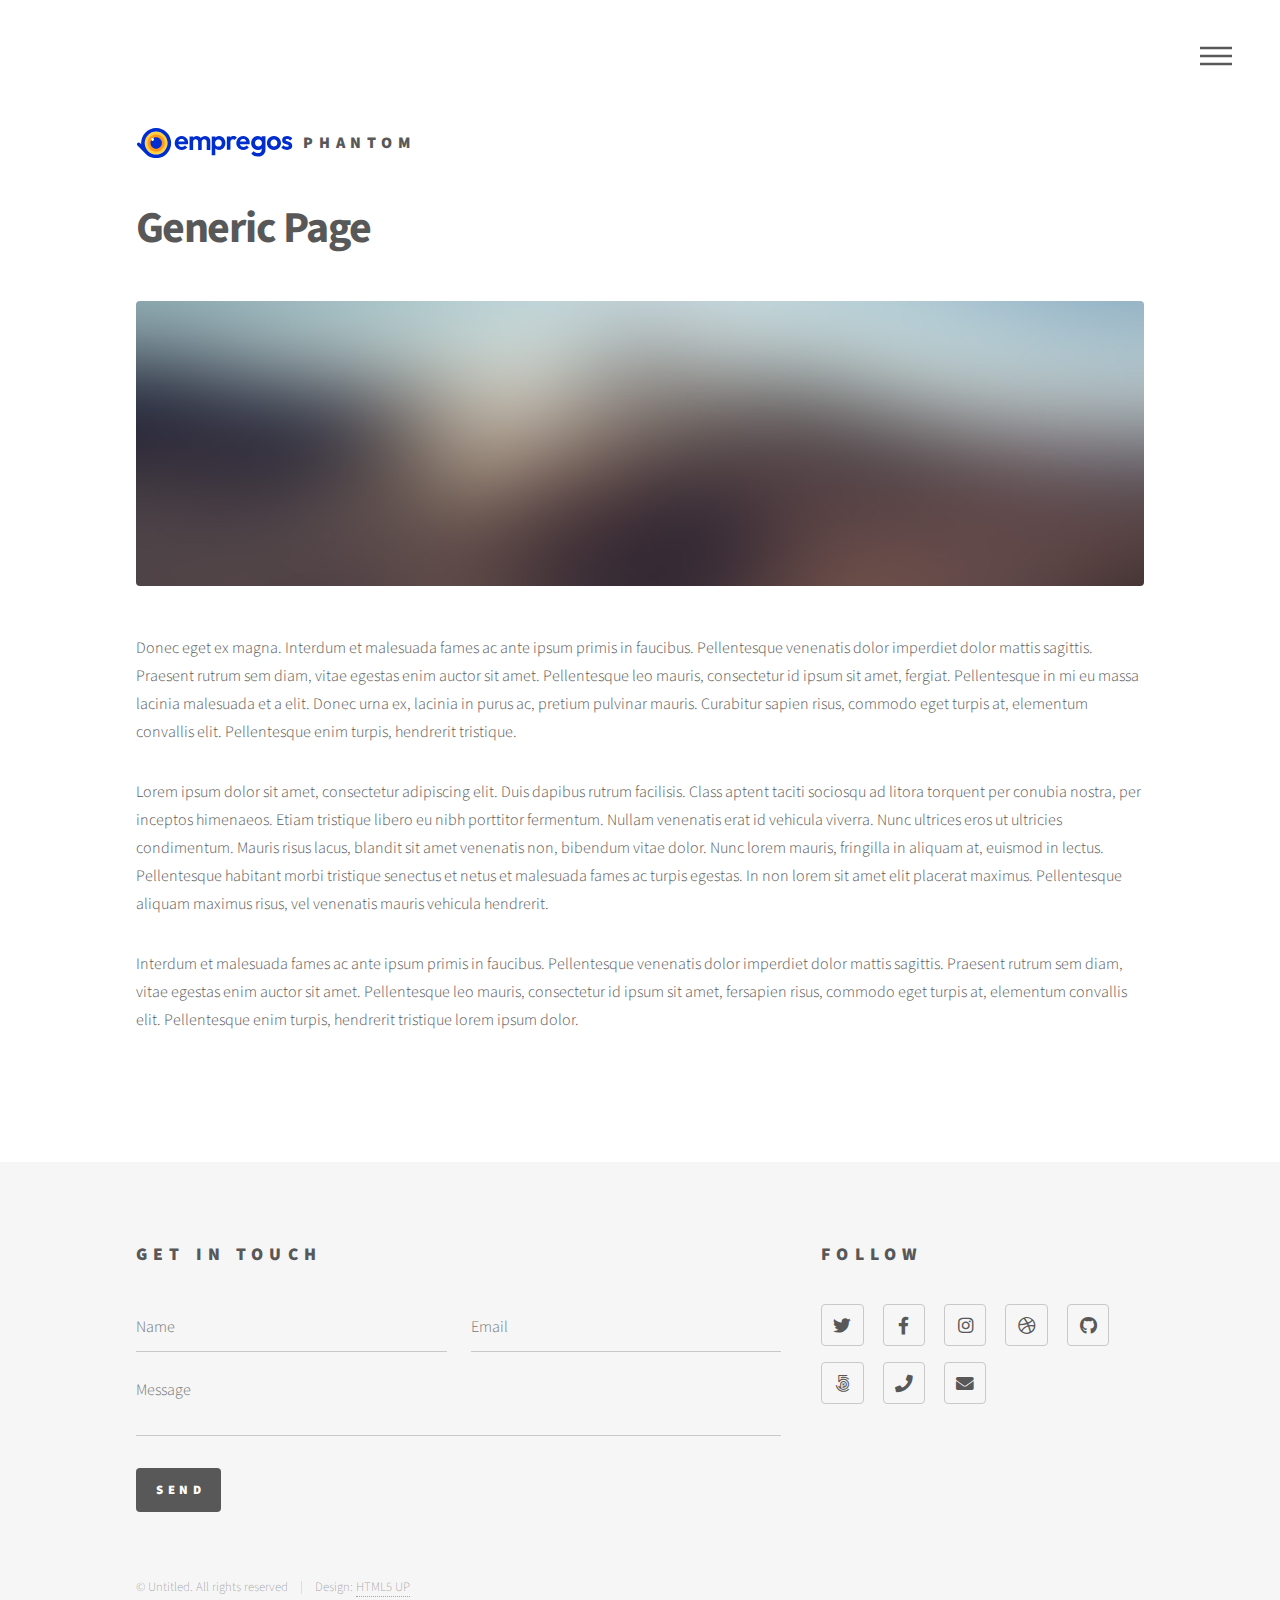
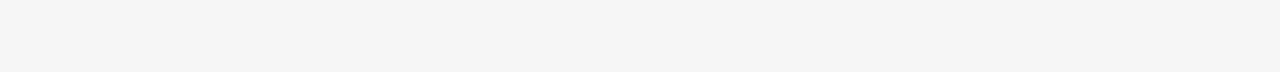
<file: generic.html>
<!DOCTYPE HTML>
<!--
	Phantom by HTML5 UP
	html5up.net | @ajlkn
	Free for personal and commercial use under the CCA 3.0 license (html5up.net/license)
-->
<html>
	<head>
		<title>Generic - Phantom by HTML5 UP</title>
		<meta charset="utf-8" />
		<meta name="viewport" content="width=device-width, initial-scale=1, user-scalable=no" />
		<link rel="stylesheet" href="assets/css/main.css" />
		<noscript><link rel="stylesheet" href="assets/css/noscript.css" /></noscript>
	</head>
	<body class="is-preload">
		<!-- Wrapper -->
			<div id="wrapper">

				<!-- Header -->
					<header id="header">
						<div class="inner">

							<!-- Logo -->
								<a href="index.html" class="logo">
									<span class="symbol"><img src="images/logo.svg" alt="" /></span><span class="title">Phantom</span>
								</a>

							<!-- Nav -->
								<nav>
									<ul>
										<li><a href="#menu">Menu</a></li>
									</ul>
								</nav>

						</div>
					</header>

				<!-- Menu -->
					<nav id="menu">
						<h2>Menu</h2>
						<ul>
							<li><a href="index.html">Home</a></li>
							<li><a href="generic.html">Ipsum veroeros</a></li>
							<li><a href="generic.html">Tempus etiam</a></li>
							<li><a href="generic.html">Consequat dolor</a></li>
							<li><a href="elements.html">Elements</a></li>
						</ul>
					</nav>

				<!-- Main -->
					<div id="main">
						<div class="inner">
							<h1>Generic Page</h1>
							<span class="image main"><img src="images/pic13.jpg" alt="" /></span>
							<p>Donec eget ex magna. Interdum et malesuada fames ac ante ipsum primis in faucibus. Pellentesque venenatis dolor imperdiet dolor mattis sagittis. Praesent rutrum sem diam, vitae egestas enim auctor sit amet. Pellentesque leo mauris, consectetur id ipsum sit amet, fergiat. Pellentesque in mi eu massa lacinia malesuada et a elit. Donec urna ex, lacinia in purus ac, pretium pulvinar mauris. Curabitur sapien risus, commodo eget turpis at, elementum convallis elit. Pellentesque enim turpis, hendrerit tristique.</p>
							<p>Lorem ipsum dolor sit amet, consectetur adipiscing elit. Duis dapibus rutrum facilisis. Class aptent taciti sociosqu ad litora torquent per conubia nostra, per inceptos himenaeos. Etiam tristique libero eu nibh porttitor fermentum. Nullam venenatis erat id vehicula viverra. Nunc ultrices eros ut ultricies condimentum. Mauris risus lacus, blandit sit amet venenatis non, bibendum vitae dolor. Nunc lorem mauris, fringilla in aliquam at, euismod in lectus. Pellentesque habitant morbi tristique senectus et netus et malesuada fames ac turpis egestas. In non lorem sit amet elit placerat maximus. Pellentesque aliquam maximus risus, vel venenatis mauris vehicula hendrerit.</p>
							<p>Interdum et malesuada fames ac ante ipsum primis in faucibus. Pellentesque venenatis dolor imperdiet dolor mattis sagittis. Praesent rutrum sem diam, vitae egestas enim auctor sit amet. Pellentesque leo mauris, consectetur id ipsum sit amet, fersapien risus, commodo eget turpis at, elementum convallis elit. Pellentesque enim turpis, hendrerit tristique lorem ipsum dolor.</p>
						</div>
					</div>

				<!-- Footer -->
					<footer id="footer">
						<div class="inner">
							<section>
								<h2>Get in touch</h2>
								<form method="post" action="#">
									<div class="fields">
										<div class="field half">
											<input type="text" name="name" id="name" placeholder="Name" />
										</div>
										<div class="field half">
											<input type="email" name="email" id="email" placeholder="Email" />
										</div>
										<div class="field">
											<textarea name="message" id="message" placeholder="Message"></textarea>
										</div>
									</div>
									<ul class="actions">
										<li><input type="submit" value="Send" class="primary" /></li>
									</ul>
								</form>
							</section>
							<section>
								<h2>Follow</h2>
								<ul class="icons">
									<li><a href="#" class="icon brands style2 fa-twitter"><span class="label">Twitter</span></a></li>
									<li><a href="#" class="icon brands style2 fa-facebook-f"><span class="label">Facebook</span></a></li>
									<li><a href="#" class="icon brands style2 fa-instagram"><span class="label">Instagram</span></a></li>
									<li><a href="#" class="icon brands style2 fa-dribbble"><span class="label">Dribbble</span></a></li>
									<li><a href="#" class="icon brands style2 fa-github"><span class="label">GitHub</span></a></li>
									<li><a href="#" class="icon brands style2 fa-500px"><span class="label">500px</span></a></li>
									<li><a href="#" class="icon solid style2 fa-phone"><span class="label">Phone</span></a></li>
									<li><a href="#" class="icon solid style2 fa-envelope"><span class="label">Email</span></a></li>
								</ul>
							</section>
							<ul class="copyright">
								<li>&copy; Untitled. All rights reserved</li><li>Design: <a href="http://html5up.net">HTML5 UP</a></li>
							</ul>
						</div>
					</footer>

			</div>

		<!-- Scripts -->
			<script src="assets/js/jquery.min.js"></script>
			<script src="assets/js/browser.min.js"></script>
			<script src="assets/js/breakpoints.min.js"></script>
			<script src="assets/js/util.js"></script>
			<script src="assets/js/main.js"></script>

	</body>
</html>
</file>
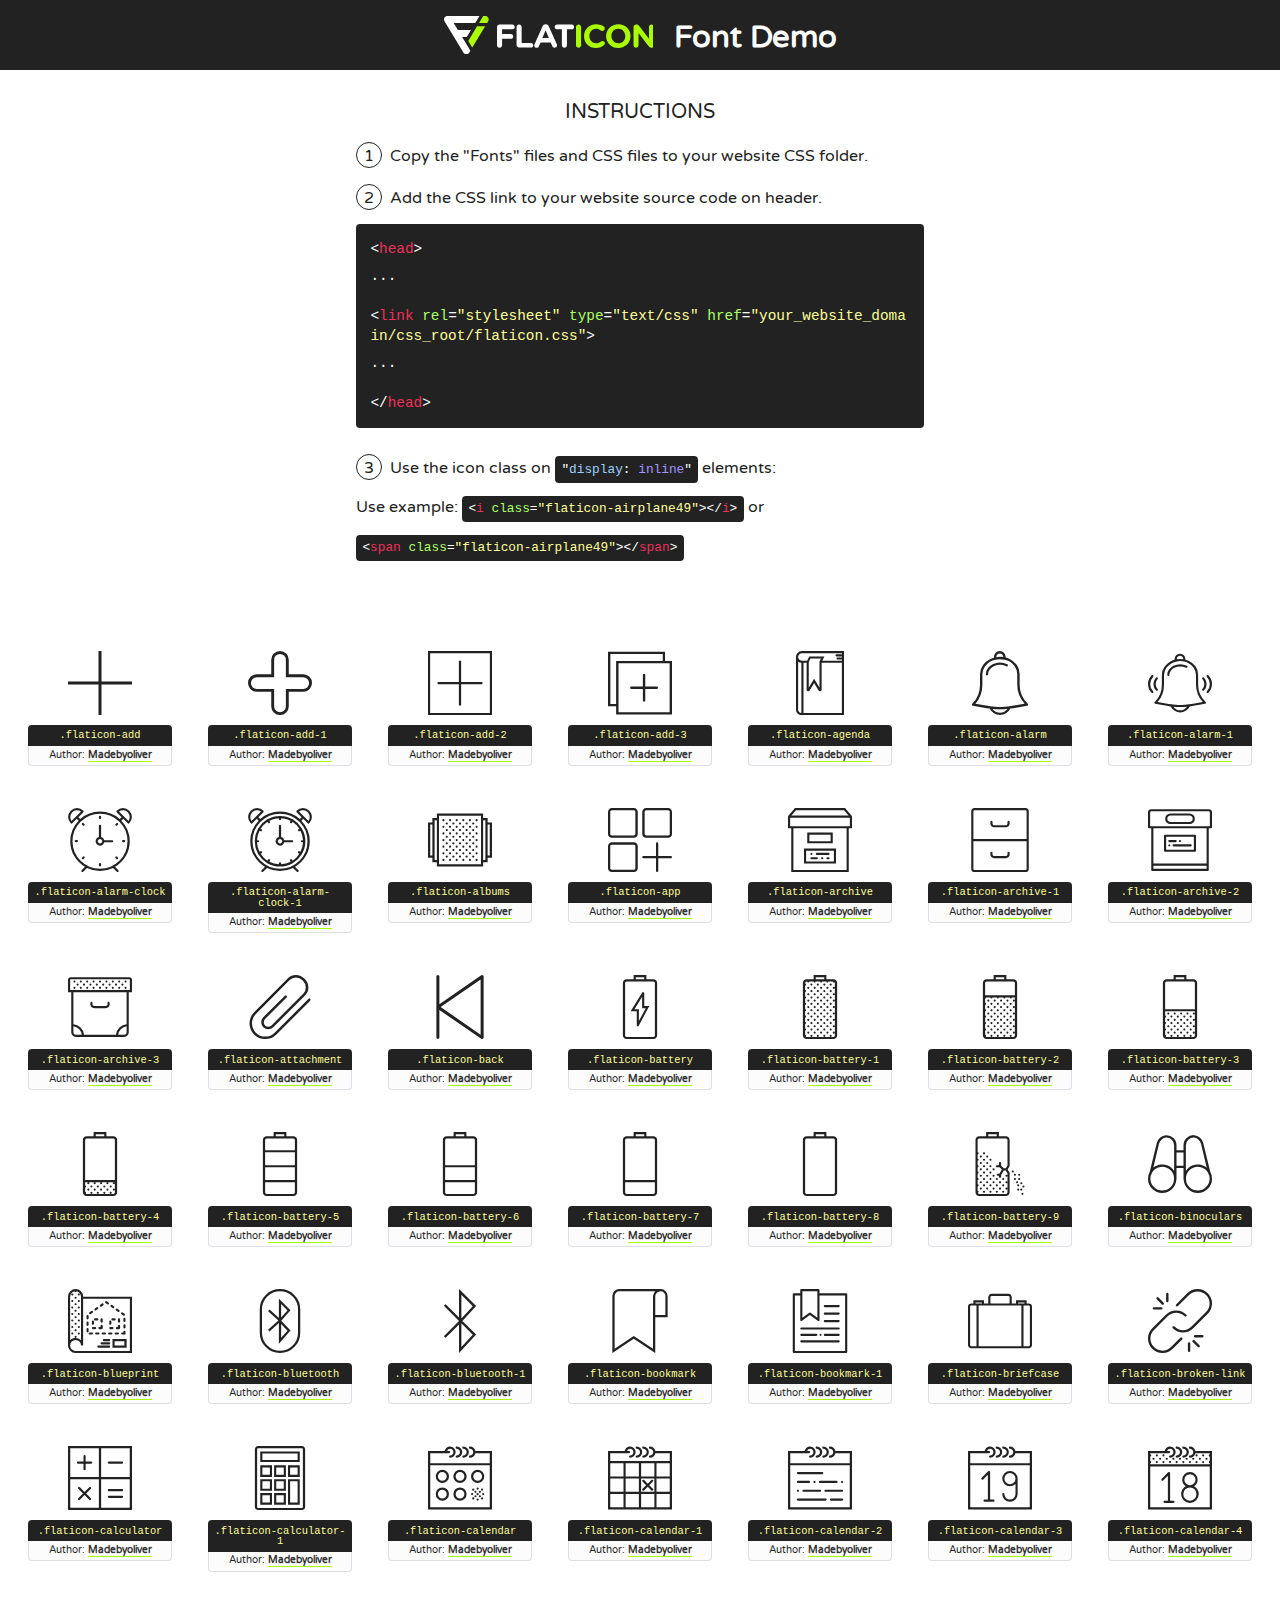
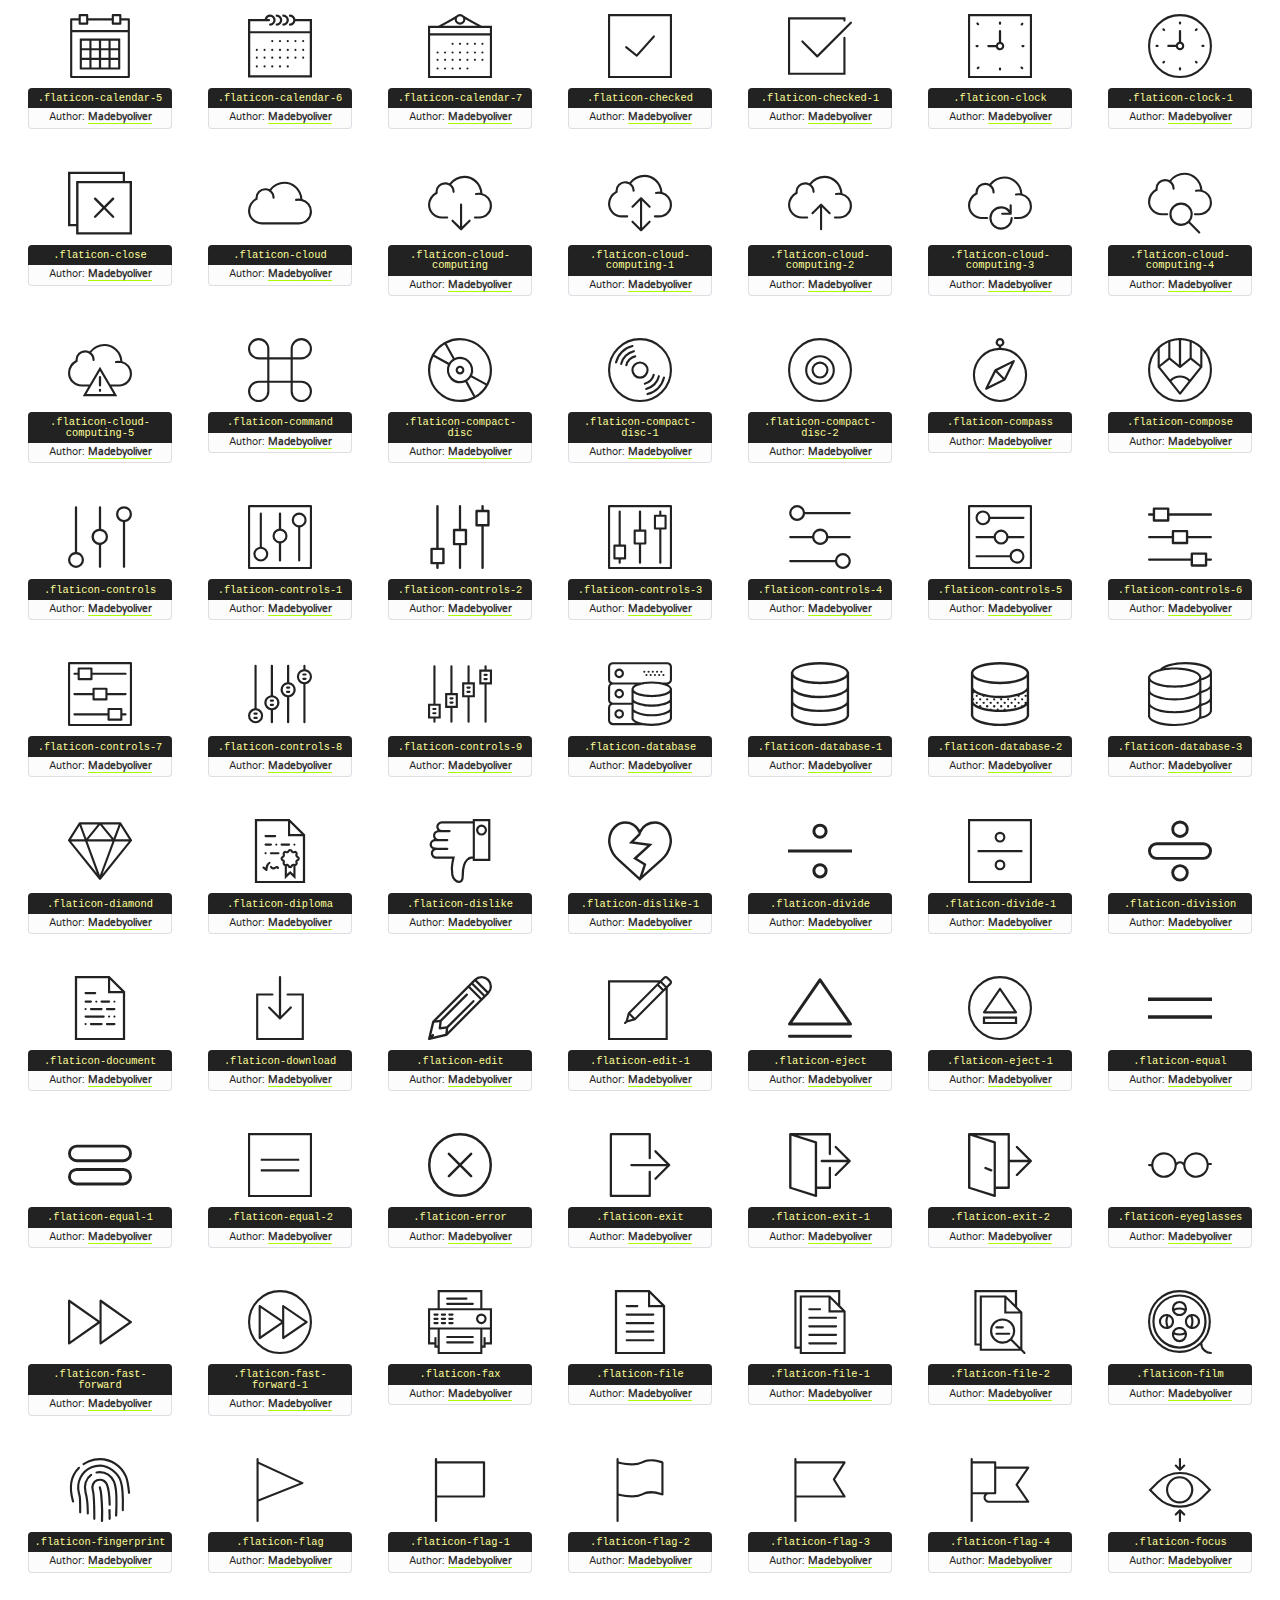
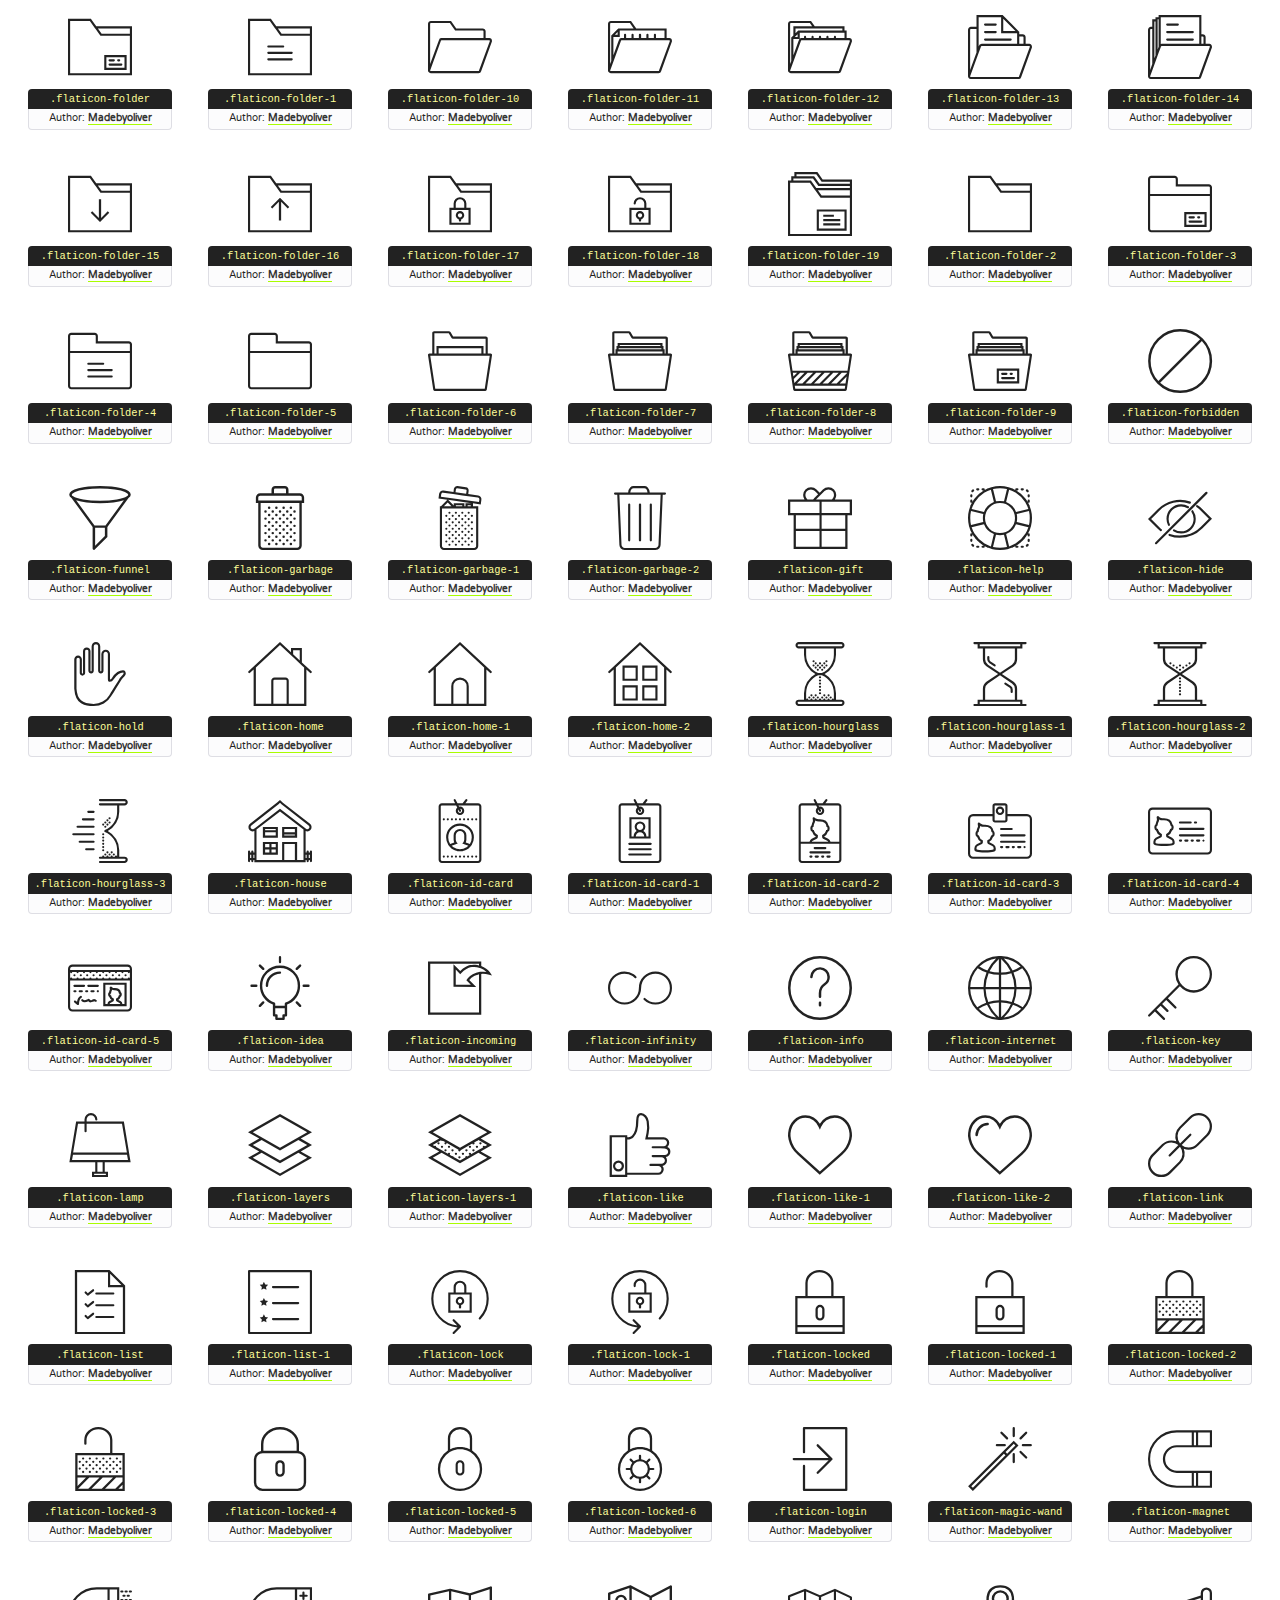
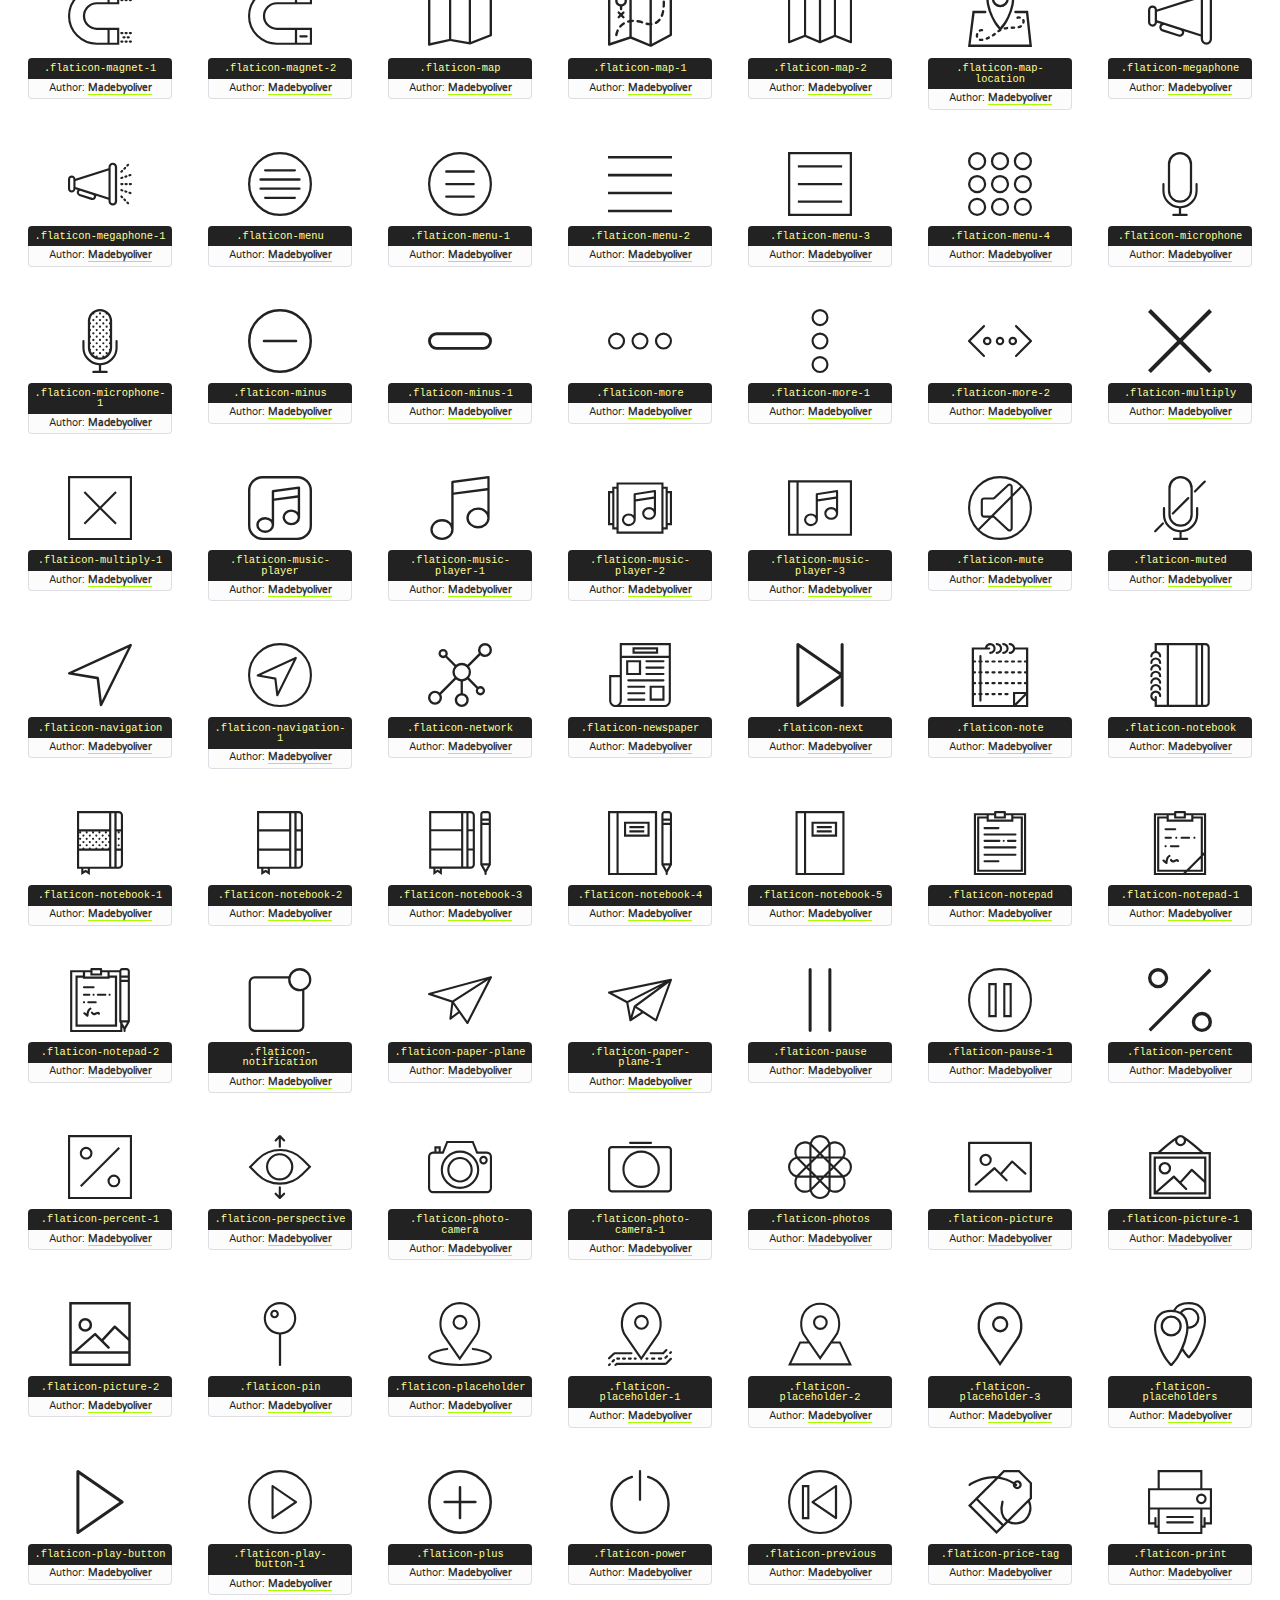
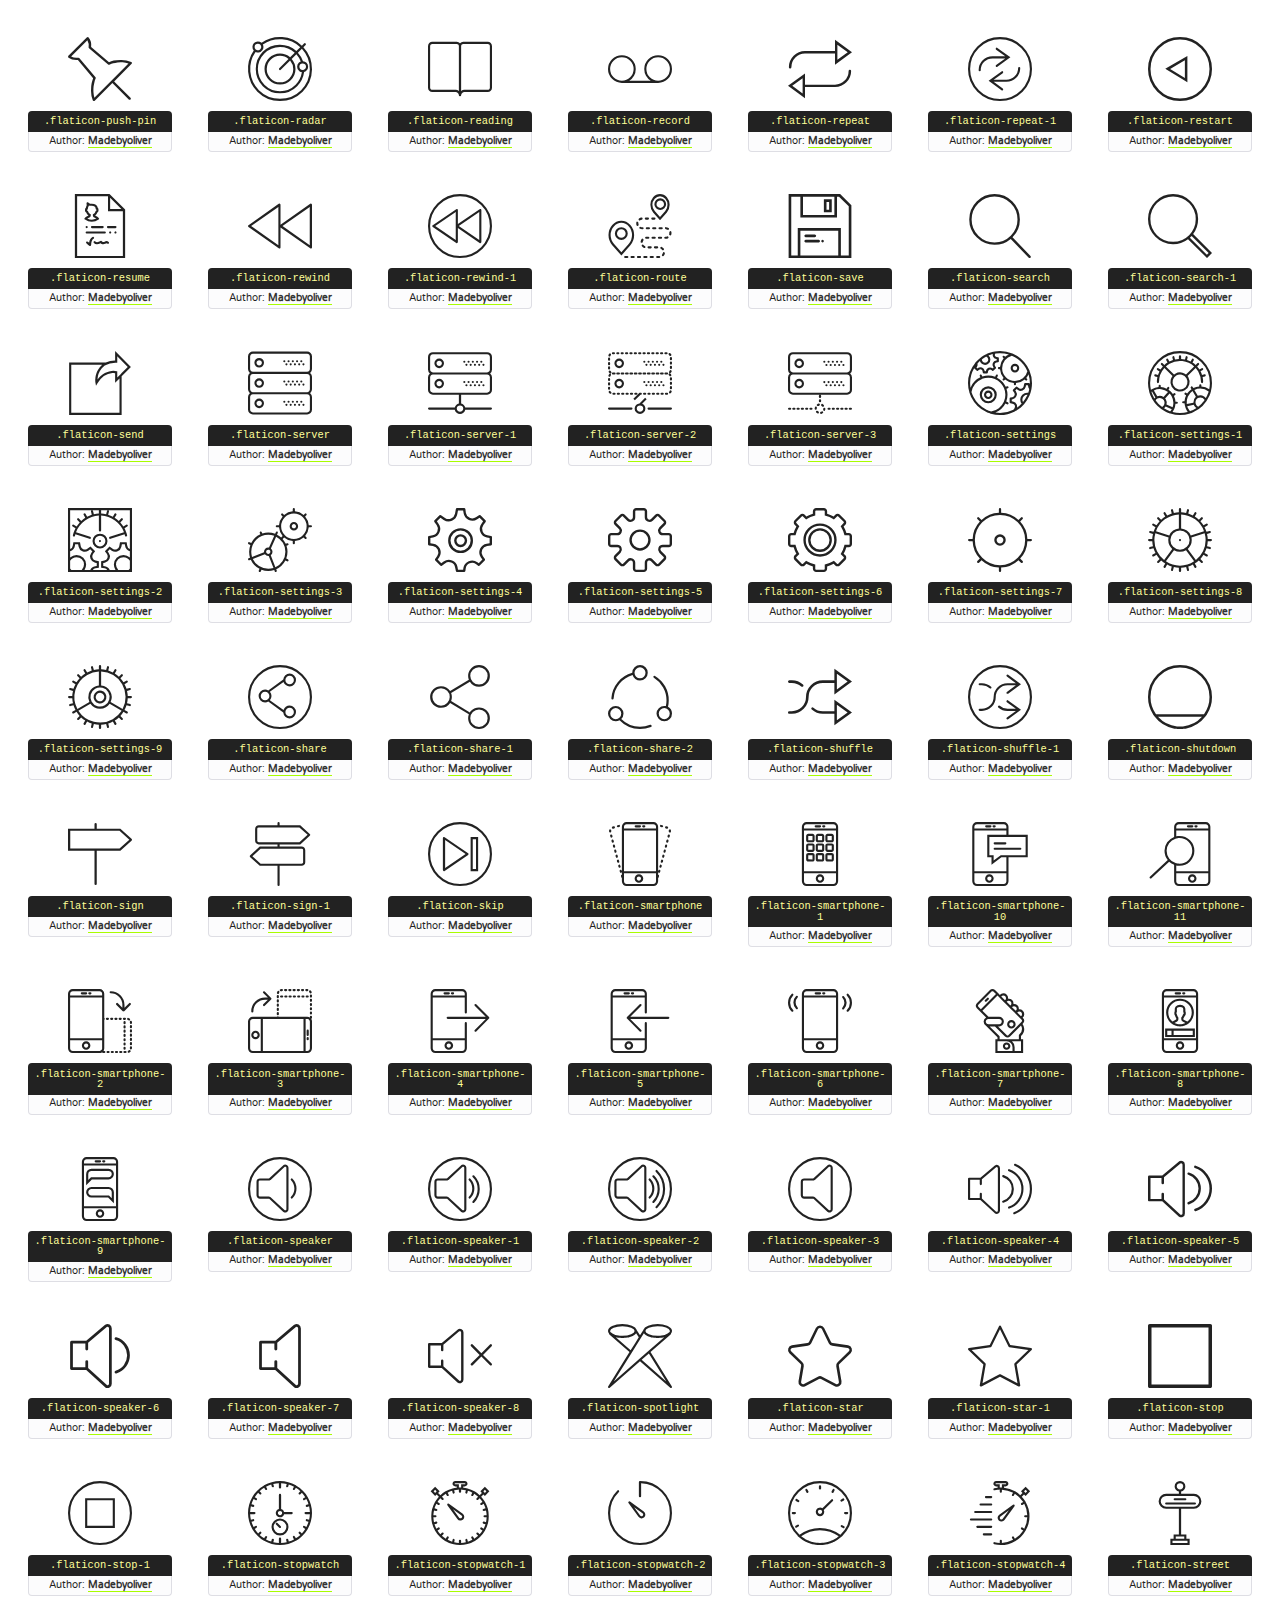
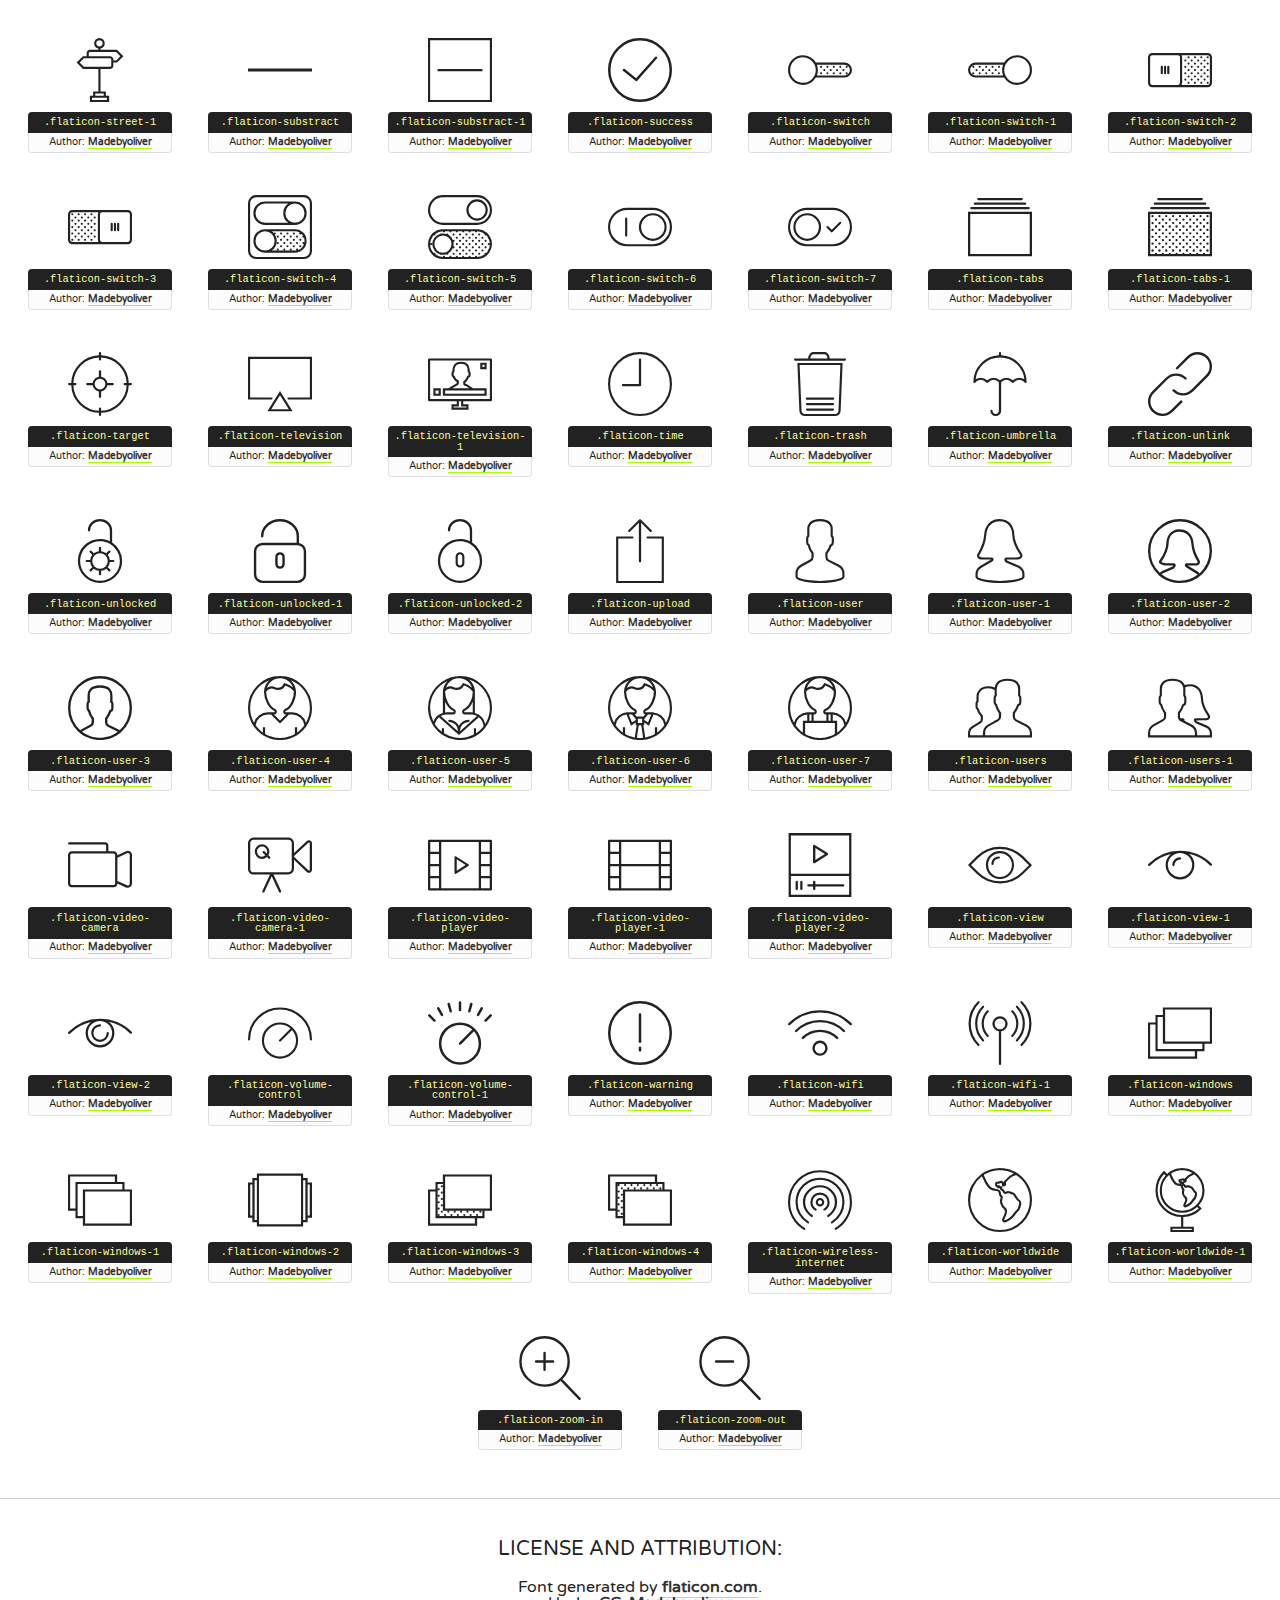
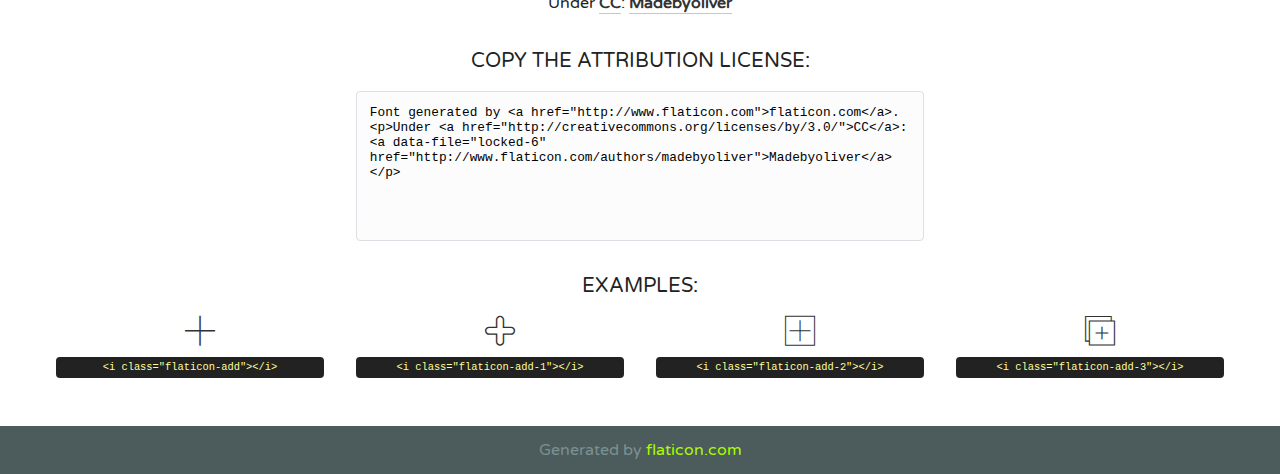
<file: mercado-de-trabalho-no-brasil/fonts/flaticon-magicay/flaticon.html>
<!DOCTYPE html>
<!--
  Flaticon icon font: Flaticon
  Creation date: 22/06/2016 15:41
-->
<html>
<!DOCTYPE html>
<html>

<head>
    <title>Flaticon WebFont</title>
    <link href="http://fonts.googleapis.com/css?family=Varela+Round" rel="stylesheet" type="text/css" />
    <link rel="stylesheet" type="text/css" href="flaticon.css">
    <meta charset="UTF-8">
    <style>
    html, body, div, span, applet, object, iframe,
    h1, h2, h3, h4, h5, h6, p, blockquote, pre,
    a, abbr, acronym, address, big, cite, code,
    del, dfn, em, img, ins, kbd, q, s, samp,
    small, strike, strong, sub, sup, tt, var,
    b, u, i, center,
    dl, dt, dd, ol, ul, li,
    fieldset, form, label, legend,
    table, caption, tbody, tfoot, thead, tr, th, td,
    article, aside, canvas, details, embed, 
    figure, figcaption, footer, header, hgroup, 
    menu, nav, output, ruby, section, summary,
    time, mark, audio, video {
        margin: 0;
        padding: 0;
        border: 0;
        font-size: 100%;
        font: inherit;
        vertical-align: baseline;
    }
    /* HTML5 display-role reset for older browsers */
    article, aside, details, figcaption, figure, 
    footer, header, hgroup, menu, nav, section {
        display: block;
    }
    body {
        line-height: 1;
    }
    ol, ul {
        list-style: none;
    }
    blockquote, q {
        quotes: none;
    }
    blockquote:before, blockquote:after,
    q:before, q:after {
        content: '';
        content: none;
    }
    table {
        border-collapse: collapse;
        border-spacing: 0;
    }
    body {
        font-family: 'Varela Round', Helvetica, Arial, sans-serif;
        font-size: 16px;
        color: #222;
    }
    a {
        color: #333;
        border-bottom: 1px solid #a9fd00;
        font-weight: bold;
        text-decoration: none;
    }
    * {
        -moz-box-sizing: border-box;
        -webkit-box-sizing: border-box;
        box-sizing: border-box;
        margin: 0;
        padding: 0;
    }
    [class^="flaticon-"]:before, [class*=" flaticon-"]:before, [class^="flaticon-"]:after, [class*=" flaticon-"]:after {
        font-family: Flaticon;
        font-size: 30px;
        font-style: normal;
        margin-left: 20px;
        color: #333;
    }
    .wrapper {
        max-width: 600px;
        margin: auto;
        padding: 0 1em;
    }
    .title {
        font-size: 1.25em;
        text-align: center;
        margin-bottom: 1em;
        text-transform: uppercase;
    }
    header {
        text-align: center;
        background-color: #222;
        color: #fff;
        padding: 1em;
    }
    header .logo {
        width: 210px;
        height: 38px;
        display: inline-block;
        vertical-align: middle;
        margin-right: 1em;
        border: none;
    }
    header strong {
        font-size: 1.95em;
        font-weight: bold;
        vertical-align: middle;
        margin-top: 5px;
        display: inline-block;
    }
    .demo {
        margin: 2em auto;
        line-height: 1.25em;
    }
    .demo ul li {
        margin-bottom: 1em;
    }
    .demo ul li .num {
        color: #222;
        border-radius: 20px;
        display: inline-block;
        width: 26px;
        padding: 3px;
        height: 26px;
        text-align: center;
        margin-right: 0.5em;
        border: 1px solid #222;
    }
    .demo ul li code {
        background-color: #222;
        border-radius: 4px;
        padding: 0.25em 0.5em;
        display: inline-block;
        color: #fff;
        font-family: Consolas,Monaco,Lucida Console,Liberation Mono,DejaVu Sans Mono,Bitstream Vera Sans Mono,Courier New, monospace;
        font-weight: lighter;
        margin-top: 1em;
        font-size: 0.8em;
        word-break: break-all;
    }
    .demo ul li code.big {
        padding: 1em;
        font-size: 0.9em;
    }
    .demo ul li code .red {
        color: #EF3159;
    }
    .demo ul li code .green {
        color: #ACFF65;
    }
    .demo ul li code .yellow {
        color: #FFFF99;
    }
    .demo ul li code .blue {
        color: #99D3FF;
    }
    .demo ul li code .purple {
        color: #A295FF;
    }
    .demo ul li code .dots {
        margin-top: 0.5em;
        display: block;
    }
    #glyphs {
        border-bottom: 1px solid #ccc;
        padding: 2em 0;
        text-align: center;
    }
    .glyph {
        display: inline-block;
        width: 9em;
        margin: 1em;
        text-align: center;
        vertical-align: top;
        background: #FFF;
    }
    .glyph .glyph-icon {
        padding: 10px;
        display: block;
        font-family:"Flaticon";
        font-size: 64px;
        line-height: 1;
    }
    .glyph .glyph-icon:before {
        font-size: 64px;
        color: #222;
        margin-left: 0;
    }
    .class-name {
        font-size: 0.65em;
        background-color: #222;
        color: #fff;
        border-radius: 4px 4px 0 0;
        padding: 0.5em;
        color: #FFFF99;
        font-family: Consolas,Monaco,Lucida Console,Liberation Mono,DejaVu Sans Mono,Bitstream Vera Sans Mono,Courier New, monospace;
    }
    .author-name {
        font-size: 0.6em;
        background-color: #fcfcfd;
        border: 1px solid #DEDEE4;
        border-top: 0;
        border-radius: 0 0 4px 4px;
        padding: 0.5em;
    }
    .class-name:last-child {
        font-size: 10px;
        color:#888;
    }
    .class-name:last-child a {
        font-size: 10px;
        color:#555;
    }
    .class-name:last-child a:hover {
        color:#a9fd00;
    }
    .glyph > input {
        display: block;
        width: 100px;
        margin: 5px auto;
        text-align: center;
        font-size: 12px;
        cursor: text;
    }
    .glyph > input.icon-input {
        font-family:"Flaticon";
        font-size: 16px;
        margin-bottom: 10px;
    }
    .attribution .title {
        margin-top: 2em;
    }
    .attribution textarea {
        background-color: #fcfcfd;
        padding: 1em;
        border: none;
        box-shadow: none;
        border: 1px solid #DEDEE4;
        border-radius: 4px;
        resize: none;
        width: 100%;
        height: 150px;
        font-size: 0.8em;
        font-family: Consolas,Monaco,Lucida Console,Liberation Mono,DejaVu Sans Mono,Bitstream Vera Sans Mono,Courier New, monospace;
        -webkit-appearance: none;
    }
    .iconsuse {
        margin: 2em auto;
        text-align: center;
        max-width: 1200px;
    }
    .iconsuse:after {
        content: '';
        display: table;
        clear: both;
    }
    .iconsuse .image {
        float: left;
        width: 25%;
        padding: 0 1em;
    }
    .iconsuse .image p {
        margin-bottom: 1em;
    }
    .iconsuse .image span {
        display: block;
        font-size: 0.65em;
        background-color: #222;
        color: #fff;
        border-radius: 4px;
        padding: 0.5em;
        color: #FFFF99;
        margin-top: 1em;
        font-family: Consolas,Monaco,Lucida Console,Liberation Mono,DejaVu Sans Mono,Bitstream Vera Sans Mono,Courier New, monospace;
    }
    #footer {
        text-align: center;
        background-color: #4C5B5C;
        color: #7c9192;
        padding: 1em;
    }
    #footer a {
        border: none;
        color: #a9fd00;
        font-weight: normal;
    }
    @media (max-width: 960px) {
        .iconsuse .image {
            width: 50%;
        }
    }
    @media (max-width: 560px) {
        .iconsuse .image {
            width: 100%;
        }
    }
    </style>
</head>

<body class="characters-off">

    <header>
        <a href="http://www.flaticon.com" target="_blank" class="logo">
            <svg version="1.1" xmlns="http://www.w3.org/2000/svg" xmlns:xlink="http://www.w3.org/1999/xlink" xmlns:a="http://ns.adobe.com/AdobeSVGViewerExtensions/3.0/" viewBox="0 0 560.875 102.036" enable-background="new 0 0 560.875 102.036" xml:space="preserve">
                <defs>
                </defs>
                <g>
                    <g class="letters">
                        <path fill="#ffffff" d="M141.596,29.675c0-3.777,2.985-6.767,6.764-6.767h34.438c3.426,0,6.15,2.728,6.15,6.15
                        c0,3.43-2.724,6.149-6.15,6.149h-27.674v13.091h23.719c3.429,0,6.151,2.724,6.151,6.15c0,3.43-2.723,6.149-6.151,6.149h-23.719
                        v17.574c0,3.773-2.986,6.761-6.764,6.761c-3.779,0-6.764-2.989-6.764-6.761V29.675z"></path>
                        <path fill="#ffffff" d="M193.844,29.149c0-3.781,2.985-6.767,6.764-6.767c3.776,0,6.763,2.985,6.763,6.767v42.957h25.039
                        c3.426,0,6.149,2.726,6.149,6.153c0,3.425-2.723,6.15-6.149,6.15h-31.802c-3.779,0-6.764-2.986-6.764-6.768V29.149z"></path>
                        <path fill="#ffffff" d="M241.891,75.71l21.438-48.407c1.492-3.341,4.215-5.357,7.906-5.357h0.792
                        c3.686,0,6.323,2.017,7.815,5.357l21.439,48.407c0.436,0.967,0.701,1.845,0.701,2.723c0,3.602-2.809,6.501-6.414,6.501
                        c-3.161,0-5.269-1.845-6.499-4.655l-4.132-9.661h-27.059l-4.301,10.102c-1.144,2.631-3.426,4.214-6.237,4.214
                        c-3.517,0-6.24-2.81-6.24-6.325C241.1,77.64,241.451,76.677,241.891,75.71z M279.932,58.666l-8.521-20.297l-8.526,20.297H279.932
                        z"></path>
                        <path fill="#ffffff" d="M314.864,35.387H301.86c-3.429,0-6.239-2.813-6.239-6.238c0-3.429,2.811-6.24,6.239-6.24h39.533
                        c3.426,0,6.237,2.811,6.237,6.24c0,3.425-2.811,6.238-6.237,6.238h-13.001v42.785c0,3.773-2.99,6.761-6.764,6.761
                        c-3.779,0-6.764-2.989-6.764-6.761V35.387z"></path>
                        <path fill="#A9FD00" d="M352.615,29.149c0-3.781,2.985-6.767,6.767-6.767c3.774,0,6.761,2.985,6.761,6.767v49.024
                        c0,3.773-2.987,6.761-6.761,6.761c-3.781,0-6.767-2.989-6.767-6.761V29.149z"></path>
                        <path fill="#A9FD00" d="M374.132,53.836v-0.179c0-17.481,13.178-31.801,32.065-31.801c9.22,0,15.459,2.458,20.557,6.238
                        c1.402,1.054,2.637,2.985,2.637,5.357c0,3.692-2.985,6.59-6.681,6.59c-1.845,0-3.071-0.702-4.044-1.319
                        c-3.776-2.813-7.729-4.393-12.562-4.393c-10.364,0-17.831,8.611-17.831,19.154v0.173c0,10.542,7.291,19.329,17.831,19.329
                        c5.715,0,9.492-1.756,13.359-4.834c1.049-0.874,2.458-1.491,4.039-1.491c3.429,0,6.325,2.813,6.325,6.236
                        c0,2.106-1.056,3.78-2.282,4.834c-5.539,4.834-12.036,7.733-21.878,7.733C387.572,85.464,374.132,71.493,374.132,53.836z"></path>
                        <path fill="#A9FD00" d="M433.009,53.836v-0.179c0-17.481,13.79-31.801,32.766-31.801c18.981,0,32.592,14.143,32.592,31.628v0.173
                        c0,17.483-13.785,31.807-32.769,31.807C446.625,85.464,433.009,71.32,433.009,53.836z M484.224,53.836v-0.179
                        c0-10.539-7.725-19.326-18.626-19.326c-10.893,0-18.449,8.611-18.449,19.154v0.173c0,10.542,7.73,19.329,18.626,19.329
                        C476.676,72.986,484.224,64.378,484.224,53.836z"></path>
                        <path fill="#A9FD00" d="M506.233,29.321c0-3.774,2.99-6.763,6.767-6.763h1.401c3.252,0,5.183,1.583,7.029,3.953l26.093,34.265
                        V29.059c0-3.692,2.99-6.677,6.681-6.677c3.683,0,6.671,2.985,6.671,6.677v48.934c0,3.78-2.987,6.765-6.764,6.765h-0.436
                        c-3.257,0-5.188-1.581-7.034-3.953l-27.056-35.492v32.944c0,3.687-2.985,6.676-6.678,6.676c-3.683,0-6.673-2.989-6.673-6.676
                        V29.321z"></path>
                    </g>
                    <g class="insignia">
                        <path fill="#ffffff" d="M48.372,56.137h12.517l11.156-18.537H37.186L25.688,18.539h57.825L94.668,0H9.271
                        C5.925,0,2.842,1.801,1.198,4.716c-1.644,2.907-1.593,6.482,0.134,9.343l50.38,83.501c1.678,2.781,4.689,4.476,7.938,4.476
                        c3.246,0,6.257-1.695,7.935-4.476l2.898-4.804L48.372,56.137z"></path>
                        <g class="i">
                            <path fill="#A9FD00" d="M93.575,18.539h0.031v0.004l21.652,0.004l2.705-4.488c1.727-2.861,1.778-6.436,0.133-9.343
                            C116.454,1.801,113.371,0,110.026,0h-5.294L93.575,18.539z"></path>
                            <polygon fill="#A9FD00" points="88.291,27.356 64.725,66.486 75.519,84.404 109.942,27.356"></polygon>
                        </g>
                    </g>
                </g>
            </svg>
        </a>
        <strong>Font Demo</strong>
    </header>


    <section class="demo wrapper">

        <p class="title">Instructions</p>

        <ul>
            <li>
                <span class="num">1</span>Copy the "Fonts" files and CSS files to your website CSS folder.
            </li>
            <li>
                <span class="num">2</span>Add the CSS link to your website source code on header.
                <code class="big">
                    &lt;<span class="red">head</span>&gt;
                    <br/><span class="dots">...</span>
                    <br/>&lt;<span class="red">link</span> <span class="green">rel</span>=<span class="yellow">"stylesheet"</span> <span class="green">type</span>=<span class="yellow">"text/css"</span> <span class="green">href</span>=<span class="yellow">"your_website_domain/css_root/flaticon.css"</span>&gt;
                    <br/><span class="dots">...</span>
                    <br/>&lt;/<span class="red">head</span>&gt;
                </code>
            </li>

            <li>
                <p>
                    <span class="num">3</span>Use the icon class on <code>"<span class="blue">display</span>:<span class="purple"> inline</span>"</code> elements:
                    <br />
                    Use example: <code>&lt;<span class="red">i</span> <span class="green">class</span>=<span class="yellow">&quot;flaticon-airplane49&quot;</span>&gt;&lt;/<span class="red">i</span>&gt;</code> or <code>&lt;<span class="red">span</span> <span class="green">class</span>=<span class="yellow">&quot;flaticon-airplane49&quot;</span>&gt;&lt;/<span class="red">span</span>&gt;</code>
            </li>
        </ul>

    </section>




   <section id="glyphs">          
    
      
        <div class="glyph"><div class="glyph-icon flaticon-add"></div>
            <div class="class-name">.flaticon-add</div>
            <div class="author-name">Author: <a data-file="add" href="http://www.flaticon.com/authors/madebyoliver">Madebyoliver</a> </div> 
        </div>        
        
        <div class="glyph"><div class="glyph-icon flaticon-add-1"></div>
            <div class="class-name">.flaticon-add-1</div>
            <div class="author-name">Author: <a data-file="add-1" href="http://www.flaticon.com/authors/madebyoliver">Madebyoliver</a> </div> 
        </div>        
        
        <div class="glyph"><div class="glyph-icon flaticon-add-2"></div>
            <div class="class-name">.flaticon-add-2</div>
            <div class="author-name">Author: <a data-file="add-2" href="http://www.flaticon.com/authors/madebyoliver">Madebyoliver</a> </div> 
        </div>        
        
        <div class="glyph"><div class="glyph-icon flaticon-add-3"></div>
            <div class="class-name">.flaticon-add-3</div>
            <div class="author-name">Author: <a data-file="add-3" href="http://www.flaticon.com/authors/madebyoliver">Madebyoliver</a> </div> 
        </div>        
        
        <div class="glyph"><div class="glyph-icon flaticon-agenda"></div>
            <div class="class-name">.flaticon-agenda</div>
            <div class="author-name">Author: <a data-file="agenda" href="http://www.flaticon.com/authors/madebyoliver">Madebyoliver</a> </div> 
        </div>        
        
        <div class="glyph"><div class="glyph-icon flaticon-alarm"></div>
            <div class="class-name">.flaticon-alarm</div>
            <div class="author-name">Author: <a data-file="alarm" href="http://www.flaticon.com/authors/madebyoliver">Madebyoliver</a> </div> 
        </div>        
        
        <div class="glyph"><div class="glyph-icon flaticon-alarm-1"></div>
            <div class="class-name">.flaticon-alarm-1</div>
            <div class="author-name">Author: <a data-file="alarm-1" href="http://www.flaticon.com/authors/madebyoliver">Madebyoliver</a> </div> 
        </div>        
        
        <div class="glyph"><div class="glyph-icon flaticon-alarm-clock"></div>
            <div class="class-name">.flaticon-alarm-clock</div>
            <div class="author-name">Author: <a data-file="alarm-clock" href="http://www.flaticon.com/authors/madebyoliver">Madebyoliver</a> </div> 
        </div>        
        
        <div class="glyph"><div class="glyph-icon flaticon-alarm-clock-1"></div>
            <div class="class-name">.flaticon-alarm-clock-1</div>
            <div class="author-name">Author: <a data-file="alarm-clock-1" href="http://www.flaticon.com/authors/madebyoliver">Madebyoliver</a> </div> 
        </div>        
        
        <div class="glyph"><div class="glyph-icon flaticon-albums"></div>
            <div class="class-name">.flaticon-albums</div>
            <div class="author-name">Author: <a data-file="albums" href="http://www.flaticon.com/authors/madebyoliver">Madebyoliver</a> </div> 
        </div>        
        
        <div class="glyph"><div class="glyph-icon flaticon-app"></div>
            <div class="class-name">.flaticon-app</div>
            <div class="author-name">Author: <a data-file="app" href="http://www.flaticon.com/authors/madebyoliver">Madebyoliver</a> </div> 
        </div>        
        
        <div class="glyph"><div class="glyph-icon flaticon-archive"></div>
            <div class="class-name">.flaticon-archive</div>
            <div class="author-name">Author: <a data-file="archive" href="http://www.flaticon.com/authors/madebyoliver">Madebyoliver</a> </div> 
        </div>        
        
        <div class="glyph"><div class="glyph-icon flaticon-archive-1"></div>
            <div class="class-name">.flaticon-archive-1</div>
            <div class="author-name">Author: <a data-file="archive-1" href="http://www.flaticon.com/authors/madebyoliver">Madebyoliver</a> </div> 
        </div>        
        
        <div class="glyph"><div class="glyph-icon flaticon-archive-2"></div>
            <div class="class-name">.flaticon-archive-2</div>
            <div class="author-name">Author: <a data-file="archive-2" href="http://www.flaticon.com/authors/madebyoliver">Madebyoliver</a> </div> 
        </div>        
        
        <div class="glyph"><div class="glyph-icon flaticon-archive-3"></div>
            <div class="class-name">.flaticon-archive-3</div>
            <div class="author-name">Author: <a data-file="archive-3" href="http://www.flaticon.com/authors/madebyoliver">Madebyoliver</a> </div> 
        </div>        
        
        <div class="glyph"><div class="glyph-icon flaticon-attachment"></div>
            <div class="class-name">.flaticon-attachment</div>
            <div class="author-name">Author: <a data-file="attachment" href="http://www.flaticon.com/authors/madebyoliver">Madebyoliver</a> </div> 
        </div>        
        
        <div class="glyph"><div class="glyph-icon flaticon-back"></div>
            <div class="class-name">.flaticon-back</div>
            <div class="author-name">Author: <a data-file="back" href="http://www.flaticon.com/authors/madebyoliver">Madebyoliver</a> </div> 
        </div>        
        
        <div class="glyph"><div class="glyph-icon flaticon-battery"></div>
            <div class="class-name">.flaticon-battery</div>
            <div class="author-name">Author: <a data-file="battery" href="http://www.flaticon.com/authors/madebyoliver">Madebyoliver</a> </div> 
        </div>        
        
        <div class="glyph"><div class="glyph-icon flaticon-battery-1"></div>
            <div class="class-name">.flaticon-battery-1</div>
            <div class="author-name">Author: <a data-file="battery-1" href="http://www.flaticon.com/authors/madebyoliver">Madebyoliver</a> </div> 
        </div>        
        
        <div class="glyph"><div class="glyph-icon flaticon-battery-2"></div>
            <div class="class-name">.flaticon-battery-2</div>
            <div class="author-name">Author: <a data-file="battery-2" href="http://www.flaticon.com/authors/madebyoliver">Madebyoliver</a> </div> 
        </div>        
        
        <div class="glyph"><div class="glyph-icon flaticon-battery-3"></div>
            <div class="class-name">.flaticon-battery-3</div>
            <div class="author-name">Author: <a data-file="battery-3" href="http://www.flaticon.com/authors/madebyoliver">Madebyoliver</a> </div> 
        </div>        
        
        <div class="glyph"><div class="glyph-icon flaticon-battery-4"></div>
            <div class="class-name">.flaticon-battery-4</div>
            <div class="author-name">Author: <a data-file="battery-4" href="http://www.flaticon.com/authors/madebyoliver">Madebyoliver</a> </div> 
        </div>        
        
        <div class="glyph"><div class="glyph-icon flaticon-battery-5"></div>
            <div class="class-name">.flaticon-battery-5</div>
            <div class="author-name">Author: <a data-file="battery-5" href="http://www.flaticon.com/authors/madebyoliver">Madebyoliver</a> </div> 
        </div>        
        
        <div class="glyph"><div class="glyph-icon flaticon-battery-6"></div>
            <div class="class-name">.flaticon-battery-6</div>
            <div class="author-name">Author: <a data-file="battery-6" href="http://www.flaticon.com/authors/madebyoliver">Madebyoliver</a> </div> 
        </div>        
        
        <div class="glyph"><div class="glyph-icon flaticon-battery-7"></div>
            <div class="class-name">.flaticon-battery-7</div>
            <div class="author-name">Author: <a data-file="battery-7" href="http://www.flaticon.com/authors/madebyoliver">Madebyoliver</a> </div> 
        </div>        
        
        <div class="glyph"><div class="glyph-icon flaticon-battery-8"></div>
            <div class="class-name">.flaticon-battery-8</div>
            <div class="author-name">Author: <a data-file="battery-8" href="http://www.flaticon.com/authors/madebyoliver">Madebyoliver</a> </div> 
        </div>        
        
        <div class="glyph"><div class="glyph-icon flaticon-battery-9"></div>
            <div class="class-name">.flaticon-battery-9</div>
            <div class="author-name">Author: <a data-file="battery-9" href="http://www.flaticon.com/authors/madebyoliver">Madebyoliver</a> </div> 
        </div>        
        
        <div class="glyph"><div class="glyph-icon flaticon-binoculars"></div>
            <div class="class-name">.flaticon-binoculars</div>
            <div class="author-name">Author: <a data-file="binoculars" href="http://www.flaticon.com/authors/madebyoliver">Madebyoliver</a> </div> 
        </div>        
        
        <div class="glyph"><div class="glyph-icon flaticon-blueprint"></div>
            <div class="class-name">.flaticon-blueprint</div>
            <div class="author-name">Author: <a data-file="blueprint" href="http://www.flaticon.com/authors/madebyoliver">Madebyoliver</a> </div> 
        </div>        
        
        <div class="glyph"><div class="glyph-icon flaticon-bluetooth"></div>
            <div class="class-name">.flaticon-bluetooth</div>
            <div class="author-name">Author: <a data-file="bluetooth" href="http://www.flaticon.com/authors/madebyoliver">Madebyoliver</a> </div> 
        </div>        
        
        <div class="glyph"><div class="glyph-icon flaticon-bluetooth-1"></div>
            <div class="class-name">.flaticon-bluetooth-1</div>
            <div class="author-name">Author: <a data-file="bluetooth-1" href="http://www.flaticon.com/authors/madebyoliver">Madebyoliver</a> </div> 
        </div>        
        
        <div class="glyph"><div class="glyph-icon flaticon-bookmark"></div>
            <div class="class-name">.flaticon-bookmark</div>
            <div class="author-name">Author: <a data-file="bookmark" href="http://www.flaticon.com/authors/madebyoliver">Madebyoliver</a> </div> 
        </div>        
        
        <div class="glyph"><div class="glyph-icon flaticon-bookmark-1"></div>
            <div class="class-name">.flaticon-bookmark-1</div>
            <div class="author-name">Author: <a data-file="bookmark-1" href="http://www.flaticon.com/authors/madebyoliver">Madebyoliver</a> </div> 
        </div>        
        
        <div class="glyph"><div class="glyph-icon flaticon-briefcase"></div>
            <div class="class-name">.flaticon-briefcase</div>
            <div class="author-name">Author: <a data-file="briefcase" href="http://www.flaticon.com/authors/madebyoliver">Madebyoliver</a> </div> 
        </div>        
        
        <div class="glyph"><div class="glyph-icon flaticon-broken-link"></div>
            <div class="class-name">.flaticon-broken-link</div>
            <div class="author-name">Author: <a data-file="broken-link" href="http://www.flaticon.com/authors/madebyoliver">Madebyoliver</a> </div> 
        </div>        
        
        <div class="glyph"><div class="glyph-icon flaticon-calculator"></div>
            <div class="class-name">.flaticon-calculator</div>
            <div class="author-name">Author: <a data-file="calculator" href="http://www.flaticon.com/authors/madebyoliver">Madebyoliver</a> </div> 
        </div>        
        
        <div class="glyph"><div class="glyph-icon flaticon-calculator-1"></div>
            <div class="class-name">.flaticon-calculator-1</div>
            <div class="author-name">Author: <a data-file="calculator-1" href="http://www.flaticon.com/authors/madebyoliver">Madebyoliver</a> </div> 
        </div>        
        
        <div class="glyph"><div class="glyph-icon flaticon-calendar"></div>
            <div class="class-name">.flaticon-calendar</div>
            <div class="author-name">Author: <a data-file="calendar" href="http://www.flaticon.com/authors/madebyoliver">Madebyoliver</a> </div> 
        </div>        
        
        <div class="glyph"><div class="glyph-icon flaticon-calendar-1"></div>
            <div class="class-name">.flaticon-calendar-1</div>
            <div class="author-name">Author: <a data-file="calendar-1" href="http://www.flaticon.com/authors/madebyoliver">Madebyoliver</a> </div> 
        </div>        
        
        <div class="glyph"><div class="glyph-icon flaticon-calendar-2"></div>
            <div class="class-name">.flaticon-calendar-2</div>
            <div class="author-name">Author: <a data-file="calendar-2" href="http://www.flaticon.com/authors/madebyoliver">Madebyoliver</a> </div> 
        </div>        
        
        <div class="glyph"><div class="glyph-icon flaticon-calendar-3"></div>
            <div class="class-name">.flaticon-calendar-3</div>
            <div class="author-name">Author: <a data-file="calendar-3" href="http://www.flaticon.com/authors/madebyoliver">Madebyoliver</a> </div> 
        </div>        
        
        <div class="glyph"><div class="glyph-icon flaticon-calendar-4"></div>
            <div class="class-name">.flaticon-calendar-4</div>
            <div class="author-name">Author: <a data-file="calendar-4" href="http://www.flaticon.com/authors/madebyoliver">Madebyoliver</a> </div> 
        </div>        
        
        <div class="glyph"><div class="glyph-icon flaticon-calendar-5"></div>
            <div class="class-name">.flaticon-calendar-5</div>
            <div class="author-name">Author: <a data-file="calendar-5" href="http://www.flaticon.com/authors/madebyoliver">Madebyoliver</a> </div> 
        </div>        
        
        <div class="glyph"><div class="glyph-icon flaticon-calendar-6"></div>
            <div class="class-name">.flaticon-calendar-6</div>
            <div class="author-name">Author: <a data-file="calendar-6" href="http://www.flaticon.com/authors/madebyoliver">Madebyoliver</a> </div> 
        </div>        
        
        <div class="glyph"><div class="glyph-icon flaticon-calendar-7"></div>
            <div class="class-name">.flaticon-calendar-7</div>
            <div class="author-name">Author: <a data-file="calendar-7" href="http://www.flaticon.com/authors/madebyoliver">Madebyoliver</a> </div> 
        </div>        
        
        <div class="glyph"><div class="glyph-icon flaticon-checked"></div>
            <div class="class-name">.flaticon-checked</div>
            <div class="author-name">Author: <a data-file="checked" href="http://www.flaticon.com/authors/madebyoliver">Madebyoliver</a> </div> 
        </div>        
        
        <div class="glyph"><div class="glyph-icon flaticon-checked-1"></div>
            <div class="class-name">.flaticon-checked-1</div>
            <div class="author-name">Author: <a data-file="checked-1" href="http://www.flaticon.com/authors/madebyoliver">Madebyoliver</a> </div> 
        </div>        
        
        <div class="glyph"><div class="glyph-icon flaticon-clock"></div>
            <div class="class-name">.flaticon-clock</div>
            <div class="author-name">Author: <a data-file="clock" href="http://www.flaticon.com/authors/madebyoliver">Madebyoliver</a> </div> 
        </div>        
        
        <div class="glyph"><div class="glyph-icon flaticon-clock-1"></div>
            <div class="class-name">.flaticon-clock-1</div>
            <div class="author-name">Author: <a data-file="clock-1" href="http://www.flaticon.com/authors/madebyoliver">Madebyoliver</a> </div> 
        </div>        
        
        <div class="glyph"><div class="glyph-icon flaticon-close"></div>
            <div class="class-name">.flaticon-close</div>
            <div class="author-name">Author: <a data-file="close" href="http://www.flaticon.com/authors/madebyoliver">Madebyoliver</a> </div> 
        </div>        
        
        <div class="glyph"><div class="glyph-icon flaticon-cloud"></div>
            <div class="class-name">.flaticon-cloud</div>
            <div class="author-name">Author: <a data-file="cloud" href="http://www.flaticon.com/authors/madebyoliver">Madebyoliver</a> </div> 
        </div>        
        
        <div class="glyph"><div class="glyph-icon flaticon-cloud-computing"></div>
            <div class="class-name">.flaticon-cloud-computing</div>
            <div class="author-name">Author: <a data-file="cloud-computing" href="http://www.flaticon.com/authors/madebyoliver">Madebyoliver</a> </div> 
        </div>        
        
        <div class="glyph"><div class="glyph-icon flaticon-cloud-computing-1"></div>
            <div class="class-name">.flaticon-cloud-computing-1</div>
            <div class="author-name">Author: <a data-file="cloud-computing-1" href="http://www.flaticon.com/authors/madebyoliver">Madebyoliver</a> </div> 
        </div>        
        
        <div class="glyph"><div class="glyph-icon flaticon-cloud-computing-2"></div>
            <div class="class-name">.flaticon-cloud-computing-2</div>
            <div class="author-name">Author: <a data-file="cloud-computing-2" href="http://www.flaticon.com/authors/madebyoliver">Madebyoliver</a> </div> 
        </div>        
        
        <div class="glyph"><div class="glyph-icon flaticon-cloud-computing-3"></div>
            <div class="class-name">.flaticon-cloud-computing-3</div>
            <div class="author-name">Author: <a data-file="cloud-computing-3" href="http://www.flaticon.com/authors/madebyoliver">Madebyoliver</a> </div> 
        </div>        
        
        <div class="glyph"><div class="glyph-icon flaticon-cloud-computing-4"></div>
            <div class="class-name">.flaticon-cloud-computing-4</div>
            <div class="author-name">Author: <a data-file="cloud-computing-4" href="http://www.flaticon.com/authors/madebyoliver">Madebyoliver</a> </div> 
        </div>        
        
        <div class="glyph"><div class="glyph-icon flaticon-cloud-computing-5"></div>
            <div class="class-name">.flaticon-cloud-computing-5</div>
            <div class="author-name">Author: <a data-file="cloud-computing-5" href="http://www.flaticon.com/authors/madebyoliver">Madebyoliver</a> </div> 
        </div>        
        
        <div class="glyph"><div class="glyph-icon flaticon-command"></div>
            <div class="class-name">.flaticon-command</div>
            <div class="author-name">Author: <a data-file="command" href="http://www.flaticon.com/authors/madebyoliver">Madebyoliver</a> </div> 
        </div>        
        
        <div class="glyph"><div class="glyph-icon flaticon-compact-disc"></div>
            <div class="class-name">.flaticon-compact-disc</div>
            <div class="author-name">Author: <a data-file="compact-disc" href="http://www.flaticon.com/authors/madebyoliver">Madebyoliver</a> </div> 
        </div>        
        
        <div class="glyph"><div class="glyph-icon flaticon-compact-disc-1"></div>
            <div class="class-name">.flaticon-compact-disc-1</div>
            <div class="author-name">Author: <a data-file="compact-disc-1" href="http://www.flaticon.com/authors/madebyoliver">Madebyoliver</a> </div> 
        </div>        
        
        <div class="glyph"><div class="glyph-icon flaticon-compact-disc-2"></div>
            <div class="class-name">.flaticon-compact-disc-2</div>
            <div class="author-name">Author: <a data-file="compact-disc-2" href="http://www.flaticon.com/authors/madebyoliver">Madebyoliver</a> </div> 
        </div>        
        
        <div class="glyph"><div class="glyph-icon flaticon-compass"></div>
            <div class="class-name">.flaticon-compass</div>
            <div class="author-name">Author: <a data-file="compass" href="http://www.flaticon.com/authors/madebyoliver">Madebyoliver</a> </div> 
        </div>        
        
        <div class="glyph"><div class="glyph-icon flaticon-compose"></div>
            <div class="class-name">.flaticon-compose</div>
            <div class="author-name">Author: <a data-file="compose" href="http://www.flaticon.com/authors/madebyoliver">Madebyoliver</a> </div> 
        </div>        
        
        <div class="glyph"><div class="glyph-icon flaticon-controls"></div>
            <div class="class-name">.flaticon-controls</div>
            <div class="author-name">Author: <a data-file="controls" href="http://www.flaticon.com/authors/madebyoliver">Madebyoliver</a> </div> 
        </div>        
        
        <div class="glyph"><div class="glyph-icon flaticon-controls-1"></div>
            <div class="class-name">.flaticon-controls-1</div>
            <div class="author-name">Author: <a data-file="controls-1" href="http://www.flaticon.com/authors/madebyoliver">Madebyoliver</a> </div> 
        </div>        
        
        <div class="glyph"><div class="glyph-icon flaticon-controls-2"></div>
            <div class="class-name">.flaticon-controls-2</div>
            <div class="author-name">Author: <a data-file="controls-2" href="http://www.flaticon.com/authors/madebyoliver">Madebyoliver</a> </div> 
        </div>        
        
        <div class="glyph"><div class="glyph-icon flaticon-controls-3"></div>
            <div class="class-name">.flaticon-controls-3</div>
            <div class="author-name">Author: <a data-file="controls-3" href="http://www.flaticon.com/authors/madebyoliver">Madebyoliver</a> </div> 
        </div>        
        
        <div class="glyph"><div class="glyph-icon flaticon-controls-4"></div>
            <div class="class-name">.flaticon-controls-4</div>
            <div class="author-name">Author: <a data-file="controls-4" href="http://www.flaticon.com/authors/madebyoliver">Madebyoliver</a> </div> 
        </div>        
        
        <div class="glyph"><div class="glyph-icon flaticon-controls-5"></div>
            <div class="class-name">.flaticon-controls-5</div>
            <div class="author-name">Author: <a data-file="controls-5" href="http://www.flaticon.com/authors/madebyoliver">Madebyoliver</a> </div> 
        </div>        
        
        <div class="glyph"><div class="glyph-icon flaticon-controls-6"></div>
            <div class="class-name">.flaticon-controls-6</div>
            <div class="author-name">Author: <a data-file="controls-6" href="http://www.flaticon.com/authors/madebyoliver">Madebyoliver</a> </div> 
        </div>        
        
        <div class="glyph"><div class="glyph-icon flaticon-controls-7"></div>
            <div class="class-name">.flaticon-controls-7</div>
            <div class="author-name">Author: <a data-file="controls-7" href="http://www.flaticon.com/authors/madebyoliver">Madebyoliver</a> </div> 
        </div>        
        
        <div class="glyph"><div class="glyph-icon flaticon-controls-8"></div>
            <div class="class-name">.flaticon-controls-8</div>
            <div class="author-name">Author: <a data-file="controls-8" href="http://www.flaticon.com/authors/madebyoliver">Madebyoliver</a> </div> 
        </div>        
        
        <div class="glyph"><div class="glyph-icon flaticon-controls-9"></div>
            <div class="class-name">.flaticon-controls-9</div>
            <div class="author-name">Author: <a data-file="controls-9" href="http://www.flaticon.com/authors/madebyoliver">Madebyoliver</a> </div> 
        </div>        
        
        <div class="glyph"><div class="glyph-icon flaticon-database"></div>
            <div class="class-name">.flaticon-database</div>
            <div class="author-name">Author: <a data-file="database" href="http://www.flaticon.com/authors/madebyoliver">Madebyoliver</a> </div> 
        </div>        
        
        <div class="glyph"><div class="glyph-icon flaticon-database-1"></div>
            <div class="class-name">.flaticon-database-1</div>
            <div class="author-name">Author: <a data-file="database-1" href="http://www.flaticon.com/authors/madebyoliver">Madebyoliver</a> </div> 
        </div>        
        
        <div class="glyph"><div class="glyph-icon flaticon-database-2"></div>
            <div class="class-name">.flaticon-database-2</div>
            <div class="author-name">Author: <a data-file="database-2" href="http://www.flaticon.com/authors/madebyoliver">Madebyoliver</a> </div> 
        </div>        
        
        <div class="glyph"><div class="glyph-icon flaticon-database-3"></div>
            <div class="class-name">.flaticon-database-3</div>
            <div class="author-name">Author: <a data-file="database-3" href="http://www.flaticon.com/authors/madebyoliver">Madebyoliver</a> </div> 
        </div>        
        
        <div class="glyph"><div class="glyph-icon flaticon-diamond"></div>
            <div class="class-name">.flaticon-diamond</div>
            <div class="author-name">Author: <a data-file="diamond" href="http://www.flaticon.com/authors/madebyoliver">Madebyoliver</a> </div> 
        </div>        
        
        <div class="glyph"><div class="glyph-icon flaticon-diploma"></div>
            <div class="class-name">.flaticon-diploma</div>
            <div class="author-name">Author: <a data-file="diploma" href="http://www.flaticon.com/authors/madebyoliver">Madebyoliver</a> </div> 
        </div>        
        
        <div class="glyph"><div class="glyph-icon flaticon-dislike"></div>
            <div class="class-name">.flaticon-dislike</div>
            <div class="author-name">Author: <a data-file="dislike" href="http://www.flaticon.com/authors/madebyoliver">Madebyoliver</a> </div> 
        </div>        
        
        <div class="glyph"><div class="glyph-icon flaticon-dislike-1"></div>
            <div class="class-name">.flaticon-dislike-1</div>
            <div class="author-name">Author: <a data-file="dislike-1" href="http://www.flaticon.com/authors/madebyoliver">Madebyoliver</a> </div> 
        </div>        
        
        <div class="glyph"><div class="glyph-icon flaticon-divide"></div>
            <div class="class-name">.flaticon-divide</div>
            <div class="author-name">Author: <a data-file="divide" href="http://www.flaticon.com/authors/madebyoliver">Madebyoliver</a> </div> 
        </div>        
        
        <div class="glyph"><div class="glyph-icon flaticon-divide-1"></div>
            <div class="class-name">.flaticon-divide-1</div>
            <div class="author-name">Author: <a data-file="divide-1" href="http://www.flaticon.com/authors/madebyoliver">Madebyoliver</a> </div> 
        </div>        
        
        <div class="glyph"><div class="glyph-icon flaticon-division"></div>
            <div class="class-name">.flaticon-division</div>
            <div class="author-name">Author: <a data-file="division" href="http://www.flaticon.com/authors/madebyoliver">Madebyoliver</a> </div> 
        </div>        
        
        <div class="glyph"><div class="glyph-icon flaticon-document"></div>
            <div class="class-name">.flaticon-document</div>
            <div class="author-name">Author: <a data-file="document" href="http://www.flaticon.com/authors/madebyoliver">Madebyoliver</a> </div> 
        </div>        
        
        <div class="glyph"><div class="glyph-icon flaticon-download"></div>
            <div class="class-name">.flaticon-download</div>
            <div class="author-name">Author: <a data-file="download" href="http://www.flaticon.com/authors/madebyoliver">Madebyoliver</a> </div> 
        </div>        
        
        <div class="glyph"><div class="glyph-icon flaticon-edit"></div>
            <div class="class-name">.flaticon-edit</div>
            <div class="author-name">Author: <a data-file="edit" href="http://www.flaticon.com/authors/madebyoliver">Madebyoliver</a> </div> 
        </div>        
        
        <div class="glyph"><div class="glyph-icon flaticon-edit-1"></div>
            <div class="class-name">.flaticon-edit-1</div>
            <div class="author-name">Author: <a data-file="edit-1" href="http://www.flaticon.com/authors/madebyoliver">Madebyoliver</a> </div> 
        </div>        
        
        <div class="glyph"><div class="glyph-icon flaticon-eject"></div>
            <div class="class-name">.flaticon-eject</div>
            <div class="author-name">Author: <a data-file="eject" href="http://www.flaticon.com/authors/madebyoliver">Madebyoliver</a> </div> 
        </div>        
        
        <div class="glyph"><div class="glyph-icon flaticon-eject-1"></div>
            <div class="class-name">.flaticon-eject-1</div>
            <div class="author-name">Author: <a data-file="eject-1" href="http://www.flaticon.com/authors/madebyoliver">Madebyoliver</a> </div> 
        </div>        
        
        <div class="glyph"><div class="glyph-icon flaticon-equal"></div>
            <div class="class-name">.flaticon-equal</div>
            <div class="author-name">Author: <a data-file="equal" href="http://www.flaticon.com/authors/madebyoliver">Madebyoliver</a> </div> 
        </div>        
        
        <div class="glyph"><div class="glyph-icon flaticon-equal-1"></div>
            <div class="class-name">.flaticon-equal-1</div>
            <div class="author-name">Author: <a data-file="equal-1" href="http://www.flaticon.com/authors/madebyoliver">Madebyoliver</a> </div> 
        </div>        
        
        <div class="glyph"><div class="glyph-icon flaticon-equal-2"></div>
            <div class="class-name">.flaticon-equal-2</div>
            <div class="author-name">Author: <a data-file="equal-2" href="http://www.flaticon.com/authors/madebyoliver">Madebyoliver</a> </div> 
        </div>        
        
        <div class="glyph"><div class="glyph-icon flaticon-error"></div>
            <div class="class-name">.flaticon-error</div>
            <div class="author-name">Author: <a data-file="error" href="http://www.flaticon.com/authors/madebyoliver">Madebyoliver</a> </div> 
        </div>        
        
        <div class="glyph"><div class="glyph-icon flaticon-exit"></div>
            <div class="class-name">.flaticon-exit</div>
            <div class="author-name">Author: <a data-file="exit" href="http://www.flaticon.com/authors/madebyoliver">Madebyoliver</a> </div> 
        </div>        
        
        <div class="glyph"><div class="glyph-icon flaticon-exit-1"></div>
            <div class="class-name">.flaticon-exit-1</div>
            <div class="author-name">Author: <a data-file="exit-1" href="http://www.flaticon.com/authors/madebyoliver">Madebyoliver</a> </div> 
        </div>        
        
        <div class="glyph"><div class="glyph-icon flaticon-exit-2"></div>
            <div class="class-name">.flaticon-exit-2</div>
            <div class="author-name">Author: <a data-file="exit-2" href="http://www.flaticon.com/authors/madebyoliver">Madebyoliver</a> </div> 
        </div>        
        
        <div class="glyph"><div class="glyph-icon flaticon-eyeglasses"></div>
            <div class="class-name">.flaticon-eyeglasses</div>
            <div class="author-name">Author: <a data-file="eyeglasses" href="http://www.flaticon.com/authors/madebyoliver">Madebyoliver</a> </div> 
        </div>        
        
        <div class="glyph"><div class="glyph-icon flaticon-fast-forward"></div>
            <div class="class-name">.flaticon-fast-forward</div>
            <div class="author-name">Author: <a data-file="fast-forward" href="http://www.flaticon.com/authors/madebyoliver">Madebyoliver</a> </div> 
        </div>        
        
        <div class="glyph"><div class="glyph-icon flaticon-fast-forward-1"></div>
            <div class="class-name">.flaticon-fast-forward-1</div>
            <div class="author-name">Author: <a data-file="fast-forward-1" href="http://www.flaticon.com/authors/madebyoliver">Madebyoliver</a> </div> 
        </div>        
        
        <div class="glyph"><div class="glyph-icon flaticon-fax"></div>
            <div class="class-name">.flaticon-fax</div>
            <div class="author-name">Author: <a data-file="fax" href="http://www.flaticon.com/authors/madebyoliver">Madebyoliver</a> </div> 
        </div>        
        
        <div class="glyph"><div class="glyph-icon flaticon-file"></div>
            <div class="class-name">.flaticon-file</div>
            <div class="author-name">Author: <a data-file="file" href="http://www.flaticon.com/authors/madebyoliver">Madebyoliver</a> </div> 
        </div>        
        
        <div class="glyph"><div class="glyph-icon flaticon-file-1"></div>
            <div class="class-name">.flaticon-file-1</div>
            <div class="author-name">Author: <a data-file="file-1" href="http://www.flaticon.com/authors/madebyoliver">Madebyoliver</a> </div> 
        </div>        
        
        <div class="glyph"><div class="glyph-icon flaticon-file-2"></div>
            <div class="class-name">.flaticon-file-2</div>
            <div class="author-name">Author: <a data-file="file-2" href="http://www.flaticon.com/authors/madebyoliver">Madebyoliver</a> </div> 
        </div>        
        
        <div class="glyph"><div class="glyph-icon flaticon-film"></div>
            <div class="class-name">.flaticon-film</div>
            <div class="author-name">Author: <a data-file="film" href="http://www.flaticon.com/authors/madebyoliver">Madebyoliver</a> </div> 
        </div>        
        
        <div class="glyph"><div class="glyph-icon flaticon-fingerprint"></div>
            <div class="class-name">.flaticon-fingerprint</div>
            <div class="author-name">Author: <a data-file="fingerprint" href="http://www.flaticon.com/authors/madebyoliver">Madebyoliver</a> </div> 
        </div>        
        
        <div class="glyph"><div class="glyph-icon flaticon-flag"></div>
            <div class="class-name">.flaticon-flag</div>
            <div class="author-name">Author: <a data-file="flag" href="http://www.flaticon.com/authors/madebyoliver">Madebyoliver</a> </div> 
        </div>        
        
        <div class="glyph"><div class="glyph-icon flaticon-flag-1"></div>
            <div class="class-name">.flaticon-flag-1</div>
            <div class="author-name">Author: <a data-file="flag-1" href="http://www.flaticon.com/authors/madebyoliver">Madebyoliver</a> </div> 
        </div>        
        
        <div class="glyph"><div class="glyph-icon flaticon-flag-2"></div>
            <div class="class-name">.flaticon-flag-2</div>
            <div class="author-name">Author: <a data-file="flag-2" href="http://www.flaticon.com/authors/madebyoliver">Madebyoliver</a> </div> 
        </div>        
        
        <div class="glyph"><div class="glyph-icon flaticon-flag-3"></div>
            <div class="class-name">.flaticon-flag-3</div>
            <div class="author-name">Author: <a data-file="flag-3" href="http://www.flaticon.com/authors/madebyoliver">Madebyoliver</a> </div> 
        </div>        
        
        <div class="glyph"><div class="glyph-icon flaticon-flag-4"></div>
            <div class="class-name">.flaticon-flag-4</div>
            <div class="author-name">Author: <a data-file="flag-4" href="http://www.flaticon.com/authors/madebyoliver">Madebyoliver</a> </div> 
        </div>        
        
        <div class="glyph"><div class="glyph-icon flaticon-focus"></div>
            <div class="class-name">.flaticon-focus</div>
            <div class="author-name">Author: <a data-file="focus" href="http://www.flaticon.com/authors/madebyoliver">Madebyoliver</a> </div> 
        </div>        
        
        <div class="glyph"><div class="glyph-icon flaticon-folder"></div>
            <div class="class-name">.flaticon-folder</div>
            <div class="author-name">Author: <a data-file="folder" href="http://www.flaticon.com/authors/madebyoliver">Madebyoliver</a> </div> 
        </div>        
        
        <div class="glyph"><div class="glyph-icon flaticon-folder-1"></div>
            <div class="class-name">.flaticon-folder-1</div>
            <div class="author-name">Author: <a data-file="folder-1" href="http://www.flaticon.com/authors/madebyoliver">Madebyoliver</a> </div> 
        </div>        
        
        <div class="glyph"><div class="glyph-icon flaticon-folder-10"></div>
            <div class="class-name">.flaticon-folder-10</div>
            <div class="author-name">Author: <a data-file="folder-10" href="http://www.flaticon.com/authors/madebyoliver">Madebyoliver</a> </div> 
        </div>        
        
        <div class="glyph"><div class="glyph-icon flaticon-folder-11"></div>
            <div class="class-name">.flaticon-folder-11</div>
            <div class="author-name">Author: <a data-file="folder-11" href="http://www.flaticon.com/authors/madebyoliver">Madebyoliver</a> </div> 
        </div>        
        
        <div class="glyph"><div class="glyph-icon flaticon-folder-12"></div>
            <div class="class-name">.flaticon-folder-12</div>
            <div class="author-name">Author: <a data-file="folder-12" href="http://www.flaticon.com/authors/madebyoliver">Madebyoliver</a> </div> 
        </div>        
        
        <div class="glyph"><div class="glyph-icon flaticon-folder-13"></div>
            <div class="class-name">.flaticon-folder-13</div>
            <div class="author-name">Author: <a data-file="folder-13" href="http://www.flaticon.com/authors/madebyoliver">Madebyoliver</a> </div> 
        </div>        
        
        <div class="glyph"><div class="glyph-icon flaticon-folder-14"></div>
            <div class="class-name">.flaticon-folder-14</div>
            <div class="author-name">Author: <a data-file="folder-14" href="http://www.flaticon.com/authors/madebyoliver">Madebyoliver</a> </div> 
        </div>        
        
        <div class="glyph"><div class="glyph-icon flaticon-folder-15"></div>
            <div class="class-name">.flaticon-folder-15</div>
            <div class="author-name">Author: <a data-file="folder-15" href="http://www.flaticon.com/authors/madebyoliver">Madebyoliver</a> </div> 
        </div>        
        
        <div class="glyph"><div class="glyph-icon flaticon-folder-16"></div>
            <div class="class-name">.flaticon-folder-16</div>
            <div class="author-name">Author: <a data-file="folder-16" href="http://www.flaticon.com/authors/madebyoliver">Madebyoliver</a> </div> 
        </div>        
        
        <div class="glyph"><div class="glyph-icon flaticon-folder-17"></div>
            <div class="class-name">.flaticon-folder-17</div>
            <div class="author-name">Author: <a data-file="folder-17" href="http://www.flaticon.com/authors/madebyoliver">Madebyoliver</a> </div> 
        </div>        
        
        <div class="glyph"><div class="glyph-icon flaticon-folder-18"></div>
            <div class="class-name">.flaticon-folder-18</div>
            <div class="author-name">Author: <a data-file="folder-18" href="http://www.flaticon.com/authors/madebyoliver">Madebyoliver</a> </div> 
        </div>        
        
        <div class="glyph"><div class="glyph-icon flaticon-folder-19"></div>
            <div class="class-name">.flaticon-folder-19</div>
            <div class="author-name">Author: <a data-file="folder-19" href="http://www.flaticon.com/authors/madebyoliver">Madebyoliver</a> </div> 
        </div>        
        
        <div class="glyph"><div class="glyph-icon flaticon-folder-2"></div>
            <div class="class-name">.flaticon-folder-2</div>
            <div class="author-name">Author: <a data-file="folder-2" href="http://www.flaticon.com/authors/madebyoliver">Madebyoliver</a> </div> 
        </div>        
        
        <div class="glyph"><div class="glyph-icon flaticon-folder-3"></div>
            <div class="class-name">.flaticon-folder-3</div>
            <div class="author-name">Author: <a data-file="folder-3" href="http://www.flaticon.com/authors/madebyoliver">Madebyoliver</a> </div> 
        </div>        
        
        <div class="glyph"><div class="glyph-icon flaticon-folder-4"></div>
            <div class="class-name">.flaticon-folder-4</div>
            <div class="author-name">Author: <a data-file="folder-4" href="http://www.flaticon.com/authors/madebyoliver">Madebyoliver</a> </div> 
        </div>        
        
        <div class="glyph"><div class="glyph-icon flaticon-folder-5"></div>
            <div class="class-name">.flaticon-folder-5</div>
            <div class="author-name">Author: <a data-file="folder-5" href="http://www.flaticon.com/authors/madebyoliver">Madebyoliver</a> </div> 
        </div>        
        
        <div class="glyph"><div class="glyph-icon flaticon-folder-6"></div>
            <div class="class-name">.flaticon-folder-6</div>
            <div class="author-name">Author: <a data-file="folder-6" href="http://www.flaticon.com/authors/madebyoliver">Madebyoliver</a> </div> 
        </div>        
        
        <div class="glyph"><div class="glyph-icon flaticon-folder-7"></div>
            <div class="class-name">.flaticon-folder-7</div>
            <div class="author-name">Author: <a data-file="folder-7" href="http://www.flaticon.com/authors/madebyoliver">Madebyoliver</a> </div> 
        </div>        
        
        <div class="glyph"><div class="glyph-icon flaticon-folder-8"></div>
            <div class="class-name">.flaticon-folder-8</div>
            <div class="author-name">Author: <a data-file="folder-8" href="http://www.flaticon.com/authors/madebyoliver">Madebyoliver</a> </div> 
        </div>        
        
        <div class="glyph"><div class="glyph-icon flaticon-folder-9"></div>
            <div class="class-name">.flaticon-folder-9</div>
            <div class="author-name">Author: <a data-file="folder-9" href="http://www.flaticon.com/authors/madebyoliver">Madebyoliver</a> </div> 
        </div>        
        
        <div class="glyph"><div class="glyph-icon flaticon-forbidden"></div>
            <div class="class-name">.flaticon-forbidden</div>
            <div class="author-name">Author: <a data-file="forbidden" href="http://www.flaticon.com/authors/madebyoliver">Madebyoliver</a> </div> 
        </div>        
        
        <div class="glyph"><div class="glyph-icon flaticon-funnel"></div>
            <div class="class-name">.flaticon-funnel</div>
            <div class="author-name">Author: <a data-file="funnel" href="http://www.flaticon.com/authors/madebyoliver">Madebyoliver</a> </div> 
        </div>        
        
        <div class="glyph"><div class="glyph-icon flaticon-garbage"></div>
            <div class="class-name">.flaticon-garbage</div>
            <div class="author-name">Author: <a data-file="garbage" href="http://www.flaticon.com/authors/madebyoliver">Madebyoliver</a> </div> 
        </div>        
        
        <div class="glyph"><div class="glyph-icon flaticon-garbage-1"></div>
            <div class="class-name">.flaticon-garbage-1</div>
            <div class="author-name">Author: <a data-file="garbage-1" href="http://www.flaticon.com/authors/madebyoliver">Madebyoliver</a> </div> 
        </div>        
        
        <div class="glyph"><div class="glyph-icon flaticon-garbage-2"></div>
            <div class="class-name">.flaticon-garbage-2</div>
            <div class="author-name">Author: <a data-file="garbage-2" href="http://www.flaticon.com/authors/madebyoliver">Madebyoliver</a> </div> 
        </div>        
        
        <div class="glyph"><div class="glyph-icon flaticon-gift"></div>
            <div class="class-name">.flaticon-gift</div>
            <div class="author-name">Author: <a data-file="gift" href="http://www.flaticon.com/authors/madebyoliver">Madebyoliver</a> </div> 
        </div>        
        
        <div class="glyph"><div class="glyph-icon flaticon-help"></div>
            <div class="class-name">.flaticon-help</div>
            <div class="author-name">Author: <a data-file="help" href="http://www.flaticon.com/authors/madebyoliver">Madebyoliver</a> </div> 
        </div>        
        
        <div class="glyph"><div class="glyph-icon flaticon-hide"></div>
            <div class="class-name">.flaticon-hide</div>
            <div class="author-name">Author: <a data-file="hide" href="http://www.flaticon.com/authors/madebyoliver">Madebyoliver</a> </div> 
        </div>        
        
        <div class="glyph"><div class="glyph-icon flaticon-hold"></div>
            <div class="class-name">.flaticon-hold</div>
            <div class="author-name">Author: <a data-file="hold" href="http://www.flaticon.com/authors/madebyoliver">Madebyoliver</a> </div> 
        </div>        
        
        <div class="glyph"><div class="glyph-icon flaticon-home"></div>
            <div class="class-name">.flaticon-home</div>
            <div class="author-name">Author: <a data-file="home" href="http://www.flaticon.com/authors/madebyoliver">Madebyoliver</a> </div> 
        </div>        
        
        <div class="glyph"><div class="glyph-icon flaticon-home-1"></div>
            <div class="class-name">.flaticon-home-1</div>
            <div class="author-name">Author: <a data-file="home-1" href="http://www.flaticon.com/authors/madebyoliver">Madebyoliver</a> </div> 
        </div>        
        
        <div class="glyph"><div class="glyph-icon flaticon-home-2"></div>
            <div class="class-name">.flaticon-home-2</div>
            <div class="author-name">Author: <a data-file="home-2" href="http://www.flaticon.com/authors/madebyoliver">Madebyoliver</a> </div> 
        </div>        
        
        <div class="glyph"><div class="glyph-icon flaticon-hourglass"></div>
            <div class="class-name">.flaticon-hourglass</div>
            <div class="author-name">Author: <a data-file="hourglass" href="http://www.flaticon.com/authors/madebyoliver">Madebyoliver</a> </div> 
        </div>        
        
        <div class="glyph"><div class="glyph-icon flaticon-hourglass-1"></div>
            <div class="class-name">.flaticon-hourglass-1</div>
            <div class="author-name">Author: <a data-file="hourglass-1" href="http://www.flaticon.com/authors/madebyoliver">Madebyoliver</a> </div> 
        </div>        
        
        <div class="glyph"><div class="glyph-icon flaticon-hourglass-2"></div>
            <div class="class-name">.flaticon-hourglass-2</div>
            <div class="author-name">Author: <a data-file="hourglass-2" href="http://www.flaticon.com/authors/madebyoliver">Madebyoliver</a> </div> 
        </div>        
        
        <div class="glyph"><div class="glyph-icon flaticon-hourglass-3"></div>
            <div class="class-name">.flaticon-hourglass-3</div>
            <div class="author-name">Author: <a data-file="hourglass-3" href="http://www.flaticon.com/authors/madebyoliver">Madebyoliver</a> </div> 
        </div>        
        
        <div class="glyph"><div class="glyph-icon flaticon-house"></div>
            <div class="class-name">.flaticon-house</div>
            <div class="author-name">Author: <a data-file="house" href="http://www.flaticon.com/authors/madebyoliver">Madebyoliver</a> </div> 
        </div>        
        
        <div class="glyph"><div class="glyph-icon flaticon-id-card"></div>
            <div class="class-name">.flaticon-id-card</div>
            <div class="author-name">Author: <a data-file="id-card" href="http://www.flaticon.com/authors/madebyoliver">Madebyoliver</a> </div> 
        </div>        
        
        <div class="glyph"><div class="glyph-icon flaticon-id-card-1"></div>
            <div class="class-name">.flaticon-id-card-1</div>
            <div class="author-name">Author: <a data-file="id-card-1" href="http://www.flaticon.com/authors/madebyoliver">Madebyoliver</a> </div> 
        </div>        
        
        <div class="glyph"><div class="glyph-icon flaticon-id-card-2"></div>
            <div class="class-name">.flaticon-id-card-2</div>
            <div class="author-name">Author: <a data-file="id-card-2" href="http://www.flaticon.com/authors/madebyoliver">Madebyoliver</a> </div> 
        </div>        
        
        <div class="glyph"><div class="glyph-icon flaticon-id-card-3"></div>
            <div class="class-name">.flaticon-id-card-3</div>
            <div class="author-name">Author: <a data-file="id-card-3" href="http://www.flaticon.com/authors/madebyoliver">Madebyoliver</a> </div> 
        </div>        
        
        <div class="glyph"><div class="glyph-icon flaticon-id-card-4"></div>
            <div class="class-name">.flaticon-id-card-4</div>
            <div class="author-name">Author: <a data-file="id-card-4" href="http://www.flaticon.com/authors/madebyoliver">Madebyoliver</a> </div> 
        </div>        
        
        <div class="glyph"><div class="glyph-icon flaticon-id-card-5"></div>
            <div class="class-name">.flaticon-id-card-5</div>
            <div class="author-name">Author: <a data-file="id-card-5" href="http://www.flaticon.com/authors/madebyoliver">Madebyoliver</a> </div> 
        </div>        
        
        <div class="glyph"><div class="glyph-icon flaticon-idea"></div>
            <div class="class-name">.flaticon-idea</div>
            <div class="author-name">Author: <a data-file="idea" href="http://www.flaticon.com/authors/madebyoliver">Madebyoliver</a> </div> 
        </div>        
        
        <div class="glyph"><div class="glyph-icon flaticon-incoming"></div>
            <div class="class-name">.flaticon-incoming</div>
            <div class="author-name">Author: <a data-file="incoming" href="http://www.flaticon.com/authors/madebyoliver">Madebyoliver</a> </div> 
        </div>        
        
        <div class="glyph"><div class="glyph-icon flaticon-infinity"></div>
            <div class="class-name">.flaticon-infinity</div>
            <div class="author-name">Author: <a data-file="infinity" href="http://www.flaticon.com/authors/madebyoliver">Madebyoliver</a> </div> 
        </div>        
        
        <div class="glyph"><div class="glyph-icon flaticon-info"></div>
            <div class="class-name">.flaticon-info</div>
            <div class="author-name">Author: <a data-file="info" href="http://www.flaticon.com/authors/madebyoliver">Madebyoliver</a> </div> 
        </div>        
        
        <div class="glyph"><div class="glyph-icon flaticon-internet"></div>
            <div class="class-name">.flaticon-internet</div>
            <div class="author-name">Author: <a data-file="internet" href="http://www.flaticon.com/authors/madebyoliver">Madebyoliver</a> </div> 
        </div>        
        
        <div class="glyph"><div class="glyph-icon flaticon-key"></div>
            <div class="class-name">.flaticon-key</div>
            <div class="author-name">Author: <a data-file="key" href="http://www.flaticon.com/authors/madebyoliver">Madebyoliver</a> </div> 
        </div>        
        
        <div class="glyph"><div class="glyph-icon flaticon-lamp"></div>
            <div class="class-name">.flaticon-lamp</div>
            <div class="author-name">Author: <a data-file="lamp" href="http://www.flaticon.com/authors/madebyoliver">Madebyoliver</a> </div> 
        </div>        
        
        <div class="glyph"><div class="glyph-icon flaticon-layers"></div>
            <div class="class-name">.flaticon-layers</div>
            <div class="author-name">Author: <a data-file="layers" href="http://www.flaticon.com/authors/madebyoliver">Madebyoliver</a> </div> 
        </div>        
        
        <div class="glyph"><div class="glyph-icon flaticon-layers-1"></div>
            <div class="class-name">.flaticon-layers-1</div>
            <div class="author-name">Author: <a data-file="layers-1" href="http://www.flaticon.com/authors/madebyoliver">Madebyoliver</a> </div> 
        </div>        
        
        <div class="glyph"><div class="glyph-icon flaticon-like"></div>
            <div class="class-name">.flaticon-like</div>
            <div class="author-name">Author: <a data-file="like" href="http://www.flaticon.com/authors/madebyoliver">Madebyoliver</a> </div> 
        </div>        
        
        <div class="glyph"><div class="glyph-icon flaticon-like-1"></div>
            <div class="class-name">.flaticon-like-1</div>
            <div class="author-name">Author: <a data-file="like-1" href="http://www.flaticon.com/authors/madebyoliver">Madebyoliver</a> </div> 
        </div>        
        
        <div class="glyph"><div class="glyph-icon flaticon-like-2"></div>
            <div class="class-name">.flaticon-like-2</div>
            <div class="author-name">Author: <a data-file="like-2" href="http://www.flaticon.com/authors/madebyoliver">Madebyoliver</a> </div> 
        </div>        
        
        <div class="glyph"><div class="glyph-icon flaticon-link"></div>
            <div class="class-name">.flaticon-link</div>
            <div class="author-name">Author: <a data-file="link" href="http://www.flaticon.com/authors/madebyoliver">Madebyoliver</a> </div> 
        </div>        
        
        <div class="glyph"><div class="glyph-icon flaticon-list"></div>
            <div class="class-name">.flaticon-list</div>
            <div class="author-name">Author: <a data-file="list" href="http://www.flaticon.com/authors/madebyoliver">Madebyoliver</a> </div> 
        </div>        
        
        <div class="glyph"><div class="glyph-icon flaticon-list-1"></div>
            <div class="class-name">.flaticon-list-1</div>
            <div class="author-name">Author: <a data-file="list-1" href="http://www.flaticon.com/authors/madebyoliver">Madebyoliver</a> </div> 
        </div>        
        
        <div class="glyph"><div class="glyph-icon flaticon-lock"></div>
            <div class="class-name">.flaticon-lock</div>
            <div class="author-name">Author: <a data-file="lock" href="http://www.flaticon.com/authors/madebyoliver">Madebyoliver</a> </div> 
        </div>        
        
        <div class="glyph"><div class="glyph-icon flaticon-lock-1"></div>
            <div class="class-name">.flaticon-lock-1</div>
            <div class="author-name">Author: <a data-file="lock-1" href="http://www.flaticon.com/authors/madebyoliver">Madebyoliver</a> </div> 
        </div>        
        
        <div class="glyph"><div class="glyph-icon flaticon-locked"></div>
            <div class="class-name">.flaticon-locked</div>
            <div class="author-name">Author: <a data-file="locked" href="http://www.flaticon.com/authors/madebyoliver">Madebyoliver</a> </div> 
        </div>        
        
        <div class="glyph"><div class="glyph-icon flaticon-locked-1"></div>
            <div class="class-name">.flaticon-locked-1</div>
            <div class="author-name">Author: <a data-file="locked-1" href="http://www.flaticon.com/authors/madebyoliver">Madebyoliver</a> </div> 
        </div>        
        
        <div class="glyph"><div class="glyph-icon flaticon-locked-2"></div>
            <div class="class-name">.flaticon-locked-2</div>
            <div class="author-name">Author: <a data-file="locked-2" href="http://www.flaticon.com/authors/madebyoliver">Madebyoliver</a> </div> 
        </div>        
        
        <div class="glyph"><div class="glyph-icon flaticon-locked-3"></div>
            <div class="class-name">.flaticon-locked-3</div>
            <div class="author-name">Author: <a data-file="locked-3" href="http://www.flaticon.com/authors/madebyoliver">Madebyoliver</a> </div> 
        </div>        
        
        <div class="glyph"><div class="glyph-icon flaticon-locked-4"></div>
            <div class="class-name">.flaticon-locked-4</div>
            <div class="author-name">Author: <a data-file="locked-4" href="http://www.flaticon.com/authors/madebyoliver">Madebyoliver</a> </div> 
        </div>        
        
        <div class="glyph"><div class="glyph-icon flaticon-locked-5"></div>
            <div class="class-name">.flaticon-locked-5</div>
            <div class="author-name">Author: <a data-file="locked-5" href="http://www.flaticon.com/authors/madebyoliver">Madebyoliver</a> </div> 
        </div>        
        
        <div class="glyph"><div class="glyph-icon flaticon-locked-6"></div>
            <div class="class-name">.flaticon-locked-6</div>
            <div class="author-name">Author: <a data-file="locked-6" href="http://www.flaticon.com/authors/madebyoliver">Madebyoliver</a> </div> 
        </div>        
        
        <div class="glyph"><div class="glyph-icon flaticon-login"></div>
            <div class="class-name">.flaticon-login</div>
            <div class="author-name">Author: <a data-file="login" href="http://www.flaticon.com/authors/madebyoliver">Madebyoliver</a> </div> 
        </div>        
        
        <div class="glyph"><div class="glyph-icon flaticon-magic-wand"></div>
            <div class="class-name">.flaticon-magic-wand</div>
            <div class="author-name">Author: <a data-file="magic-wand" href="http://www.flaticon.com/authors/madebyoliver">Madebyoliver</a> </div> 
        </div>        
        
        <div class="glyph"><div class="glyph-icon flaticon-magnet"></div>
            <div class="class-name">.flaticon-magnet</div>
            <div class="author-name">Author: <a data-file="magnet" href="http://www.flaticon.com/authors/madebyoliver">Madebyoliver</a> </div> 
        </div>        
        
        <div class="glyph"><div class="glyph-icon flaticon-magnet-1"></div>
            <div class="class-name">.flaticon-magnet-1</div>
            <div class="author-name">Author: <a data-file="magnet-1" href="http://www.flaticon.com/authors/madebyoliver">Madebyoliver</a> </div> 
        </div>        
        
        <div class="glyph"><div class="glyph-icon flaticon-magnet-2"></div>
            <div class="class-name">.flaticon-magnet-2</div>
            <div class="author-name">Author: <a data-file="magnet-2" href="http://www.flaticon.com/authors/madebyoliver">Madebyoliver</a> </div> 
        </div>        
        
        <div class="glyph"><div class="glyph-icon flaticon-map"></div>
            <div class="class-name">.flaticon-map</div>
            <div class="author-name">Author: <a data-file="map" href="http://www.flaticon.com/authors/madebyoliver">Madebyoliver</a> </div> 
        </div>        
        
        <div class="glyph"><div class="glyph-icon flaticon-map-1"></div>
            <div class="class-name">.flaticon-map-1</div>
            <div class="author-name">Author: <a data-file="map-1" href="http://www.flaticon.com/authors/madebyoliver">Madebyoliver</a> </div> 
        </div>        
        
        <div class="glyph"><div class="glyph-icon flaticon-map-2"></div>
            <div class="class-name">.flaticon-map-2</div>
            <div class="author-name">Author: <a data-file="map-2" href="http://www.flaticon.com/authors/madebyoliver">Madebyoliver</a> </div> 
        </div>        
        
        <div class="glyph"><div class="glyph-icon flaticon-map-location"></div>
            <div class="class-name">.flaticon-map-location</div>
            <div class="author-name">Author: <a data-file="map-location" href="http://www.flaticon.com/authors/madebyoliver">Madebyoliver</a> </div> 
        </div>        
        
        <div class="glyph"><div class="glyph-icon flaticon-megaphone"></div>
            <div class="class-name">.flaticon-megaphone</div>
            <div class="author-name">Author: <a data-file="megaphone" href="http://www.flaticon.com/authors/madebyoliver">Madebyoliver</a> </div> 
        </div>        
        
        <div class="glyph"><div class="glyph-icon flaticon-megaphone-1"></div>
            <div class="class-name">.flaticon-megaphone-1</div>
            <div class="author-name">Author: <a data-file="megaphone-1" href="http://www.flaticon.com/authors/madebyoliver">Madebyoliver</a> </div> 
        </div>        
        
        <div class="glyph"><div class="glyph-icon flaticon-menu"></div>
            <div class="class-name">.flaticon-menu</div>
            <div class="author-name">Author: <a data-file="menu" href="http://www.flaticon.com/authors/madebyoliver">Madebyoliver</a> </div> 
        </div>        
        
        <div class="glyph"><div class="glyph-icon flaticon-menu-1"></div>
            <div class="class-name">.flaticon-menu-1</div>
            <div class="author-name">Author: <a data-file="menu-1" href="http://www.flaticon.com/authors/madebyoliver">Madebyoliver</a> </div> 
        </div>        
        
        <div class="glyph"><div class="glyph-icon flaticon-menu-2"></div>
            <div class="class-name">.flaticon-menu-2</div>
            <div class="author-name">Author: <a data-file="menu-2" href="http://www.flaticon.com/authors/madebyoliver">Madebyoliver</a> </div> 
        </div>        
        
        <div class="glyph"><div class="glyph-icon flaticon-menu-3"></div>
            <div class="class-name">.flaticon-menu-3</div>
            <div class="author-name">Author: <a data-file="menu-3" href="http://www.flaticon.com/authors/madebyoliver">Madebyoliver</a> </div> 
        </div>        
        
        <div class="glyph"><div class="glyph-icon flaticon-menu-4"></div>
            <div class="class-name">.flaticon-menu-4</div>
            <div class="author-name">Author: <a data-file="menu-4" href="http://www.flaticon.com/authors/madebyoliver">Madebyoliver</a> </div> 
        </div>        
        
        <div class="glyph"><div class="glyph-icon flaticon-microphone"></div>
            <div class="class-name">.flaticon-microphone</div>
            <div class="author-name">Author: <a data-file="microphone" href="http://www.flaticon.com/authors/madebyoliver">Madebyoliver</a> </div> 
        </div>        
        
        <div class="glyph"><div class="glyph-icon flaticon-microphone-1"></div>
            <div class="class-name">.flaticon-microphone-1</div>
            <div class="author-name">Author: <a data-file="microphone-1" href="http://www.flaticon.com/authors/madebyoliver">Madebyoliver</a> </div> 
        </div>        
        
        <div class="glyph"><div class="glyph-icon flaticon-minus"></div>
            <div class="class-name">.flaticon-minus</div>
            <div class="author-name">Author: <a data-file="minus" href="http://www.flaticon.com/authors/madebyoliver">Madebyoliver</a> </div> 
        </div>        
        
        <div class="glyph"><div class="glyph-icon flaticon-minus-1"></div>
            <div class="class-name">.flaticon-minus-1</div>
            <div class="author-name">Author: <a data-file="minus-1" href="http://www.flaticon.com/authors/madebyoliver">Madebyoliver</a> </div> 
        </div>        
        
        <div class="glyph"><div class="glyph-icon flaticon-more"></div>
            <div class="class-name">.flaticon-more</div>
            <div class="author-name">Author: <a data-file="more" href="http://www.flaticon.com/authors/madebyoliver">Madebyoliver</a> </div> 
        </div>        
        
        <div class="glyph"><div class="glyph-icon flaticon-more-1"></div>
            <div class="class-name">.flaticon-more-1</div>
            <div class="author-name">Author: <a data-file="more-1" href="http://www.flaticon.com/authors/madebyoliver">Madebyoliver</a> </div> 
        </div>        
        
        <div class="glyph"><div class="glyph-icon flaticon-more-2"></div>
            <div class="class-name">.flaticon-more-2</div>
            <div class="author-name">Author: <a data-file="more-2" href="http://www.flaticon.com/authors/madebyoliver">Madebyoliver</a> </div> 
        </div>        
        
        <div class="glyph"><div class="glyph-icon flaticon-multiply"></div>
            <div class="class-name">.flaticon-multiply</div>
            <div class="author-name">Author: <a data-file="multiply" href="http://www.flaticon.com/authors/madebyoliver">Madebyoliver</a> </div> 
        </div>        
        
        <div class="glyph"><div class="glyph-icon flaticon-multiply-1"></div>
            <div class="class-name">.flaticon-multiply-1</div>
            <div class="author-name">Author: <a data-file="multiply-1" href="http://www.flaticon.com/authors/madebyoliver">Madebyoliver</a> </div> 
        </div>        
        
        <div class="glyph"><div class="glyph-icon flaticon-music-player"></div>
            <div class="class-name">.flaticon-music-player</div>
            <div class="author-name">Author: <a data-file="music-player" href="http://www.flaticon.com/authors/madebyoliver">Madebyoliver</a> </div> 
        </div>        
        
        <div class="glyph"><div class="glyph-icon flaticon-music-player-1"></div>
            <div class="class-name">.flaticon-music-player-1</div>
            <div class="author-name">Author: <a data-file="music-player-1" href="http://www.flaticon.com/authors/madebyoliver">Madebyoliver</a> </div> 
        </div>        
        
        <div class="glyph"><div class="glyph-icon flaticon-music-player-2"></div>
            <div class="class-name">.flaticon-music-player-2</div>
            <div class="author-name">Author: <a data-file="music-player-2" href="http://www.flaticon.com/authors/madebyoliver">Madebyoliver</a> </div> 
        </div>        
        
        <div class="glyph"><div class="glyph-icon flaticon-music-player-3"></div>
            <div class="class-name">.flaticon-music-player-3</div>
            <div class="author-name">Author: <a data-file="music-player-3" href="http://www.flaticon.com/authors/madebyoliver">Madebyoliver</a> </div> 
        </div>        
        
        <div class="glyph"><div class="glyph-icon flaticon-mute"></div>
            <div class="class-name">.flaticon-mute</div>
            <div class="author-name">Author: <a data-file="mute" href="http://www.flaticon.com/authors/madebyoliver">Madebyoliver</a> </div> 
        </div>        
        
        <div class="glyph"><div class="glyph-icon flaticon-muted"></div>
            <div class="class-name">.flaticon-muted</div>
            <div class="author-name">Author: <a data-file="muted" href="http://www.flaticon.com/authors/madebyoliver">Madebyoliver</a> </div> 
        </div>        
        
        <div class="glyph"><div class="glyph-icon flaticon-navigation"></div>
            <div class="class-name">.flaticon-navigation</div>
            <div class="author-name">Author: <a data-file="navigation" href="http://www.flaticon.com/authors/madebyoliver">Madebyoliver</a> </div> 
        </div>        
        
        <div class="glyph"><div class="glyph-icon flaticon-navigation-1"></div>
            <div class="class-name">.flaticon-navigation-1</div>
            <div class="author-name">Author: <a data-file="navigation-1" href="http://www.flaticon.com/authors/madebyoliver">Madebyoliver</a> </div> 
        </div>        
        
        <div class="glyph"><div class="glyph-icon flaticon-network"></div>
            <div class="class-name">.flaticon-network</div>
            <div class="author-name">Author: <a data-file="network" href="http://www.flaticon.com/authors/madebyoliver">Madebyoliver</a> </div> 
        </div>        
        
        <div class="glyph"><div class="glyph-icon flaticon-newspaper"></div>
            <div class="class-name">.flaticon-newspaper</div>
            <div class="author-name">Author: <a data-file="newspaper" href="http://www.flaticon.com/authors/madebyoliver">Madebyoliver</a> </div> 
        </div>        
        
        <div class="glyph"><div class="glyph-icon flaticon-next"></div>
            <div class="class-name">.flaticon-next</div>
            <div class="author-name">Author: <a data-file="next" href="http://www.flaticon.com/authors/madebyoliver">Madebyoliver</a> </div> 
        </div>        
        
        <div class="glyph"><div class="glyph-icon flaticon-note"></div>
            <div class="class-name">.flaticon-note</div>
            <div class="author-name">Author: <a data-file="note" href="http://www.flaticon.com/authors/madebyoliver">Madebyoliver</a> </div> 
        </div>        
        
        <div class="glyph"><div class="glyph-icon flaticon-notebook"></div>
            <div class="class-name">.flaticon-notebook</div>
            <div class="author-name">Author: <a data-file="notebook" href="http://www.flaticon.com/authors/madebyoliver">Madebyoliver</a> </div> 
        </div>        
        
        <div class="glyph"><div class="glyph-icon flaticon-notebook-1"></div>
            <div class="class-name">.flaticon-notebook-1</div>
            <div class="author-name">Author: <a data-file="notebook-1" href="http://www.flaticon.com/authors/madebyoliver">Madebyoliver</a> </div> 
        </div>        
        
        <div class="glyph"><div class="glyph-icon flaticon-notebook-2"></div>
            <div class="class-name">.flaticon-notebook-2</div>
            <div class="author-name">Author: <a data-file="notebook-2" href="http://www.flaticon.com/authors/madebyoliver">Madebyoliver</a> </div> 
        </div>        
        
        <div class="glyph"><div class="glyph-icon flaticon-notebook-3"></div>
            <div class="class-name">.flaticon-notebook-3</div>
            <div class="author-name">Author: <a data-file="notebook-3" href="http://www.flaticon.com/authors/madebyoliver">Madebyoliver</a> </div> 
        </div>        
        
        <div class="glyph"><div class="glyph-icon flaticon-notebook-4"></div>
            <div class="class-name">.flaticon-notebook-4</div>
            <div class="author-name">Author: <a data-file="notebook-4" href="http://www.flaticon.com/authors/madebyoliver">Madebyoliver</a> </div> 
        </div>        
        
        <div class="glyph"><div class="glyph-icon flaticon-notebook-5"></div>
            <div class="class-name">.flaticon-notebook-5</div>
            <div class="author-name">Author: <a data-file="notebook-5" href="http://www.flaticon.com/authors/madebyoliver">Madebyoliver</a> </div> 
        </div>        
        
        <div class="glyph"><div class="glyph-icon flaticon-notepad"></div>
            <div class="class-name">.flaticon-notepad</div>
            <div class="author-name">Author: <a data-file="notepad" href="http://www.flaticon.com/authors/madebyoliver">Madebyoliver</a> </div> 
        </div>        
        
        <div class="glyph"><div class="glyph-icon flaticon-notepad-1"></div>
            <div class="class-name">.flaticon-notepad-1</div>
            <div class="author-name">Author: <a data-file="notepad-1" href="http://www.flaticon.com/authors/madebyoliver">Madebyoliver</a> </div> 
        </div>        
        
        <div class="glyph"><div class="glyph-icon flaticon-notepad-2"></div>
            <div class="class-name">.flaticon-notepad-2</div>
            <div class="author-name">Author: <a data-file="notepad-2" href="http://www.flaticon.com/authors/madebyoliver">Madebyoliver</a> </div> 
        </div>        
        
        <div class="glyph"><div class="glyph-icon flaticon-notification"></div>
            <div class="class-name">.flaticon-notification</div>
            <div class="author-name">Author: <a data-file="notification" href="http://www.flaticon.com/authors/madebyoliver">Madebyoliver</a> </div> 
        </div>        
        
        <div class="glyph"><div class="glyph-icon flaticon-paper-plane"></div>
            <div class="class-name">.flaticon-paper-plane</div>
            <div class="author-name">Author: <a data-file="paper-plane" href="http://www.flaticon.com/authors/madebyoliver">Madebyoliver</a> </div> 
        </div>        
        
        <div class="glyph"><div class="glyph-icon flaticon-paper-plane-1"></div>
            <div class="class-name">.flaticon-paper-plane-1</div>
            <div class="author-name">Author: <a data-file="paper-plane-1" href="http://www.flaticon.com/authors/madebyoliver">Madebyoliver</a> </div> 
        </div>        
        
        <div class="glyph"><div class="glyph-icon flaticon-pause"></div>
            <div class="class-name">.flaticon-pause</div>
            <div class="author-name">Author: <a data-file="pause" href="http://www.flaticon.com/authors/madebyoliver">Madebyoliver</a> </div> 
        </div>        
        
        <div class="glyph"><div class="glyph-icon flaticon-pause-1"></div>
            <div class="class-name">.flaticon-pause-1</div>
            <div class="author-name">Author: <a data-file="pause-1" href="http://www.flaticon.com/authors/madebyoliver">Madebyoliver</a> </div> 
        </div>        
        
        <div class="glyph"><div class="glyph-icon flaticon-percent"></div>
            <div class="class-name">.flaticon-percent</div>
            <div class="author-name">Author: <a data-file="percent" href="http://www.flaticon.com/authors/madebyoliver">Madebyoliver</a> </div> 
        </div>        
        
        <div class="glyph"><div class="glyph-icon flaticon-percent-1"></div>
            <div class="class-name">.flaticon-percent-1</div>
            <div class="author-name">Author: <a data-file="percent-1" href="http://www.flaticon.com/authors/madebyoliver">Madebyoliver</a> </div> 
        </div>        
        
        <div class="glyph"><div class="glyph-icon flaticon-perspective"></div>
            <div class="class-name">.flaticon-perspective</div>
            <div class="author-name">Author: <a data-file="perspective" href="http://www.flaticon.com/authors/madebyoliver">Madebyoliver</a> </div> 
        </div>        
        
        <div class="glyph"><div class="glyph-icon flaticon-photo-camera"></div>
            <div class="class-name">.flaticon-photo-camera</div>
            <div class="author-name">Author: <a data-file="photo-camera" href="http://www.flaticon.com/authors/madebyoliver">Madebyoliver</a> </div> 
        </div>        
        
        <div class="glyph"><div class="glyph-icon flaticon-photo-camera-1"></div>
            <div class="class-name">.flaticon-photo-camera-1</div>
            <div class="author-name">Author: <a data-file="photo-camera-1" href="http://www.flaticon.com/authors/madebyoliver">Madebyoliver</a> </div> 
        </div>        
        
        <div class="glyph"><div class="glyph-icon flaticon-photos"></div>
            <div class="class-name">.flaticon-photos</div>
            <div class="author-name">Author: <a data-file="photos" href="http://www.flaticon.com/authors/madebyoliver">Madebyoliver</a> </div> 
        </div>        
        
        <div class="glyph"><div class="glyph-icon flaticon-picture"></div>
            <div class="class-name">.flaticon-picture</div>
            <div class="author-name">Author: <a data-file="picture" href="http://www.flaticon.com/authors/madebyoliver">Madebyoliver</a> </div> 
        </div>        
        
        <div class="glyph"><div class="glyph-icon flaticon-picture-1"></div>
            <div class="class-name">.flaticon-picture-1</div>
            <div class="author-name">Author: <a data-file="picture-1" href="http://www.flaticon.com/authors/madebyoliver">Madebyoliver</a> </div> 
        </div>        
        
        <div class="glyph"><div class="glyph-icon flaticon-picture-2"></div>
            <div class="class-name">.flaticon-picture-2</div>
            <div class="author-name">Author: <a data-file="picture-2" href="http://www.flaticon.com/authors/madebyoliver">Madebyoliver</a> </div> 
        </div>        
        
        <div class="glyph"><div class="glyph-icon flaticon-pin"></div>
            <div class="class-name">.flaticon-pin</div>
            <div class="author-name">Author: <a data-file="pin" href="http://www.flaticon.com/authors/madebyoliver">Madebyoliver</a> </div> 
        </div>        
        
        <div class="glyph"><div class="glyph-icon flaticon-placeholder"></div>
            <div class="class-name">.flaticon-placeholder</div>
            <div class="author-name">Author: <a data-file="placeholder" href="http://www.flaticon.com/authors/madebyoliver">Madebyoliver</a> </div> 
        </div>        
        
        <div class="glyph"><div class="glyph-icon flaticon-placeholder-1"></div>
            <div class="class-name">.flaticon-placeholder-1</div>
            <div class="author-name">Author: <a data-file="placeholder-1" href="http://www.flaticon.com/authors/madebyoliver">Madebyoliver</a> </div> 
        </div>        
        
        <div class="glyph"><div class="glyph-icon flaticon-placeholder-2"></div>
            <div class="class-name">.flaticon-placeholder-2</div>
            <div class="author-name">Author: <a data-file="placeholder-2" href="http://www.flaticon.com/authors/madebyoliver">Madebyoliver</a> </div> 
        </div>        
        
        <div class="glyph"><div class="glyph-icon flaticon-placeholder-3"></div>
            <div class="class-name">.flaticon-placeholder-3</div>
            <div class="author-name">Author: <a data-file="placeholder-3" href="http://www.flaticon.com/authors/madebyoliver">Madebyoliver</a> </div> 
        </div>        
        
        <div class="glyph"><div class="glyph-icon flaticon-placeholders"></div>
            <div class="class-name">.flaticon-placeholders</div>
            <div class="author-name">Author: <a data-file="placeholders" href="http://www.flaticon.com/authors/madebyoliver">Madebyoliver</a> </div> 
        </div>        
        
        <div class="glyph"><div class="glyph-icon flaticon-play-button"></div>
            <div class="class-name">.flaticon-play-button</div>
            <div class="author-name">Author: <a data-file="play-button" href="http://www.flaticon.com/authors/madebyoliver">Madebyoliver</a> </div> 
        </div>        
        
        <div class="glyph"><div class="glyph-icon flaticon-play-button-1"></div>
            <div class="class-name">.flaticon-play-button-1</div>
            <div class="author-name">Author: <a data-file="play-button-1" href="http://www.flaticon.com/authors/madebyoliver">Madebyoliver</a> </div> 
        </div>        
        
        <div class="glyph"><div class="glyph-icon flaticon-plus"></div>
            <div class="class-name">.flaticon-plus</div>
            <div class="author-name">Author: <a data-file="plus" href="http://www.flaticon.com/authors/madebyoliver">Madebyoliver</a> </div> 
        </div>        
        
        <div class="glyph"><div class="glyph-icon flaticon-power"></div>
            <div class="class-name">.flaticon-power</div>
            <div class="author-name">Author: <a data-file="power" href="http://www.flaticon.com/authors/madebyoliver">Madebyoliver</a> </div> 
        </div>        
        
        <div class="glyph"><div class="glyph-icon flaticon-previous"></div>
            <div class="class-name">.flaticon-previous</div>
            <div class="author-name">Author: <a data-file="previous" href="http://www.flaticon.com/authors/madebyoliver">Madebyoliver</a> </div> 
        </div>        
        
        <div class="glyph"><div class="glyph-icon flaticon-price-tag"></div>
            <div class="class-name">.flaticon-price-tag</div>
            <div class="author-name">Author: <a data-file="price-tag" href="http://www.flaticon.com/authors/madebyoliver">Madebyoliver</a> </div> 
        </div>        
        
        <div class="glyph"><div class="glyph-icon flaticon-print"></div>
            <div class="class-name">.flaticon-print</div>
            <div class="author-name">Author: <a data-file="print" href="http://www.flaticon.com/authors/madebyoliver">Madebyoliver</a> </div> 
        </div>        
        
        <div class="glyph"><div class="glyph-icon flaticon-push-pin"></div>
            <div class="class-name">.flaticon-push-pin</div>
            <div class="author-name">Author: <a data-file="push-pin" href="http://www.flaticon.com/authors/madebyoliver">Madebyoliver</a> </div> 
        </div>        
        
        <div class="glyph"><div class="glyph-icon flaticon-radar"></div>
            <div class="class-name">.flaticon-radar</div>
            <div class="author-name">Author: <a data-file="radar" href="http://www.flaticon.com/authors/madebyoliver">Madebyoliver</a> </div> 
        </div>        
        
        <div class="glyph"><div class="glyph-icon flaticon-reading"></div>
            <div class="class-name">.flaticon-reading</div>
            <div class="author-name">Author: <a data-file="reading" href="http://www.flaticon.com/authors/madebyoliver">Madebyoliver</a> </div> 
        </div>        
        
        <div class="glyph"><div class="glyph-icon flaticon-record"></div>
            <div class="class-name">.flaticon-record</div>
            <div class="author-name">Author: <a data-file="record" href="http://www.flaticon.com/authors/madebyoliver">Madebyoliver</a> </div> 
        </div>        
        
        <div class="glyph"><div class="glyph-icon flaticon-repeat"></div>
            <div class="class-name">.flaticon-repeat</div>
            <div class="author-name">Author: <a data-file="repeat" href="http://www.flaticon.com/authors/madebyoliver">Madebyoliver</a> </div> 
        </div>        
        
        <div class="glyph"><div class="glyph-icon flaticon-repeat-1"></div>
            <div class="class-name">.flaticon-repeat-1</div>
            <div class="author-name">Author: <a data-file="repeat-1" href="http://www.flaticon.com/authors/madebyoliver">Madebyoliver</a> </div> 
        </div>        
        
        <div class="glyph"><div class="glyph-icon flaticon-restart"></div>
            <div class="class-name">.flaticon-restart</div>
            <div class="author-name">Author: <a data-file="restart" href="http://www.flaticon.com/authors/madebyoliver">Madebyoliver</a> </div> 
        </div>        
        
        <div class="glyph"><div class="glyph-icon flaticon-resume"></div>
            <div class="class-name">.flaticon-resume</div>
            <div class="author-name">Author: <a data-file="resume" href="http://www.flaticon.com/authors/madebyoliver">Madebyoliver</a> </div> 
        </div>        
        
        <div class="glyph"><div class="glyph-icon flaticon-rewind"></div>
            <div class="class-name">.flaticon-rewind</div>
            <div class="author-name">Author: <a data-file="rewind" href="http://www.flaticon.com/authors/madebyoliver">Madebyoliver</a> </div> 
        </div>        
        
        <div class="glyph"><div class="glyph-icon flaticon-rewind-1"></div>
            <div class="class-name">.flaticon-rewind-1</div>
            <div class="author-name">Author: <a data-file="rewind-1" href="http://www.flaticon.com/authors/madebyoliver">Madebyoliver</a> </div> 
        </div>        
        
        <div class="glyph"><div class="glyph-icon flaticon-route"></div>
            <div class="class-name">.flaticon-route</div>
            <div class="author-name">Author: <a data-file="route" href="http://www.flaticon.com/authors/madebyoliver">Madebyoliver</a> </div> 
        </div>        
        
        <div class="glyph"><div class="glyph-icon flaticon-save"></div>
            <div class="class-name">.flaticon-save</div>
            <div class="author-name">Author: <a data-file="save" href="http://www.flaticon.com/authors/madebyoliver">Madebyoliver</a> </div> 
        </div>        
        
        <div class="glyph"><div class="glyph-icon flaticon-search"></div>
            <div class="class-name">.flaticon-search</div>
            <div class="author-name">Author: <a data-file="search" href="http://www.flaticon.com/authors/madebyoliver">Madebyoliver</a> </div> 
        </div>        
        
        <div class="glyph"><div class="glyph-icon flaticon-search-1"></div>
            <div class="class-name">.flaticon-search-1</div>
            <div class="author-name">Author: <a data-file="search-1" href="http://www.flaticon.com/authors/madebyoliver">Madebyoliver</a> </div> 
        </div>        
        
        <div class="glyph"><div class="glyph-icon flaticon-send"></div>
            <div class="class-name">.flaticon-send</div>
            <div class="author-name">Author: <a data-file="send" href="http://www.flaticon.com/authors/madebyoliver">Madebyoliver</a> </div> 
        </div>        
        
        <div class="glyph"><div class="glyph-icon flaticon-server"></div>
            <div class="class-name">.flaticon-server</div>
            <div class="author-name">Author: <a data-file="server" href="http://www.flaticon.com/authors/madebyoliver">Madebyoliver</a> </div> 
        </div>        
        
        <div class="glyph"><div class="glyph-icon flaticon-server-1"></div>
            <div class="class-name">.flaticon-server-1</div>
            <div class="author-name">Author: <a data-file="server-1" href="http://www.flaticon.com/authors/madebyoliver">Madebyoliver</a> </div> 
        </div>        
        
        <div class="glyph"><div class="glyph-icon flaticon-server-2"></div>
            <div class="class-name">.flaticon-server-2</div>
            <div class="author-name">Author: <a data-file="server-2" href="http://www.flaticon.com/authors/madebyoliver">Madebyoliver</a> </div> 
        </div>        
        
        <div class="glyph"><div class="glyph-icon flaticon-server-3"></div>
            <div class="class-name">.flaticon-server-3</div>
            <div class="author-name">Author: <a data-file="server-3" href="http://www.flaticon.com/authors/madebyoliver">Madebyoliver</a> </div> 
        </div>        
        
        <div class="glyph"><div class="glyph-icon flaticon-settings"></div>
            <div class="class-name">.flaticon-settings</div>
            <div class="author-name">Author: <a data-file="settings" href="http://www.flaticon.com/authors/madebyoliver">Madebyoliver</a> </div> 
        </div>        
        
        <div class="glyph"><div class="glyph-icon flaticon-settings-1"></div>
            <div class="class-name">.flaticon-settings-1</div>
            <div class="author-name">Author: <a data-file="settings-1" href="http://www.flaticon.com/authors/madebyoliver">Madebyoliver</a> </div> 
        </div>        
        
        <div class="glyph"><div class="glyph-icon flaticon-settings-2"></div>
            <div class="class-name">.flaticon-settings-2</div>
            <div class="author-name">Author: <a data-file="settings-2" href="http://www.flaticon.com/authors/madebyoliver">Madebyoliver</a> </div> 
        </div>        
        
        <div class="glyph"><div class="glyph-icon flaticon-settings-3"></div>
            <div class="class-name">.flaticon-settings-3</div>
            <div class="author-name">Author: <a data-file="settings-3" href="http://www.flaticon.com/authors/madebyoliver">Madebyoliver</a> </div> 
        </div>        
        
        <div class="glyph"><div class="glyph-icon flaticon-settings-4"></div>
            <div class="class-name">.flaticon-settings-4</div>
            <div class="author-name">Author: <a data-file="settings-4" href="http://www.flaticon.com/authors/madebyoliver">Madebyoliver</a> </div> 
        </div>        
        
        <div class="glyph"><div class="glyph-icon flaticon-settings-5"></div>
            <div class="class-name">.flaticon-settings-5</div>
            <div class="author-name">Author: <a data-file="settings-5" href="http://www.flaticon.com/authors/madebyoliver">Madebyoliver</a> </div> 
        </div>        
        
        <div class="glyph"><div class="glyph-icon flaticon-settings-6"></div>
            <div class="class-name">.flaticon-settings-6</div>
            <div class="author-name">Author: <a data-file="settings-6" href="http://www.flaticon.com/authors/madebyoliver">Madebyoliver</a> </div> 
        </div>        
        
        <div class="glyph"><div class="glyph-icon flaticon-settings-7"></div>
            <div class="class-name">.flaticon-settings-7</div>
            <div class="author-name">Author: <a data-file="settings-7" href="http://www.flaticon.com/authors/madebyoliver">Madebyoliver</a> </div> 
        </div>        
        
        <div class="glyph"><div class="glyph-icon flaticon-settings-8"></div>
            <div class="class-name">.flaticon-settings-8</div>
            <div class="author-name">Author: <a data-file="settings-8" href="http://www.flaticon.com/authors/madebyoliver">Madebyoliver</a> </div> 
        </div>        
        
        <div class="glyph"><div class="glyph-icon flaticon-settings-9"></div>
            <div class="class-name">.flaticon-settings-9</div>
            <div class="author-name">Author: <a data-file="settings-9" href="http://www.flaticon.com/authors/madebyoliver">Madebyoliver</a> </div> 
        </div>        
        
        <div class="glyph"><div class="glyph-icon flaticon-share"></div>
            <div class="class-name">.flaticon-share</div>
            <div class="author-name">Author: <a data-file="share" href="http://www.flaticon.com/authors/madebyoliver">Madebyoliver</a> </div> 
        </div>        
        
        <div class="glyph"><div class="glyph-icon flaticon-share-1"></div>
            <div class="class-name">.flaticon-share-1</div>
            <div class="author-name">Author: <a data-file="share-1" href="http://www.flaticon.com/authors/madebyoliver">Madebyoliver</a> </div> 
        </div>        
        
        <div class="glyph"><div class="glyph-icon flaticon-share-2"></div>
            <div class="class-name">.flaticon-share-2</div>
            <div class="author-name">Author: <a data-file="share-2" href="http://www.flaticon.com/authors/madebyoliver">Madebyoliver</a> </div> 
        </div>        
        
        <div class="glyph"><div class="glyph-icon flaticon-shuffle"></div>
            <div class="class-name">.flaticon-shuffle</div>
            <div class="author-name">Author: <a data-file="shuffle" href="http://www.flaticon.com/authors/madebyoliver">Madebyoliver</a> </div> 
        </div>        
        
        <div class="glyph"><div class="glyph-icon flaticon-shuffle-1"></div>
            <div class="class-name">.flaticon-shuffle-1</div>
            <div class="author-name">Author: <a data-file="shuffle-1" href="http://www.flaticon.com/authors/madebyoliver">Madebyoliver</a> </div> 
        </div>        
        
        <div class="glyph"><div class="glyph-icon flaticon-shutdown"></div>
            <div class="class-name">.flaticon-shutdown</div>
            <div class="author-name">Author: <a data-file="shutdown" href="http://www.flaticon.com/authors/madebyoliver">Madebyoliver</a> </div> 
        </div>        
        
        <div class="glyph"><div class="glyph-icon flaticon-sign"></div>
            <div class="class-name">.flaticon-sign</div>
            <div class="author-name">Author: <a data-file="sign" href="http://www.flaticon.com/authors/madebyoliver">Madebyoliver</a> </div> 
        </div>        
        
        <div class="glyph"><div class="glyph-icon flaticon-sign-1"></div>
            <div class="class-name">.flaticon-sign-1</div>
            <div class="author-name">Author: <a data-file="sign-1" href="http://www.flaticon.com/authors/madebyoliver">Madebyoliver</a> </div> 
        </div>        
        
        <div class="glyph"><div class="glyph-icon flaticon-skip"></div>
            <div class="class-name">.flaticon-skip</div>
            <div class="author-name">Author: <a data-file="skip" href="http://www.flaticon.com/authors/madebyoliver">Madebyoliver</a> </div> 
        </div>        
        
        <div class="glyph"><div class="glyph-icon flaticon-smartphone"></div>
            <div class="class-name">.flaticon-smartphone</div>
            <div class="author-name">Author: <a data-file="smartphone" href="http://www.flaticon.com/authors/madebyoliver">Madebyoliver</a> </div> 
        </div>        
        
        <div class="glyph"><div class="glyph-icon flaticon-smartphone-1"></div>
            <div class="class-name">.flaticon-smartphone-1</div>
            <div class="author-name">Author: <a data-file="smartphone-1" href="http://www.flaticon.com/authors/madebyoliver">Madebyoliver</a> </div> 
        </div>        
        
        <div class="glyph"><div class="glyph-icon flaticon-smartphone-10"></div>
            <div class="class-name">.flaticon-smartphone-10</div>
            <div class="author-name">Author: <a data-file="smartphone-10" href="http://www.flaticon.com/authors/madebyoliver">Madebyoliver</a> </div> 
        </div>        
        
        <div class="glyph"><div class="glyph-icon flaticon-smartphone-11"></div>
            <div class="class-name">.flaticon-smartphone-11</div>
            <div class="author-name">Author: <a data-file="smartphone-11" href="http://www.flaticon.com/authors/madebyoliver">Madebyoliver</a> </div> 
        </div>        
        
        <div class="glyph"><div class="glyph-icon flaticon-smartphone-2"></div>
            <div class="class-name">.flaticon-smartphone-2</div>
            <div class="author-name">Author: <a data-file="smartphone-2" href="http://www.flaticon.com/authors/madebyoliver">Madebyoliver</a> </div> 
        </div>        
        
        <div class="glyph"><div class="glyph-icon flaticon-smartphone-3"></div>
            <div class="class-name">.flaticon-smartphone-3</div>
            <div class="author-name">Author: <a data-file="smartphone-3" href="http://www.flaticon.com/authors/madebyoliver">Madebyoliver</a> </div> 
        </div>        
        
        <div class="glyph"><div class="glyph-icon flaticon-smartphone-4"></div>
            <div class="class-name">.flaticon-smartphone-4</div>
            <div class="author-name">Author: <a data-file="smartphone-4" href="http://www.flaticon.com/authors/madebyoliver">Madebyoliver</a> </div> 
        </div>        
        
        <div class="glyph"><div class="glyph-icon flaticon-smartphone-5"></div>
            <div class="class-name">.flaticon-smartphone-5</div>
            <div class="author-name">Author: <a data-file="smartphone-5" href="http://www.flaticon.com/authors/madebyoliver">Madebyoliver</a> </div> 
        </div>        
        
        <div class="glyph"><div class="glyph-icon flaticon-smartphone-6"></div>
            <div class="class-name">.flaticon-smartphone-6</div>
            <div class="author-name">Author: <a data-file="smartphone-6" href="http://www.flaticon.com/authors/madebyoliver">Madebyoliver</a> </div> 
        </div>        
        
        <div class="glyph"><div class="glyph-icon flaticon-smartphone-7"></div>
            <div class="class-name">.flaticon-smartphone-7</div>
            <div class="author-name">Author: <a data-file="smartphone-7" href="http://www.flaticon.com/authors/madebyoliver">Madebyoliver</a> </div> 
        </div>        
        
        <div class="glyph"><div class="glyph-icon flaticon-smartphone-8"></div>
            <div class="class-name">.flaticon-smartphone-8</div>
            <div class="author-name">Author: <a data-file="smartphone-8" href="http://www.flaticon.com/authors/madebyoliver">Madebyoliver</a> </div> 
        </div>        
        
        <div class="glyph"><div class="glyph-icon flaticon-smartphone-9"></div>
            <div class="class-name">.flaticon-smartphone-9</div>
            <div class="author-name">Author: <a data-file="smartphone-9" href="http://www.flaticon.com/authors/madebyoliver">Madebyoliver</a> </div> 
        </div>        
        
        <div class="glyph"><div class="glyph-icon flaticon-speaker"></div>
            <div class="class-name">.flaticon-speaker</div>
            <div class="author-name">Author: <a data-file="speaker" href="http://www.flaticon.com/authors/madebyoliver">Madebyoliver</a> </div> 
        </div>        
        
        <div class="glyph"><div class="glyph-icon flaticon-speaker-1"></div>
            <div class="class-name">.flaticon-speaker-1</div>
            <div class="author-name">Author: <a data-file="speaker-1" href="http://www.flaticon.com/authors/madebyoliver">Madebyoliver</a> </div> 
        </div>        
        
        <div class="glyph"><div class="glyph-icon flaticon-speaker-2"></div>
            <div class="class-name">.flaticon-speaker-2</div>
            <div class="author-name">Author: <a data-file="speaker-2" href="http://www.flaticon.com/authors/madebyoliver">Madebyoliver</a> </div> 
        </div>        
        
        <div class="glyph"><div class="glyph-icon flaticon-speaker-3"></div>
            <div class="class-name">.flaticon-speaker-3</div>
            <div class="author-name">Author: <a data-file="speaker-3" href="http://www.flaticon.com/authors/madebyoliver">Madebyoliver</a> </div> 
        </div>        
        
        <div class="glyph"><div class="glyph-icon flaticon-speaker-4"></div>
            <div class="class-name">.flaticon-speaker-4</div>
            <div class="author-name">Author: <a data-file="speaker-4" href="http://www.flaticon.com/authors/madebyoliver">Madebyoliver</a> </div> 
        </div>        
        
        <div class="glyph"><div class="glyph-icon flaticon-speaker-5"></div>
            <div class="class-name">.flaticon-speaker-5</div>
            <div class="author-name">Author: <a data-file="speaker-5" href="http://www.flaticon.com/authors/madebyoliver">Madebyoliver</a> </div> 
        </div>        
        
        <div class="glyph"><div class="glyph-icon flaticon-speaker-6"></div>
            <div class="class-name">.flaticon-speaker-6</div>
            <div class="author-name">Author: <a data-file="speaker-6" href="http://www.flaticon.com/authors/madebyoliver">Madebyoliver</a> </div> 
        </div>        
        
        <div class="glyph"><div class="glyph-icon flaticon-speaker-7"></div>
            <div class="class-name">.flaticon-speaker-7</div>
            <div class="author-name">Author: <a data-file="speaker-7" href="http://www.flaticon.com/authors/madebyoliver">Madebyoliver</a> </div> 
        </div>        
        
        <div class="glyph"><div class="glyph-icon flaticon-speaker-8"></div>
            <div class="class-name">.flaticon-speaker-8</div>
            <div class="author-name">Author: <a data-file="speaker-8" href="http://www.flaticon.com/authors/madebyoliver">Madebyoliver</a> </div> 
        </div>        
        
        <div class="glyph"><div class="glyph-icon flaticon-spotlight"></div>
            <div class="class-name">.flaticon-spotlight</div>
            <div class="author-name">Author: <a data-file="spotlight" href="http://www.flaticon.com/authors/madebyoliver">Madebyoliver</a> </div> 
        </div>        
        
        <div class="glyph"><div class="glyph-icon flaticon-star"></div>
            <div class="class-name">.flaticon-star</div>
            <div class="author-name">Author: <a data-file="star" href="http://www.flaticon.com/authors/madebyoliver">Madebyoliver</a> </div> 
        </div>        
        
        <div class="glyph"><div class="glyph-icon flaticon-star-1"></div>
            <div class="class-name">.flaticon-star-1</div>
            <div class="author-name">Author: <a data-file="star-1" href="http://www.flaticon.com/authors/madebyoliver">Madebyoliver</a> </div> 
        </div>        
        
        <div class="glyph"><div class="glyph-icon flaticon-stop"></div>
            <div class="class-name">.flaticon-stop</div>
            <div class="author-name">Author: <a data-file="stop" href="http://www.flaticon.com/authors/madebyoliver">Madebyoliver</a> </div> 
        </div>        
        
        <div class="glyph"><div class="glyph-icon flaticon-stop-1"></div>
            <div class="class-name">.flaticon-stop-1</div>
            <div class="author-name">Author: <a data-file="stop-1" href="http://www.flaticon.com/authors/madebyoliver">Madebyoliver</a> </div> 
        </div>        
        
        <div class="glyph"><div class="glyph-icon flaticon-stopwatch"></div>
            <div class="class-name">.flaticon-stopwatch</div>
            <div class="author-name">Author: <a data-file="stopwatch" href="http://www.flaticon.com/authors/madebyoliver">Madebyoliver</a> </div> 
        </div>        
        
        <div class="glyph"><div class="glyph-icon flaticon-stopwatch-1"></div>
            <div class="class-name">.flaticon-stopwatch-1</div>
            <div class="author-name">Author: <a data-file="stopwatch-1" href="http://www.flaticon.com/authors/madebyoliver">Madebyoliver</a> </div> 
        </div>        
        
        <div class="glyph"><div class="glyph-icon flaticon-stopwatch-2"></div>
            <div class="class-name">.flaticon-stopwatch-2</div>
            <div class="author-name">Author: <a data-file="stopwatch-2" href="http://www.flaticon.com/authors/madebyoliver">Madebyoliver</a> </div> 
        </div>        
        
        <div class="glyph"><div class="glyph-icon flaticon-stopwatch-3"></div>
            <div class="class-name">.flaticon-stopwatch-3</div>
            <div class="author-name">Author: <a data-file="stopwatch-3" href="http://www.flaticon.com/authors/madebyoliver">Madebyoliver</a> </div> 
        </div>        
        
        <div class="glyph"><div class="glyph-icon flaticon-stopwatch-4"></div>
            <div class="class-name">.flaticon-stopwatch-4</div>
            <div class="author-name">Author: <a data-file="stopwatch-4" href="http://www.flaticon.com/authors/madebyoliver">Madebyoliver</a> </div> 
        </div>        
        
        <div class="glyph"><div class="glyph-icon flaticon-street"></div>
            <div class="class-name">.flaticon-street</div>
            <div class="author-name">Author: <a data-file="street" href="http://www.flaticon.com/authors/madebyoliver">Madebyoliver</a> </div> 
        </div>        
        
        <div class="glyph"><div class="glyph-icon flaticon-street-1"></div>
            <div class="class-name">.flaticon-street-1</div>
            <div class="author-name">Author: <a data-file="street-1" href="http://www.flaticon.com/authors/madebyoliver">Madebyoliver</a> </div> 
        </div>        
        
        <div class="glyph"><div class="glyph-icon flaticon-substract"></div>
            <div class="class-name">.flaticon-substract</div>
            <div class="author-name">Author: <a data-file="substract" href="http://www.flaticon.com/authors/madebyoliver">Madebyoliver</a> </div> 
        </div>        
        
        <div class="glyph"><div class="glyph-icon flaticon-substract-1"></div>
            <div class="class-name">.flaticon-substract-1</div>
            <div class="author-name">Author: <a data-file="substract-1" href="http://www.flaticon.com/authors/madebyoliver">Madebyoliver</a> </div> 
        </div>        
        
        <div class="glyph"><div class="glyph-icon flaticon-success"></div>
            <div class="class-name">.flaticon-success</div>
            <div class="author-name">Author: <a data-file="success" href="http://www.flaticon.com/authors/madebyoliver">Madebyoliver</a> </div> 
        </div>        
        
        <div class="glyph"><div class="glyph-icon flaticon-switch"></div>
            <div class="class-name">.flaticon-switch</div>
            <div class="author-name">Author: <a data-file="switch" href="http://www.flaticon.com/authors/madebyoliver">Madebyoliver</a> </div> 
        </div>        
        
        <div class="glyph"><div class="glyph-icon flaticon-switch-1"></div>
            <div class="class-name">.flaticon-switch-1</div>
            <div class="author-name">Author: <a data-file="switch-1" href="http://www.flaticon.com/authors/madebyoliver">Madebyoliver</a> </div> 
        </div>        
        
        <div class="glyph"><div class="glyph-icon flaticon-switch-2"></div>
            <div class="class-name">.flaticon-switch-2</div>
            <div class="author-name">Author: <a data-file="switch-2" href="http://www.flaticon.com/authors/madebyoliver">Madebyoliver</a> </div> 
        </div>        
        
        <div class="glyph"><div class="glyph-icon flaticon-switch-3"></div>
            <div class="class-name">.flaticon-switch-3</div>
            <div class="author-name">Author: <a data-file="switch-3" href="http://www.flaticon.com/authors/madebyoliver">Madebyoliver</a> </div> 
        </div>        
        
        <div class="glyph"><div class="glyph-icon flaticon-switch-4"></div>
            <div class="class-name">.flaticon-switch-4</div>
            <div class="author-name">Author: <a data-file="switch-4" href="http://www.flaticon.com/authors/madebyoliver">Madebyoliver</a> </div> 
        </div>        
        
        <div class="glyph"><div class="glyph-icon flaticon-switch-5"></div>
            <div class="class-name">.flaticon-switch-5</div>
            <div class="author-name">Author: <a data-file="switch-5" href="http://www.flaticon.com/authors/madebyoliver">Madebyoliver</a> </div> 
        </div>        
        
        <div class="glyph"><div class="glyph-icon flaticon-switch-6"></div>
            <div class="class-name">.flaticon-switch-6</div>
            <div class="author-name">Author: <a data-file="switch-6" href="http://www.flaticon.com/authors/madebyoliver">Madebyoliver</a> </div> 
        </div>        
        
        <div class="glyph"><div class="glyph-icon flaticon-switch-7"></div>
            <div class="class-name">.flaticon-switch-7</div>
            <div class="author-name">Author: <a data-file="switch-7" href="http://www.flaticon.com/authors/madebyoliver">Madebyoliver</a> </div> 
        </div>        
        
        <div class="glyph"><div class="glyph-icon flaticon-tabs"></div>
            <div class="class-name">.flaticon-tabs</div>
            <div class="author-name">Author: <a data-file="tabs" href="http://www.flaticon.com/authors/madebyoliver">Madebyoliver</a> </div> 
        </div>        
        
        <div class="glyph"><div class="glyph-icon flaticon-tabs-1"></div>
            <div class="class-name">.flaticon-tabs-1</div>
            <div class="author-name">Author: <a data-file="tabs-1" href="http://www.flaticon.com/authors/madebyoliver">Madebyoliver</a> </div> 
        </div>        
        
        <div class="glyph"><div class="glyph-icon flaticon-target"></div>
            <div class="class-name">.flaticon-target</div>
            <div class="author-name">Author: <a data-file="target" href="http://www.flaticon.com/authors/madebyoliver">Madebyoliver</a> </div> 
        </div>        
        
        <div class="glyph"><div class="glyph-icon flaticon-television"></div>
            <div class="class-name">.flaticon-television</div>
            <div class="author-name">Author: <a data-file="television" href="http://www.flaticon.com/authors/madebyoliver">Madebyoliver</a> </div> 
        </div>        
        
        <div class="glyph"><div class="glyph-icon flaticon-television-1"></div>
            <div class="class-name">.flaticon-television-1</div>
            <div class="author-name">Author: <a data-file="television-1" href="http://www.flaticon.com/authors/madebyoliver">Madebyoliver</a> </div> 
        </div>        
        
        <div class="glyph"><div class="glyph-icon flaticon-time"></div>
            <div class="class-name">.flaticon-time</div>
            <div class="author-name">Author: <a data-file="time" href="http://www.flaticon.com/authors/madebyoliver">Madebyoliver</a> </div> 
        </div>        
        
        <div class="glyph"><div class="glyph-icon flaticon-trash"></div>
            <div class="class-name">.flaticon-trash</div>
            <div class="author-name">Author: <a data-file="trash" href="http://www.flaticon.com/authors/madebyoliver">Madebyoliver</a> </div> 
        </div>        
        
        <div class="glyph"><div class="glyph-icon flaticon-umbrella"></div>
            <div class="class-name">.flaticon-umbrella</div>
            <div class="author-name">Author: <a data-file="umbrella" href="http://www.flaticon.com/authors/madebyoliver">Madebyoliver</a> </div> 
        </div>        
        
        <div class="glyph"><div class="glyph-icon flaticon-unlink"></div>
            <div class="class-name">.flaticon-unlink</div>
            <div class="author-name">Author: <a data-file="unlink" href="http://www.flaticon.com/authors/madebyoliver">Madebyoliver</a> </div> 
        </div>        
        
        <div class="glyph"><div class="glyph-icon flaticon-unlocked"></div>
            <div class="class-name">.flaticon-unlocked</div>
            <div class="author-name">Author: <a data-file="unlocked" href="http://www.flaticon.com/authors/madebyoliver">Madebyoliver</a> </div> 
        </div>        
        
        <div class="glyph"><div class="glyph-icon flaticon-unlocked-1"></div>
            <div class="class-name">.flaticon-unlocked-1</div>
            <div class="author-name">Author: <a data-file="unlocked-1" href="http://www.flaticon.com/authors/madebyoliver">Madebyoliver</a> </div> 
        </div>        
        
        <div class="glyph"><div class="glyph-icon flaticon-unlocked-2"></div>
            <div class="class-name">.flaticon-unlocked-2</div>
            <div class="author-name">Author: <a data-file="unlocked-2" href="http://www.flaticon.com/authors/madebyoliver">Madebyoliver</a> </div> 
        </div>        
        
        <div class="glyph"><div class="glyph-icon flaticon-upload"></div>
            <div class="class-name">.flaticon-upload</div>
            <div class="author-name">Author: <a data-file="upload" href="http://www.flaticon.com/authors/madebyoliver">Madebyoliver</a> </div> 
        </div>        
        
        <div class="glyph"><div class="glyph-icon flaticon-user"></div>
            <div class="class-name">.flaticon-user</div>
            <div class="author-name">Author: <a data-file="user" href="http://www.flaticon.com/authors/madebyoliver">Madebyoliver</a> </div> 
        </div>        
        
        <div class="glyph"><div class="glyph-icon flaticon-user-1"></div>
            <div class="class-name">.flaticon-user-1</div>
            <div class="author-name">Author: <a data-file="user-1" href="http://www.flaticon.com/authors/madebyoliver">Madebyoliver</a> </div> 
        </div>        
        
        <div class="glyph"><div class="glyph-icon flaticon-user-2"></div>
            <div class="class-name">.flaticon-user-2</div>
            <div class="author-name">Author: <a data-file="user-2" href="http://www.flaticon.com/authors/madebyoliver">Madebyoliver</a> </div> 
        </div>        
        
        <div class="glyph"><div class="glyph-icon flaticon-user-3"></div>
            <div class="class-name">.flaticon-user-3</div>
            <div class="author-name">Author: <a data-file="user-3" href="http://www.flaticon.com/authors/madebyoliver">Madebyoliver</a> </div> 
        </div>        
        
        <div class="glyph"><div class="glyph-icon flaticon-user-4"></div>
            <div class="class-name">.flaticon-user-4</div>
            <div class="author-name">Author: <a data-file="user-4" href="http://www.flaticon.com/authors/madebyoliver">Madebyoliver</a> </div> 
        </div>        
        
        <div class="glyph"><div class="glyph-icon flaticon-user-5"></div>
            <div class="class-name">.flaticon-user-5</div>
            <div class="author-name">Author: <a data-file="user-5" href="http://www.flaticon.com/authors/madebyoliver">Madebyoliver</a> </div> 
        </div>        
        
        <div class="glyph"><div class="glyph-icon flaticon-user-6"></div>
            <div class="class-name">.flaticon-user-6</div>
            <div class="author-name">Author: <a data-file="user-6" href="http://www.flaticon.com/authors/madebyoliver">Madebyoliver</a> </div> 
        </div>        
        
        <div class="glyph"><div class="glyph-icon flaticon-user-7"></div>
            <div class="class-name">.flaticon-user-7</div>
            <div class="author-name">Author: <a data-file="user-7" href="http://www.flaticon.com/authors/madebyoliver">Madebyoliver</a> </div> 
        </div>        
        
        <div class="glyph"><div class="glyph-icon flaticon-users"></div>
            <div class="class-name">.flaticon-users</div>
            <div class="author-name">Author: <a data-file="users" href="http://www.flaticon.com/authors/madebyoliver">Madebyoliver</a> </div> 
        </div>        
        
        <div class="glyph"><div class="glyph-icon flaticon-users-1"></div>
            <div class="class-name">.flaticon-users-1</div>
            <div class="author-name">Author: <a data-file="users-1" href="http://www.flaticon.com/authors/madebyoliver">Madebyoliver</a> </div> 
        </div>        
        
        <div class="glyph"><div class="glyph-icon flaticon-video-camera"></div>
            <div class="class-name">.flaticon-video-camera</div>
            <div class="author-name">Author: <a data-file="video-camera" href="http://www.flaticon.com/authors/madebyoliver">Madebyoliver</a> </div> 
        </div>        
        
        <div class="glyph"><div class="glyph-icon flaticon-video-camera-1"></div>
            <div class="class-name">.flaticon-video-camera-1</div>
            <div class="author-name">Author: <a data-file="video-camera-1" href="http://www.flaticon.com/authors/madebyoliver">Madebyoliver</a> </div> 
        </div>        
        
        <div class="glyph"><div class="glyph-icon flaticon-video-player"></div>
            <div class="class-name">.flaticon-video-player</div>
            <div class="author-name">Author: <a data-file="video-player" href="http://www.flaticon.com/authors/madebyoliver">Madebyoliver</a> </div> 
        </div>        
        
        <div class="glyph"><div class="glyph-icon flaticon-video-player-1"></div>
            <div class="class-name">.flaticon-video-player-1</div>
            <div class="author-name">Author: <a data-file="video-player-1" href="http://www.flaticon.com/authors/madebyoliver">Madebyoliver</a> </div> 
        </div>        
        
        <div class="glyph"><div class="glyph-icon flaticon-video-player-2"></div>
            <div class="class-name">.flaticon-video-player-2</div>
            <div class="author-name">Author: <a data-file="video-player-2" href="http://www.flaticon.com/authors/madebyoliver">Madebyoliver</a> </div> 
        </div>        
        
        <div class="glyph"><div class="glyph-icon flaticon-view"></div>
            <div class="class-name">.flaticon-view</div>
            <div class="author-name">Author: <a data-file="view" href="http://www.flaticon.com/authors/madebyoliver">Madebyoliver</a> </div> 
        </div>        
        
        <div class="glyph"><div class="glyph-icon flaticon-view-1"></div>
            <div class="class-name">.flaticon-view-1</div>
            <div class="author-name">Author: <a data-file="view-1" href="http://www.flaticon.com/authors/madebyoliver">Madebyoliver</a> </div> 
        </div>        
        
        <div class="glyph"><div class="glyph-icon flaticon-view-2"></div>
            <div class="class-name">.flaticon-view-2</div>
            <div class="author-name">Author: <a data-file="view-2" href="http://www.flaticon.com/authors/madebyoliver">Madebyoliver</a> </div> 
        </div>        
        
        <div class="glyph"><div class="glyph-icon flaticon-volume-control"></div>
            <div class="class-name">.flaticon-volume-control</div>
            <div class="author-name">Author: <a data-file="volume-control" href="http://www.flaticon.com/authors/madebyoliver">Madebyoliver</a> </div> 
        </div>        
        
        <div class="glyph"><div class="glyph-icon flaticon-volume-control-1"></div>
            <div class="class-name">.flaticon-volume-control-1</div>
            <div class="author-name">Author: <a data-file="volume-control-1" href="http://www.flaticon.com/authors/madebyoliver">Madebyoliver</a> </div> 
        </div>        
        
        <div class="glyph"><div class="glyph-icon flaticon-warning"></div>
            <div class="class-name">.flaticon-warning</div>
            <div class="author-name">Author: <a data-file="warning" href="http://www.flaticon.com/authors/madebyoliver">Madebyoliver</a> </div> 
        </div>        
        
        <div class="glyph"><div class="glyph-icon flaticon-wifi"></div>
            <div class="class-name">.flaticon-wifi</div>
            <div class="author-name">Author: <a data-file="wifi" href="http://www.flaticon.com/authors/madebyoliver">Madebyoliver</a> </div> 
        </div>        
        
        <div class="glyph"><div class="glyph-icon flaticon-wifi-1"></div>
            <div class="class-name">.flaticon-wifi-1</div>
            <div class="author-name">Author: <a data-file="wifi-1" href="http://www.flaticon.com/authors/madebyoliver">Madebyoliver</a> </div> 
        </div>        
        
        <div class="glyph"><div class="glyph-icon flaticon-windows"></div>
            <div class="class-name">.flaticon-windows</div>
            <div class="author-name">Author: <a data-file="windows" href="http://www.flaticon.com/authors/madebyoliver">Madebyoliver</a> </div> 
        </div>        
        
        <div class="glyph"><div class="glyph-icon flaticon-windows-1"></div>
            <div class="class-name">.flaticon-windows-1</div>
            <div class="author-name">Author: <a data-file="windows-1" href="http://www.flaticon.com/authors/madebyoliver">Madebyoliver</a> </div> 
        </div>        
        
        <div class="glyph"><div class="glyph-icon flaticon-windows-2"></div>
            <div class="class-name">.flaticon-windows-2</div>
            <div class="author-name">Author: <a data-file="windows-2" href="http://www.flaticon.com/authors/madebyoliver">Madebyoliver</a> </div> 
        </div>        
        
        <div class="glyph"><div class="glyph-icon flaticon-windows-3"></div>
            <div class="class-name">.flaticon-windows-3</div>
            <div class="author-name">Author: <a data-file="windows-3" href="http://www.flaticon.com/authors/madebyoliver">Madebyoliver</a> </div> 
        </div>        
        
        <div class="glyph"><div class="glyph-icon flaticon-windows-4"></div>
            <div class="class-name">.flaticon-windows-4</div>
            <div class="author-name">Author: <a data-file="windows-4" href="http://www.flaticon.com/authors/madebyoliver">Madebyoliver</a> </div> 
        </div>        
        
        <div class="glyph"><div class="glyph-icon flaticon-wireless-internet"></div>
            <div class="class-name">.flaticon-wireless-internet</div>
            <div class="author-name">Author: <a data-file="wireless-internet" href="http://www.flaticon.com/authors/madebyoliver">Madebyoliver</a> </div> 
        </div>        
        
        <div class="glyph"><div class="glyph-icon flaticon-worldwide"></div>
            <div class="class-name">.flaticon-worldwide</div>
            <div class="author-name">Author: <a data-file="worldwide" href="http://www.flaticon.com/authors/madebyoliver">Madebyoliver</a> </div> 
        </div>        
        
        <div class="glyph"><div class="glyph-icon flaticon-worldwide-1"></div>
            <div class="class-name">.flaticon-worldwide-1</div>
            <div class="author-name">Author: <a data-file="worldwide-1" href="http://www.flaticon.com/authors/madebyoliver">Madebyoliver</a> </div> 
        </div>        
        
        <div class="glyph"><div class="glyph-icon flaticon-zoom-in"></div>
            <div class="class-name">.flaticon-zoom-in</div>
            <div class="author-name">Author: <a data-file="zoom-in" href="http://www.flaticon.com/authors/madebyoliver">Madebyoliver</a> </div> 
        </div>        
        
        <div class="glyph"><div class="glyph-icon flaticon-zoom-out"></div>
            <div class="class-name">.flaticon-zoom-out</div>
            <div class="author-name">Author: <a data-file="zoom-out" href="http://www.flaticon.com/authors/madebyoliver">Madebyoliver</a> </div> 
        </div>        
        

    </section>



    <section class="attribution wrapper"   style="text-align:center;">

      <div class="title">License and attribution:</div><div class="attrDiv">Font generated by <a href="http://www.flaticon.com">flaticon.com</a>. <div><p>Under <a href="http://creativecommons.org/licenses/by/3.0/">CC</a>: <a data-file="locked-6" href="http://www.flaticon.com/authors/madebyoliver">Madebyoliver</a></p>  </div>
      </div>
      <div class="title">Copy the Attribution License:</div>

    <textarea onclick="this.focus();this.select();">Font generated by &lt;a href=&quot;http://www.flaticon.com&quot;&gt;flaticon.com&lt;/a&gt;. <p>Under <a href="http://creativecommons.org/licenses/by/3.0/">CC</a>: <a data-file="locked-6" href="http://www.flaticon.com/authors/madebyoliver">Madebyoliver</a></p>  
     </textarea>

    </section>

    <section class="iconsuse">

          <div class="title">Examples:</div>            
             
            <div class="image">
                <p>
                    <i class="glyph-icon flaticon-add"></i> 
                    <span>&lt;i class=&quot;flaticon-add&quot;&gt;&lt;/i&gt;</span>
                </p>
            </div>
            
            <div class="image">
                <p>
                    <i class="glyph-icon flaticon-add-1"></i> 
                    <span>&lt;i class=&quot;flaticon-add-1&quot;&gt;&lt;/i&gt;</span>
                </p>
            </div>
            
            <div class="image">
                <p>
                    <i class="glyph-icon flaticon-add-2"></i> 
                    <span>&lt;i class=&quot;flaticon-add-2&quot;&gt;&lt;/i&gt;</span>
                </p>
            </div>
            
            <div class="image">
                <p>
                    <i class="glyph-icon flaticon-add-3"></i> 
                    <span>&lt;i class=&quot;flaticon-add-3&quot;&gt;&lt;/i&gt;</span>
                </p>
            </div>
                       
        </div>
                            
    </section>

<div id="footer">
    <div>Generated by <a href="http://www.flaticon.com">flaticon.com</a>
    </div>
</div>



</body>
</html>
</file>
<file: assets/css/noscript.css>
/*
	Phantom by HTML5 UP
	html5up.net | @ajlkn
	Free for personal and commercial use under the CCA 3.0 license (html5up.net/license)
*/

/* Tiles */

	body.is-preload .tiles article {
		-moz-transform: none;
		-webkit-transform: none;
		-ms-transform: none;
		transform: none;
		opacity: 1;
	}
</file>
<file: mercado-de-trabalho-no-brasil/fonts/flaticon-magicay/flaticon.css>
/*
  	Flaticon icon font: Flaticon
  	Creation date: 22/06/2016 15:41
  	*/

@font-face {
  font-family: "Flaticon";
  src: url("./Flaticon.eot");
  src: url("./Flaticon.eot?#iefix") format("embedded-opentype"),
       url("./Flaticon.woff") format("woff"),
       url("./Flaticon.ttf") format("truetype"),
       url("./Flaticon.svg#Flaticon") format("svg");
  font-weight: normal;
  font-style: normal;
}

@media screen and (-webkit-min-device-pixel-ratio:0) {
  @font-face {
    font-family: "Flaticon";
    src: url("./Flaticon.svg#Flaticon") format("svg");
  }
}

[class^="flaticon-"]:before, [class*=" flaticon-"]:before,
[class^="flaticon-"]:after, [class*=" flaticon-"]:after {   
  font-family: Flaticon;
        font-size: 20px;
font-style: normal;
margin-left: 20px;
}

.flaticon-add:before { content: "\f100"; }
.flaticon-add-1:before { content: "\f101"; }
.flaticon-add-2:before { content: "\f102"; }
.flaticon-add-3:before { content: "\f103"; }
.flaticon-agenda:before { content: "\f104"; }
.flaticon-alarm:before { content: "\f105"; }
.flaticon-alarm-1:before { content: "\f106"; }
.flaticon-alarm-clock:before { content: "\f107"; }
.flaticon-alarm-clock-1:before { content: "\f108"; }
.flaticon-albums:before { content: "\f109"; }
.flaticon-app:before { content: "\f10a"; }
.flaticon-archive:before { content: "\f10b"; }
.flaticon-archive-1:before { content: "\f10c"; }
.flaticon-archive-2:before { content: "\f10d"; }
.flaticon-archive-3:before { content: "\f10e"; }
.flaticon-attachment:before { content: "\f10f"; }
.flaticon-back:before { content: "\f110"; }
.flaticon-battery:before { content: "\f111"; }
.flaticon-battery-1:before { content: "\f112"; }
.flaticon-battery-2:before { content: "\f113"; }
.flaticon-battery-3:before { content: "\f114"; }
.flaticon-battery-4:before { content: "\f115"; }
.flaticon-battery-5:before { content: "\f116"; }
.flaticon-battery-6:before { content: "\f117"; }
.flaticon-battery-7:before { content: "\f118"; }
.flaticon-battery-8:before { content: "\f119"; }
.flaticon-battery-9:before { content: "\f11a"; }
.flaticon-binoculars:before { content: "\f11b"; }
.flaticon-blueprint:before { content: "\f11c"; }
.flaticon-bluetooth:before { content: "\f11d"; }
.flaticon-bluetooth-1:before { content: "\f11e"; }
.flaticon-bookmark:before { content: "\f11f"; }
.flaticon-bookmark-1:before { content: "\f120"; }
.flaticon-briefcase:before { content: "\f121"; }
.flaticon-broken-link:before { content: "\f122"; }
.flaticon-calculator:before { content: "\f123"; }
.flaticon-calculator-1:before { content: "\f124"; }
.flaticon-calendar:before { content: "\f125"; }
.flaticon-calendar-1:before { content: "\f126"; }
.flaticon-calendar-2:before { content: "\f127"; }
.flaticon-calendar-3:before { content: "\f128"; }
.flaticon-calendar-4:before { content: "\f129"; }
.flaticon-calendar-5:before { content: "\f12a"; }
.flaticon-calendar-6:before { content: "\f12b"; }
.flaticon-calendar-7:before { content: "\f12c"; }
.flaticon-checked:before { content: "\f12d"; }
.flaticon-checked-1:before { content: "\f12e"; }
.flaticon-clock:before { content: "\f12f"; }
.flaticon-clock-1:before { content: "\f130"; }
.flaticon-close:before { content: "\f131"; }
.flaticon-cloud:before { content: "\f132"; }
.flaticon-cloud-computing:before { content: "\f133"; }
.flaticon-cloud-computing-1:before { content: "\f134"; }
.flaticon-cloud-computing-2:before { content: "\f135"; }
.flaticon-cloud-computing-3:before { content: "\f136"; }
.flaticon-cloud-computing-4:before { content: "\f137"; }
.flaticon-cloud-computing-5:before { content: "\f138"; }
.flaticon-command:before { content: "\f139"; }
.flaticon-compact-disc:before { content: "\f13a"; }
.flaticon-compact-disc-1:before { content: "\f13b"; }
.flaticon-compact-disc-2:before { content: "\f13c"; }
.flaticon-compass:before { content: "\f13d"; }
.flaticon-compose:before { content: "\f13e"; }
.flaticon-controls:before { content: "\f13f"; }
.flaticon-controls-1:before { content: "\f140"; }
.flaticon-controls-2:before { content: "\f141"; }
.flaticon-controls-3:before { content: "\f142"; }
.flaticon-controls-4:before { content: "\f143"; }
.flaticon-controls-5:before { content: "\f144"; }
.flaticon-controls-6:before { content: "\f145"; }
.flaticon-controls-7:before { content: "\f146"; }
.flaticon-controls-8:before { content: "\f147"; }
.flaticon-controls-9:before { content: "\f148"; }
.flaticon-database:before { content: "\f149"; }
.flaticon-database-1:before { content: "\f14a"; }
.flaticon-database-2:before { content: "\f14b"; }
.flaticon-database-3:before { content: "\f14c"; }
.flaticon-diamond:before { content: "\f14d"; }
.flaticon-diploma:before { content: "\f14e"; }
.flaticon-dislike:before { content: "\f14f"; }
.flaticon-dislike-1:before { content: "\f150"; }
.flaticon-divide:before { content: "\f151"; }
.flaticon-divide-1:before { content: "\f152"; }
.flaticon-division:before { content: "\f153"; }
.flaticon-document:before { content: "\f154"; }
.flaticon-download:before { content: "\f155"; }
.flaticon-edit:before { content: "\f156"; }
.flaticon-edit-1:before { content: "\f157"; }
.flaticon-eject:before { content: "\f158"; }
.flaticon-eject-1:before { content: "\f159"; }
.flaticon-equal:before { content: "\f15a"; }
.flaticon-equal-1:before { content: "\f15b"; }
.flaticon-equal-2:before { content: "\f15c"; }
.flaticon-error:before { content: "\f15d"; }
.flaticon-exit:before { content: "\f15e"; }
.flaticon-exit-1:before { content: "\f15f"; }
.flaticon-exit-2:before { content: "\f160"; }
.flaticon-eyeglasses:before { content: "\f161"; }
.flaticon-fast-forward:before { content: "\f162"; }
.flaticon-fast-forward-1:before { content: "\f163"; }
.flaticon-fax:before { content: "\f164"; }
.flaticon-file:before { content: "\f165"; }
.flaticon-file-1:before { content: "\f166"; }
.flaticon-file-2:before { content: "\f167"; }
.flaticon-film:before { content: "\f168"; }
.flaticon-fingerprint:before { content: "\f169"; }
.flaticon-flag:before { content: "\f16a"; }
.flaticon-flag-1:before { content: "\f16b"; }
.flaticon-flag-2:before { content: "\f16c"; }
.flaticon-flag-3:before { content: "\f16d"; }
.flaticon-flag-4:before { content: "\f16e"; }
.flaticon-focus:before { content: "\f16f"; }
.flaticon-folder:before { content: "\f170"; }
.flaticon-folder-1:before { content: "\f171"; }
.flaticon-folder-10:before { content: "\f172"; }
.flaticon-folder-11:before { content: "\f173"; }
.flaticon-folder-12:before { content: "\f174"; }
.flaticon-folder-13:before { content: "\f175"; }
.flaticon-folder-14:before { content: "\f176"; }
.flaticon-folder-15:before { content: "\f177"; }
.flaticon-folder-16:before { content: "\f178"; }
.flaticon-folder-17:before { content: "\f179"; }
.flaticon-folder-18:before { content: "\f17a"; }
.flaticon-folder-19:before { content: "\f17b"; }
.flaticon-folder-2:before { content: "\f17c"; }
.flaticon-folder-3:before { content: "\f17d"; }
.flaticon-folder-4:before { content: "\f17e"; }
.flaticon-folder-5:before { content: "\f17f"; }
.flaticon-folder-6:before { content: "\f180"; }
.flaticon-folder-7:before { content: "\f181"; }
.flaticon-folder-8:before { content: "\f182"; }
.flaticon-folder-9:before { content: "\f183"; }
.flaticon-forbidden:before { content: "\f184"; }
.flaticon-funnel:before { content: "\f185"; }
.flaticon-garbage:before { content: "\f186"; }
.flaticon-garbage-1:before { content: "\f187"; }
.flaticon-garbage-2:before { content: "\f188"; }
.flaticon-gift:before { content: "\f189"; }
.flaticon-help:before { content: "\f18a"; }
.flaticon-hide:before { content: "\f18b"; }
.flaticon-hold:before { content: "\f18c"; }
.flaticon-home:before { content: "\f18d"; }
.flaticon-home-1:before { content: "\f18e"; }
.flaticon-home-2:before { content: "\f18f"; }
.flaticon-hourglass:before { content: "\f190"; }
.flaticon-hourglass-1:before { content: "\f191"; }
.flaticon-hourglass-2:before { content: "\f192"; }
.flaticon-hourglass-3:before { content: "\f193"; }
.flaticon-house:before { content: "\f194"; }
.flaticon-id-card:before { content: "\f195"; }
.flaticon-id-card-1:before { content: "\f196"; }
.flaticon-id-card-2:before { content: "\f197"; }
.flaticon-id-card-3:before { content: "\f198"; }
.flaticon-id-card-4:before { content: "\f199"; }
.flaticon-id-card-5:before { content: "\f19a"; }
.flaticon-idea:before { content: "\f19b"; }
.flaticon-incoming:before { content: "\f19c"; }
.flaticon-infinity:before { content: "\f19d"; }
.flaticon-info:before { content: "\f19e"; }
.flaticon-internet:before { content: "\f19f"; }
.flaticon-key:before { content: "\f1a0"; }
.flaticon-lamp:before { content: "\f1a1"; }
.flaticon-layers:before { content: "\f1a2"; }
.flaticon-layers-1:before { content: "\f1a3"; }
.flaticon-like:before { content: "\f1a4"; }
.flaticon-like-1:before { content: "\f1a5"; }
.flaticon-like-2:before { content: "\f1a6"; }
.flaticon-link:before { content: "\f1a7"; }
.flaticon-list:before { content: "\f1a8"; }
.flaticon-list-1:before { content: "\f1a9"; }
.flaticon-lock:before { content: "\f1aa"; }
.flaticon-lock-1:before { content: "\f1ab"; }
.flaticon-locked:before { content: "\f1ac"; }
.flaticon-locked-1:before { content: "\f1ad"; }
.flaticon-locked-2:before { content: "\f1ae"; }
.flaticon-locked-3:before { content: "\f1af"; }
.flaticon-locked-4:before { content: "\f1b0"; }
.flaticon-locked-5:before { content: "\f1b1"; }
.flaticon-locked-6:before { content: "\f1b2"; }
.flaticon-login:before { content: "\f1b3"; }
.flaticon-magic-wand:before { content: "\f1b4"; }
.flaticon-magnet:before { content: "\f1b5"; }
.flaticon-magnet-1:before { content: "\f1b6"; }
.flaticon-magnet-2:before { content: "\f1b7"; }
.flaticon-map:before { content: "\f1b8"; }
.flaticon-map-1:before { content: "\f1b9"; }
.flaticon-map-2:before { content: "\f1ba"; }
.flaticon-map-location:before { content: "\f1bb"; }
.flaticon-megaphone:before { content: "\f1bc"; }
.flaticon-megaphone-1:before { content: "\f1bd"; }
.flaticon-menu:before { content: "\f1be"; }
.flaticon-menu-1:before { content: "\f1bf"; }
.flaticon-menu-2:before { content: "\f1c0"; }
.flaticon-menu-3:before { content: "\f1c1"; }
.flaticon-menu-4:before { content: "\f1c2"; }
.flaticon-microphone:before { content: "\f1c3"; }
.flaticon-microphone-1:before { content: "\f1c4"; }
.flaticon-minus:before { content: "\f1c5"; }
.flaticon-minus-1:before { content: "\f1c6"; }
.flaticon-more:before { content: "\f1c7"; }
.flaticon-more-1:before { content: "\f1c8"; }
.flaticon-more-2:before { content: "\f1c9"; }
.flaticon-multiply:before { content: "\f1ca"; }
.flaticon-multiply-1:before { content: "\f1cb"; }
.flaticon-music-player:before { content: "\f1cc"; }
.flaticon-music-player-1:before { content: "\f1cd"; }
.flaticon-music-player-2:before { content: "\f1ce"; }
.flaticon-music-player-3:before { content: "\f1cf"; }
.flaticon-mute:before { content: "\f1d0"; }
.flaticon-muted:before { content: "\f1d1"; }
.flaticon-navigation:before { content: "\f1d2"; }
.flaticon-navigation-1:before { content: "\f1d3"; }
.flaticon-network:before { content: "\f1d4"; }
.flaticon-newspaper:before { content: "\f1d5"; }
.flaticon-next:before { content: "\f1d6"; }
.flaticon-note:before { content: "\f1d7"; }
.flaticon-notebook:before { content: "\f1d8"; }
.flaticon-notebook-1:before { content: "\f1d9"; }
.flaticon-notebook-2:before { content: "\f1da"; }
.flaticon-notebook-3:before { content: "\f1db"; }
.flaticon-notebook-4:before { content: "\f1dc"; }
.flaticon-notebook-5:before { content: "\f1dd"; }
.flaticon-notepad:before { content: "\f1de"; }
.flaticon-notepad-1:before { content: "\f1df"; }
.flaticon-notepad-2:before { content: "\f1e0"; }
.flaticon-notification:before { content: "\f1e1"; }
.flaticon-paper-plane:before { content: "\f1e2"; }
.flaticon-paper-plane-1:before { content: "\f1e3"; }
.flaticon-pause:before { content: "\f1e4"; }
.flaticon-pause-1:before { content: "\f1e5"; }
.flaticon-percent:before { content: "\f1e6"; }
.flaticon-percent-1:before { content: "\f1e7"; }
.flaticon-perspective:before { content: "\f1e8"; }
.flaticon-photo-camera:before { content: "\f1e9"; }
.flaticon-photo-camera-1:before { content: "\f1ea"; }
.flaticon-photos:before { content: "\f1eb"; }
.flaticon-picture:before { content: "\f1ec"; }
.flaticon-picture-1:before { content: "\f1ed"; }
.flaticon-picture-2:before { content: "\f1ee"; }
.flaticon-pin:before { content: "\f1ef"; }
.flaticon-placeholder:before { content: "\f1f0"; }
.flaticon-placeholder-1:before { content: "\f1f1"; }
.flaticon-placeholder-2:before { content: "\f1f2"; }
.flaticon-placeholder-3:before { content: "\f1f3"; }
.flaticon-placeholders:before { content: "\f1f4"; }
.flaticon-play-button:before { content: "\f1f5"; }
.flaticon-play-button-1:before { content: "\f1f6"; }
.flaticon-plus:before { content: "\f1f7"; }
.flaticon-power:before { content: "\f1f8"; }
.flaticon-previous:before { content: "\f1f9"; }
.flaticon-price-tag:before { content: "\f1fa"; }
.flaticon-print:before { content: "\f1fb"; }
.flaticon-push-pin:before { content: "\f1fc"; }
.flaticon-radar:before { content: "\f1fd"; }
.flaticon-reading:before { content: "\f1fe"; }
.flaticon-record:before { content: "\f1ff"; }
.flaticon-repeat:before { content: "\f200"; }
.flaticon-repeat-1:before { content: "\f201"; }
.flaticon-restart:before { content: "\f202"; }
.flaticon-resume:before { content: "\f203"; }
.flaticon-rewind:before { content: "\f204"; }
.flaticon-rewind-1:before { content: "\f205"; }
.flaticon-route:before { content: "\f206"; }
.flaticon-save:before { content: "\f207"; }
.flaticon-search:before { content: "\f208"; }
.flaticon-search-1:before { content: "\f209"; }
.flaticon-send:before { content: "\f20a"; }
.flaticon-server:before { content: "\f20b"; }
.flaticon-server-1:before { content: "\f20c"; }
.flaticon-server-2:before { content: "\f20d"; }
.flaticon-server-3:before { content: "\f20e"; }
.flaticon-settings:before { content: "\f20f"; }
.flaticon-settings-1:before { content: "\f210"; }
.flaticon-settings-2:before { content: "\f211"; }
.flaticon-settings-3:before { content: "\f212"; }
.flaticon-settings-4:before { content: "\f213"; }
.flaticon-settings-5:before { content: "\f214"; }
.flaticon-settings-6:before { content: "\f215"; }
.flaticon-settings-7:before { content: "\f216"; }
.flaticon-settings-8:before { content: "\f217"; }
.flaticon-settings-9:before { content: "\f218"; }
.flaticon-share:before { content: "\f219"; }
.flaticon-share-1:before { content: "\f21a"; }
.flaticon-share-2:before { content: "\f21b"; }
.flaticon-shuffle:before { content: "\f21c"; }
.flaticon-shuffle-1:before { content: "\f21d"; }
.flaticon-shutdown:before { content: "\f21e"; }
.flaticon-sign:before { content: "\f21f"; }
.flaticon-sign-1:before { content: "\f220"; }
.flaticon-skip:before { content: "\f221"; }
.flaticon-smartphone:before { content: "\f222"; }
.flaticon-smartphone-1:before { content: "\f223"; }
.flaticon-smartphone-10:before { content: "\f224"; }
.flaticon-smartphone-11:before { content: "\f225"; }
.flaticon-smartphone-2:before { content: "\f226"; }
.flaticon-smartphone-3:before { content: "\f227"; }
.flaticon-smartphone-4:before { content: "\f228"; }
.flaticon-smartphone-5:before { content: "\f229"; }
.flaticon-smartphone-6:before { content: "\f22a"; }
.flaticon-smartphone-7:before { content: "\f22b"; }
.flaticon-smartphone-8:before { content: "\f22c"; }
.flaticon-smartphone-9:before { content: "\f22d"; }
.flaticon-speaker:before { content: "\f22e"; }
.flaticon-speaker-1:before { content: "\f22f"; }
.flaticon-speaker-2:before { content: "\f230"; }
.flaticon-speaker-3:before { content: "\f231"; }
.flaticon-speaker-4:before { content: "\f232"; }
.flaticon-speaker-5:before { content: "\f233"; }
.flaticon-speaker-6:before { content: "\f234"; }
.flaticon-speaker-7:before { content: "\f235"; }
.flaticon-speaker-8:before { content: "\f236"; }
.flaticon-spotlight:before { content: "\f237"; }
.flaticon-star:before { content: "\f238"; }
.flaticon-star-1:before { content: "\f239"; }
.flaticon-stop:before { content: "\f23a"; }
.flaticon-stop-1:before { content: "\f23b"; }
.flaticon-stopwatch:before { content: "\f23c"; }
.flaticon-stopwatch-1:before { content: "\f23d"; }
.flaticon-stopwatch-2:before { content: "\f23e"; }
.flaticon-stopwatch-3:before { content: "\f23f"; }
.flaticon-stopwatch-4:before { content: "\f240"; }
.flaticon-street:before { content: "\f241"; }
.flaticon-street-1:before { content: "\f242"; }
.flaticon-substract:before { content: "\f243"; }
.flaticon-substract-1:before { content: "\f244"; }
.flaticon-success:before { content: "\f245"; }
.flaticon-switch:before { content: "\f246"; }
.flaticon-switch-1:before { content: "\f247"; }
.flaticon-switch-2:before { content: "\f248"; }
.flaticon-switch-3:before { content: "\f249"; }
.flaticon-switch-4:before { content: "\f24a"; }
.flaticon-switch-5:before { content: "\f24b"; }
.flaticon-switch-6:before { content: "\f24c"; }
.flaticon-switch-7:before { content: "\f24d"; }
.flaticon-tabs:before { content: "\f24e"; }
.flaticon-tabs-1:before { content: "\f24f"; }
.flaticon-target:before { content: "\f250"; }
.flaticon-television:before { content: "\f251"; }
.flaticon-television-1:before { content: "\f252"; }
.flaticon-time:before { content: "\f253"; }
.flaticon-trash:before { content: "\f254"; }
.flaticon-umbrella:before { content: "\f255"; }
.flaticon-unlink:before { content: "\f256"; }
.flaticon-unlocked:before { content: "\f257"; }
.flaticon-unlocked-1:before { content: "\f258"; }
.flaticon-unlocked-2:before { content: "\f259"; }
.flaticon-upload:before { content: "\f25a"; }
.flaticon-user:before { content: "\f25b"; }
.flaticon-user-1:before { content: "\f25c"; }
.flaticon-user-2:before { content: "\f25d"; }
.flaticon-user-3:before { content: "\f25e"; }
.flaticon-user-4:before { content: "\f25f"; }
.flaticon-user-5:before { content: "\f260"; }
.flaticon-user-6:before { content: "\f261"; }
.flaticon-user-7:before { content: "\f262"; }
.flaticon-users:before { content: "\f263"; }
.flaticon-users-1:before { content: "\f264"; }
.flaticon-video-camera:before { content: "\f265"; }
.flaticon-video-camera-1:before { content: "\f266"; }
.flaticon-video-player:before { content: "\f267"; }
.flaticon-video-player-1:before { content: "\f268"; }
.flaticon-video-player-2:before { content: "\f269"; }
.flaticon-view:before { content: "\f26a"; }
.flaticon-view-1:before { content: "\f26b"; }
.flaticon-view-2:before { content: "\f26c"; }
.flaticon-volume-control:before { content: "\f26d"; }
.flaticon-volume-control-1:before { content: "\f26e"; }
.flaticon-warning:before { content: "\f26f"; }
.flaticon-wifi:before { content: "\f270"; }
.flaticon-wifi-1:before { content: "\f271"; }
.flaticon-windows:before { content: "\f272"; }
.flaticon-windows-1:before { content: "\f273"; }
.flaticon-windows-2:before { content: "\f274"; }
.flaticon-windows-3:before { content: "\f275"; }
.flaticon-windows-4:before { content: "\f276"; }
.flaticon-wireless-internet:before { content: "\f277"; }
.flaticon-worldwide:before { content: "\f278"; }
.flaticon-worldwide-1:before { content: "\f279"; }
.flaticon-zoom-in:before { content: "\f27a"; }
.flaticon-zoom-out:before { content: "\f27b"; }
</file>
<file: assets/css/main.css>
@import url(fontawesome-all.min.css);
@import url("https://fonts.googleapis.com/css?family=Source+Sans+Pro:300,700,900");

/*
	Phantom by HTML5 UP
	html5up.net | @ajlkn
	Free for personal and commercial use under the CCA 3.0 license (html5up.net/license)
*/

html,
body,
div,
span,
applet,
object,
iframe,
h1,
h2,
h3,
h4,
h5,
h6,
p,
blockquote,
pre,
a,
abbr,
acronym,
address,
big,
cite,
code,
del,
dfn,
em,
img,
ins,
kbd,
q,
s,
samp,
small,
strike,
strong,
sub,
sup,
tt,
var,
b,
u,
i,
center,
dl,
dt,
dd,
ol,
ul,
li,
fieldset,
form,
label,
legend,
table,
caption,
tbody,
tfoot,
thead,
tr,
th,
td,
article,
aside,
canvas,
details,
embed,
figure,
figcaption,
footer,
header,
hgroup,
menu,
nav,
output,
ruby,
section,
summary,
time,
mark,
audio,
video {
  margin: 0;
  padding: 0;
  border: 0;
  font-size: 100%;
  font: inherit;
  vertical-align: baseline;
}

article,
aside,
details,
figcaption,
figure,
footer,
header,
hgroup,
menu,
nav,
section {
  display: block;
}

body {
  line-height: 1;
}

ol,
ul {
  list-style: none;
}

blockquote,
q {
  quotes: none;
}

blockquote:before,
blockquote:after,
q:before,
q:after {
  content: "";
  content: none;
}

table {
  border-collapse: collapse;
  border-spacing: 0;
}

body {
  -webkit-text-size-adjust: none;
}

mark {
  background-color: transparent;
  color: inherit;
}

input::-moz-focus-inner {
  border: 0;
  padding: 0;
}

input,
select,
textarea {
  -moz-appearance: none;
  -webkit-appearance: none;
  -ms-appearance: none;
  appearance: none;
}

/* Basic */

@-ms-viewport {
  width: device-width;
}

body {
  -ms-overflow-style: scrollbar;
}

@media screen and (max-width: 480px) {
  html,
  body {
    min-width: 320px;
  }
}

html {
  box-sizing: border-box;
}

*,
*:before,
*:after {
  box-sizing: inherit;
}

body {
  background: #ffffff;
}

body.is-preload *,
body.is-preload *:before,
body.is-preload *:after {
  -moz-animation: none !important;
  -webkit-animation: none !important;
  -ms-animation: none !important;
  animation: none !important;
  -moz-transition: none !important;
  -webkit-transition: none !important;
  -ms-transition: none !important;
  transition: none !important;
}

/* Type */

body,
input,
select,
textarea {
  color: #585858;
  font-family: "Source Sans Pro", Helvetica, sans-serif;
  font-size: 16pt;
  font-weight: 300;
  line-height: 1.75;
}

@media screen and (max-width: 1680px) {
  body,
  input,
  select,
  textarea {
    font-size: 14pt;
  }
}

@media screen and (max-width: 1280px) {
  body,
  input,
  select,
  textarea {
    font-size: 12pt;
  }
}

a {
  -moz-transition: border-bottom-color 0.2s ease, color 0.2s ease;
  -webkit-transition: border-bottom-color 0.2s ease, color 0.2s ease;
  -ms-transition: border-bottom-color 0.2s ease, color 0.2s ease;
  transition: border-bottom-color 0.2s ease, color 0.2s ease;
  text-decoration: none;
  color: #585858;
  border-bottom: dotted 1px rgba(88, 88, 88, 0.5);
}

a:hover {
  border-bottom-color: transparent;
  color: #f2849e !important;
}

strong,
b {
  font-weight: 900;
}

em,
i {
  font-style: italic;
}

p {
  margin: 0 0 2em 0;
}

h1 {
  font-size: 2.75em;
  font-weight: 700;
  line-height: 1.3;
  margin: 0 0 1em 0;
  letter-spacing: -0.035em;
}

h1 a {
  color: inherit;
}

@media screen and (max-width: 736px) {
  h1 {
    font-size: 2em;
    margin: 0 0 1em 0;
  }
}

@media screen and (max-width: 360px) {
  h1 {
    font-size: 1.75em;
  }
}

h2,
h3,
h4,
h5,
h6 {
  font-weight: 900;
  line-height: 1.5;
  margin: 0 0 2em 0;
  text-transform: uppercase;
  letter-spacing: 0.35em;
}

h2 a,
h3 a,
h4 a,
h5 a,
h6 a {
  color: inherit;
}

h2 {
  font-size: 1.1em;
}

h3 {
  font-size: 1em;
}

h4 {
  font-size: 0.8em;
}

h5 {
  font-size: 0.8em;
}

h6 {
  font-size: 0.8em;
}

@media screen and (max-width: 980px) {
  h1 br,
  h2 br,
  h3 br,
  h4 br,
  h5 br,
  h6 br {
    display: none;
  }
}

@media screen and (max-width: 736px) {
  h2 {
    font-size: 1em;
  }

  h3 {
    font-size: 0.8em;
  }
}

sub {
  font-size: 0.8em;
  position: relative;
  top: 0.5em;
}

sup {
  font-size: 0.8em;
  position: relative;
  top: -0.5em;
}

blockquote {
  border-left: solid 4px #c9c9c9;
  font-style: italic;
  margin: 0 0 2em 0;
  padding: 0.5em 0 0.5em 2em;
}

code {
  background: rgba(144, 144, 144, 0.075);
  border-radius: 4px;
  border: solid 1px #c9c9c9;
  font-family: "Courier New", monospace;
  font-size: 0.9em;
  margin: 0 0.25em;
  padding: 0.25em 0.65em;
}

pre {
  -webkit-overflow-scrolling: touch;
  font-family: "Courier New", monospace;
  font-size: 0.9em;
  margin: 0 0 2em 0;
}

pre code {
  display: block;
  line-height: 1.75;
  padding: 1em 1.5em;
  overflow-x: auto;
}

hr {
  border: 0;
  border-bottom: solid 1px #c9c9c9;
  margin: 2em 0;
}

hr.major {
  margin: 3em 0;
}

.align-left {
  text-align: left;
}

.align-center {
  text-align: center;
}

.align-right {
  text-align: right;
}

/* Row */

.row {
  display: flex;
  flex-wrap: wrap;
  box-sizing: border-box;
  align-items: stretch;
}

.row > * {
  box-sizing: border-box;
}

.row.gtr-uniform > * > :last-child {
  margin-bottom: 0;
}

.row.aln-left {
  justify-content: flex-start;
}

.row.aln-center {
  justify-content: center;
}

.row.aln-right {
  justify-content: flex-end;
}

.row.aln-top {
  align-items: flex-start;
}

.row.aln-middle {
  align-items: center;
}

.row.aln-bottom {
  align-items: flex-end;
}

.row > .imp {
  order: -1;
}

.row > .col-1 {
  width: 8.33333%;
}

.row > .off-1 {
  margin-left: 8.33333%;
}

.row > .col-2 {
  width: 16.66667%;
}

.row > .off-2 {
  margin-left: 16.66667%;
}

.row > .col-3 {
  width: 25%;
}

.row > .off-3 {
  margin-left: 25%;
}

.row > .col-4 {
  width: 33.33333%;
}

.row > .off-4 {
  margin-left: 33.33333%;
}

.row > .col-5 {
  width: 41.66667%;
}

.row > .off-5 {
  margin-left: 41.66667%;
}

.row > .col-6 {
  width: 50%;
}

.row > .off-6 {
  margin-left: 50%;
}

.row > .col-7 {
  width: 58.33333%;
}

.row > .off-7 {
  margin-left: 58.33333%;
}

.row > .col-8 {
  width: 66.66667%;
}

.row > .off-8 {
  margin-left: 66.66667%;
}

.row > .col-9 {
  width: 75%;
}

.row > .off-9 {
  margin-left: 75%;
}

.row > .col-10 {
  width: 83.33333%;
}

.row > .off-10 {
  margin-left: 83.33333%;
}

.row > .col-11 {
  width: 91.66667%;
}

.row > .off-11 {
  margin-left: 91.66667%;
}

.row > .col-12 {
  width: 100%;
}

.row > .off-12 {
  margin-left: 100%;
}

.row.gtr-0 {
  margin-top: 0;
  margin-left: 0em;
}

.row.gtr-0 > * {
  padding: 0 0 0 0em;
}

.row.gtr-0.gtr-uniform {
  margin-top: 0em;
}

.row.gtr-0.gtr-uniform > * {
  padding-top: 0em;
}

.row.gtr-25 {
  margin-top: 0;
  margin-left: -0.5em;
}

.row.gtr-25 > * {
  padding: 0 0 0 0.5em;
}

.row.gtr-25.gtr-uniform {
  margin-top: -0.5em;
}

.row.gtr-25.gtr-uniform > * {
  padding-top: 0.5em;
}

.row.gtr-50 {
  margin-top: 0;
  margin-left: -1em;
}

.row.gtr-50 > * {
  padding: 0 0 0 1em;
}

.row.gtr-50.gtr-uniform {
  margin-top: -1em;
}

.row.gtr-50.gtr-uniform > * {
  padding-top: 1em;
}

.row {
  margin-top: 0;
  margin-left: -2em;
}

.row > * {
  padding: 0 0 0 2em;
}

.row.gtr-uniform {
  margin-top: -2em;
}

.row.gtr-uniform > * {
  padding-top: 2em;
}

.row.gtr-150 {
  margin-top: 0;
  margin-left: -3em;
}

.row.gtr-150 > * {
  padding: 0 0 0 3em;
}

.row.gtr-150.gtr-uniform {
  margin-top: -3em;
}

.row.gtr-150.gtr-uniform > * {
  padding-top: 3em;
}

.row.gtr-200 {
  margin-top: 0;
  margin-left: -4em;
}

.row.gtr-200 > * {
  padding: 0 0 0 4em;
}

.row.gtr-200.gtr-uniform {
  margin-top: -4em;
}

.row.gtr-200.gtr-uniform > * {
  padding-top: 4em;
}

@media screen and (max-width: 1680px) {
  .row {
    display: flex;
    flex-wrap: wrap;
    box-sizing: border-box;
    align-items: stretch;
  }

  .row > * {
    box-sizing: border-box;
  }

  .row.gtr-uniform > * > :last-child {
    margin-bottom: 0;
  }

  .row.aln-left {
    justify-content: flex-start;
  }

  .row.aln-center {
    justify-content: center;
  }

  .row.aln-right {
    justify-content: flex-end;
  }

  .row.aln-top {
    align-items: flex-start;
  }

  .row.aln-middle {
    align-items: center;
  }

  .row.aln-bottom {
    align-items: flex-end;
  }

  .row > .imp-xlarge {
    order: -1;
  }

  .row > .col-1-xlarge {
    width: 8.33333%;
  }

  .row > .off-1-xlarge {
    margin-left: 8.33333%;
  }

  .row > .col-2-xlarge {
    width: 16.66667%;
  }

  .row > .off-2-xlarge {
    margin-left: 16.66667%;
  }

  .row > .col-3-xlarge {
    width: 25%;
  }

  .row > .off-3-xlarge {
    margin-left: 25%;
  }

  .row > .col-4-xlarge {
    width: 33.33333%;
  }

  .row > .off-4-xlarge {
    margin-left: 33.33333%;
  }

  .row > .col-5-xlarge {
    width: 41.66667%;
  }

  .row > .off-5-xlarge {
    margin-left: 41.66667%;
  }

  .row > .col-6-xlarge {
    width: 50%;
  }

  .row > .off-6-xlarge {
    margin-left: 50%;
  }

  .row > .col-7-xlarge {
    width: 58.33333%;
  }

  .row > .off-7-xlarge {
    margin-left: 58.33333%;
  }

  .row > .col-8-xlarge {
    width: 66.66667%;
  }

  .row > .off-8-xlarge {
    margin-left: 66.66667%;
  }

  .row > .col-9-xlarge {
    width: 75%;
  }

  .row > .off-9-xlarge {
    margin-left: 75%;
  }

  .row > .col-10-xlarge {
    width: 83.33333%;
  }

  .row > .off-10-xlarge {
    margin-left: 83.33333%;
  }

  .row > .col-11-xlarge {
    width: 91.66667%;
  }

  .row > .off-11-xlarge {
    margin-left: 91.66667%;
  }

  .row > .col-12-xlarge {
    width: 100%;
  }

  .row > .off-12-xlarge {
    margin-left: 100%;
  }

  .row.gtr-0 {
    margin-top: 0;
    margin-left: 0em;
  }

  .row.gtr-0 > * {
    padding: 0 0 0 0em;
  }

  .row.gtr-0.gtr-uniform {
    margin-top: 0em;
  }

  .row.gtr-0.gtr-uniform > * {
    padding-top: 0em;
  }

  .row.gtr-25 {
    margin-top: 0;
    margin-left: -0.5em;
  }

  .row.gtr-25 > * {
    padding: 0 0 0 0.5em;
  }

  .row.gtr-25.gtr-uniform {
    margin-top: -0.5em;
  }

  .row.gtr-25.gtr-uniform > * {
    padding-top: 0.5em;
  }

  .row.gtr-50 {
    margin-top: 0;
    margin-left: -1em;
  }

  .row.gtr-50 > * {
    padding: 0 0 0 1em;
  }

  .row.gtr-50.gtr-uniform {
    margin-top: -1em;
  }

  .row.gtr-50.gtr-uniform > * {
    padding-top: 1em;
  }

  .row {
    margin-top: 0;
    margin-left: -2em;
  }

  .row > * {
    padding: 0 0 0 2em;
  }

  .row.gtr-uniform {
    margin-top: -2em;
  }

  .row.gtr-uniform > * {
    padding-top: 2em;
  }

  .row.gtr-150 {
    margin-top: 0;
    margin-left: -3em;
  }

  .row.gtr-150 > * {
    padding: 0 0 0 3em;
  }

  .row.gtr-150.gtr-uniform {
    margin-top: -3em;
  }

  .row.gtr-150.gtr-uniform > * {
    padding-top: 3em;
  }

  .row.gtr-200 {
    margin-top: 0;
    margin-left: -4em;
  }

  .row.gtr-200 > * {
    padding: 0 0 0 4em;
  }

  .row.gtr-200.gtr-uniform {
    margin-top: -4em;
  }

  .row.gtr-200.gtr-uniform > * {
    padding-top: 4em;
  }
}

@media screen and (max-width: 1280px) {
  .row {
    display: flex;
    flex-wrap: wrap;
    box-sizing: border-box;
    align-items: stretch;
  }

  .row > * {
    box-sizing: border-box;
  }

  .row.gtr-uniform > * > :last-child {
    margin-bottom: 0;
  }

  .row.aln-left {
    justify-content: flex-start;
  }

  .row.aln-center {
    justify-content: center;
  }

  .row.aln-right {
    justify-content: flex-end;
  }

  .row.aln-top {
    align-items: flex-start;
  }

  .row.aln-middle {
    align-items: center;
  }

  .row.aln-bottom {
    align-items: flex-end;
  }

  .row > .imp-large {
    order: -1;
  }

  .row > .col-1-large {
    width: 8.33333%;
  }

  .row > .off-1-large {
    margin-left: 8.33333%;
  }

  .row > .col-2-large {
    width: 16.66667%;
  }

  .row > .off-2-large {
    margin-left: 16.66667%;
  }

  .row > .col-3-large {
    width: 25%;
  }

  .row > .off-3-large {
    margin-left: 25%;
  }

  .row > .col-4-large {
    width: 33.33333%;
  }

  .row > .off-4-large {
    margin-left: 33.33333%;
  }

  .row > .col-5-large {
    width: 41.66667%;
  }

  .row > .off-5-large {
    margin-left: 41.66667%;
  }

  .row > .col-6-large {
    width: 50%;
  }

  .row > .off-6-large {
    margin-left: 50%;
  }

  .row > .col-7-large {
    width: 58.33333%;
  }

  .row > .off-7-large {
    margin-left: 58.33333%;
  }

  .row > .col-8-large {
    width: 66.66667%;
  }

  .row > .off-8-large {
    margin-left: 66.66667%;
  }

  .row > .col-9-large {
    width: 75%;
  }

  .row > .off-9-large {
    margin-left: 75%;
  }

  .row > .col-10-large {
    width: 83.33333%;
  }

  .row > .off-10-large {
    margin-left: 83.33333%;
  }

  .row > .col-11-large {
    width: 91.66667%;
  }

  .row > .off-11-large {
    margin-left: 91.66667%;
  }

  .row > .col-12-large {
    width: 100%;
  }

  .row > .off-12-large {
    margin-left: 100%;
  }

  .row.gtr-0 {
    margin-top: 0;
    margin-left: 0em;
  }

  .row.gtr-0 > * {
    padding: 0 0 0 0em;
  }

  .row.gtr-0.gtr-uniform {
    margin-top: 0em;
  }

  .row.gtr-0.gtr-uniform > * {
    padding-top: 0em;
  }

  .row.gtr-25 {
    margin-top: 0;
    margin-left: -0.5em;
  }

  .row.gtr-25 > * {
    padding: 0 0 0 0.5em;
  }

  .row.gtr-25.gtr-uniform {
    margin-top: -0.5em;
  }

  .row.gtr-25.gtr-uniform > * {
    padding-top: 0.5em;
  }

  .row.gtr-50 {
    margin-top: 0;
    margin-left: -1em;
  }

  .row.gtr-50 > * {
    padding: 0 0 0 1em;
  }

  .row.gtr-50.gtr-uniform {
    margin-top: -1em;
  }

  .row.gtr-50.gtr-uniform > * {
    padding-top: 1em;
  }

  .row {
    margin-top: 0;
    margin-left: -2em;
  }

  .row > * {
    padding: 0 0 0 2em;
  }

  .row.gtr-uniform {
    margin-top: -2em;
  }

  .row.gtr-uniform > * {
    padding-top: 2em;
  }

  .row.gtr-150 {
    margin-top: 0;
    margin-left: -3em;
  }

  .row.gtr-150 > * {
    padding: 0 0 0 3em;
  }

  .row.gtr-150.gtr-uniform {
    margin-top: -3em;
  }

  .row.gtr-150.gtr-uniform > * {
    padding-top: 3em;
  }

  .row.gtr-200 {
    margin-top: 0;
    margin-left: -4em;
  }

  .row.gtr-200 > * {
    padding: 0 0 0 4em;
  }

  .row.gtr-200.gtr-uniform {
    margin-top: -4em;
  }

  .row.gtr-200.gtr-uniform > * {
    padding-top: 4em;
  }
}

@media screen and (max-width: 980px) {
  .row {
    display: flex;
    flex-wrap: wrap;
    box-sizing: border-box;
    align-items: stretch;
  }

  .row > * {
    box-sizing: border-box;
  }

  .row.gtr-uniform > * > :last-child {
    margin-bottom: 0;
  }

  .row.aln-left {
    justify-content: flex-start;
  }

  .row.aln-center {
    justify-content: center;
  }

  .row.aln-right {
    justify-content: flex-end;
  }

  .row.aln-top {
    align-items: flex-start;
  }

  .row.aln-middle {
    align-items: center;
  }

  .row.aln-bottom {
    align-items: flex-end;
  }

  .row > .imp-medium {
    order: -1;
  }

  .row > .col-1-medium {
    width: 8.33333%;
  }

  .row > .off-1-medium {
    margin-left: 8.33333%;
  }

  .row > .col-2-medium {
    width: 16.66667%;
  }

  .row > .off-2-medium {
    margin-left: 16.66667%;
  }

  .row > .col-3-medium {
    width: 25%;
  }

  .row > .off-3-medium {
    margin-left: 25%;
  }

  .row > .col-4-medium {
    width: 33.33333%;
  }

  .row > .off-4-medium {
    margin-left: 33.33333%;
  }

  .row > .col-5-medium {
    width: 41.66667%;
  }

  .row > .off-5-medium {
    margin-left: 41.66667%;
  }

  .row > .col-6-medium {
    width: 50%;
  }

  .row > .off-6-medium {
    margin-left: 50%;
  }

  .row > .col-7-medium {
    width: 58.33333%;
  }

  .row > .off-7-medium {
    margin-left: 58.33333%;
  }

  .row > .col-8-medium {
    width: 66.66667%;
  }

  .row > .off-8-medium {
    margin-left: 66.66667%;
  }

  .row > .col-9-medium {
    width: 75%;
  }

  .row > .off-9-medium {
    margin-left: 75%;
  }

  .row > .col-10-medium {
    width: 83.33333%;
  }

  .row > .off-10-medium {
    margin-left: 83.33333%;
  }

  .row > .col-11-medium {
    width: 91.66667%;
  }

  .row > .off-11-medium {
    margin-left: 91.66667%;
  }

  .row > .col-12-medium {
    width: 100%;
  }

  .row > .off-12-medium {
    margin-left: 100%;
  }

  .row.gtr-0 {
    margin-top: 0;
    margin-left: 0em;
  }

  .row.gtr-0 > * {
    padding: 0 0 0 0em;
  }

  .row.gtr-0.gtr-uniform {
    margin-top: 0em;
  }

  .row.gtr-0.gtr-uniform > * {
    padding-top: 0em;
  }

  .row.gtr-25 {
    margin-top: 0;
    margin-left: -0.375em;
  }

  .row.gtr-25 > * {
    padding: 0 0 0 0.375em;
  }

  .row.gtr-25.gtr-uniform {
    margin-top: -0.375em;
  }

  .row.gtr-25.gtr-uniform > * {
    padding-top: 0.375em;
  }

  .row.gtr-50 {
    margin-top: 0;
    margin-left: -0.75em;
  }

  .row.gtr-50 > * {
    padding: 0 0 0 0.75em;
  }

  .row.gtr-50.gtr-uniform {
    margin-top: -0.75em;
  }

  .row.gtr-50.gtr-uniform > * {
    padding-top: 0.75em;
  }

  .row {
    margin-top: 0;
    margin-left: -1.5em;
  }

  .row > * {
    padding: 0 0 0 1.5em;
  }

  .row.gtr-uniform {
    margin-top: -1.5em;
  }

  .row.gtr-uniform > * {
    padding-top: 1.5em;
  }

  .row.gtr-150 {
    margin-top: 0;
    margin-left: -2.25em;
  }

  .row.gtr-150 > * {
    padding: 0 0 0 2.25em;
  }

  .row.gtr-150.gtr-uniform {
    margin-top: -2.25em;
  }

  .row.gtr-150.gtr-uniform > * {
    padding-top: 2.25em;
  }

  .row.gtr-200 {
    margin-top: 0;
    margin-left: -3em;
  }

  .row.gtr-200 > * {
    padding: 0 0 0 3em;
  }

  .row.gtr-200.gtr-uniform {
    margin-top: -3em;
  }

  .row.gtr-200.gtr-uniform > * {
    padding-top: 3em;
  }
}

@media screen and (max-width: 736px) {
  .row {
    display: flex;
    flex-wrap: wrap;
    box-sizing: border-box;
    align-items: stretch;
  }

  .row > * {
    box-sizing: border-box;
  }

  .row.gtr-uniform > * > :last-child {
    margin-bottom: 0;
  }

  .row.aln-left {
    justify-content: flex-start;
  }

  .row.aln-center {
    justify-content: center;
  }

  .row.aln-right {
    justify-content: flex-end;
  }

  .row.aln-top {
    align-items: flex-start;
  }

  .row.aln-middle {
    align-items: center;
  }

  .row.aln-bottom {
    align-items: flex-end;
  }

  .row > .imp-small {
    order: -1;
  }

  .row > .col-1-small {
    width: 8.33333%;
  }

  .row > .off-1-small {
    margin-left: 8.33333%;
  }

  .row > .col-2-small {
    width: 16.66667%;
  }

  .row > .off-2-small {
    margin-left: 16.66667%;
  }

  .row > .col-3-small {
    width: 25%;
  }

  .row > .off-3-small {
    margin-left: 25%;
  }

  .row > .col-4-small {
    width: 33.33333%;
  }

  .row > .off-4-small {
    margin-left: 33.33333%;
  }

  .row > .col-5-small {
    width: 41.66667%;
  }

  .row > .off-5-small {
    margin-left: 41.66667%;
  }

  .row > .col-6-small {
    width: 50%;
  }

  .row > .off-6-small {
    margin-left: 50%;
  }

  .row > .col-7-small {
    width: 58.33333%;
  }

  .row > .off-7-small {
    margin-left: 58.33333%;
  }

  .row > .col-8-small {
    width: 66.66667%;
  }

  .row > .off-8-small {
    margin-left: 66.66667%;
  }

  .row > .col-9-small {
    width: 75%;
  }

  .row > .off-9-small {
    margin-left: 75%;
  }

  .row > .col-10-small {
    width: 83.33333%;
  }

  .row > .off-10-small {
    margin-left: 83.33333%;
  }

  .row > .col-11-small {
    width: 91.66667%;
  }

  .row > .off-11-small {
    margin-left: 91.66667%;
  }

  .row > .col-12-small {
    width: 100%;
  }

  .row > .off-12-small {
    margin-left: 100%;
  }

  .row.gtr-0 {
    margin-top: 0;
    margin-left: 0em;
  }

  .row.gtr-0 > * {
    padding: 0 0 0 0em;
  }

  .row.gtr-0.gtr-uniform {
    margin-top: 0em;
  }

  .row.gtr-0.gtr-uniform > * {
    padding-top: 0em;
  }

  .row.gtr-25 {
    margin-top: 0;
    margin-left: -0.25em;
  }

  .row.gtr-25 > * {
    padding: 0 0 0 0.25em;
  }

  .row.gtr-25.gtr-uniform {
    margin-top: -0.25em;
  }

  .row.gtr-25.gtr-uniform > * {
    padding-top: 0.25em;
  }

  .row.gtr-50 {
    margin-top: 0;
    margin-left: -0.5em;
  }

  .row.gtr-50 > * {
    padding: 0 0 0 0.5em;
  }

  .row.gtr-50.gtr-uniform {
    margin-top: -0.5em;
  }

  .row.gtr-50.gtr-uniform > * {
    padding-top: 0.5em;
  }

  .row {
    margin-top: 0;
    margin-left: -1em;
  }

  .row > * {
    padding: 0 0 0 1em;
  }

  .row.gtr-uniform {
    margin-top: -1em;
  }

  .row.gtr-uniform > * {
    padding-top: 1em;
  }

  .row.gtr-150 {
    margin-top: 0;
    margin-left: -1.5em;
  }

  .row.gtr-150 > * {
    padding: 0 0 0 1.5em;
  }

  .row.gtr-150.gtr-uniform {
    margin-top: -1.5em;
  }

  .row.gtr-150.gtr-uniform > * {
    padding-top: 1.5em;
  }

  .row.gtr-200 {
    margin-top: 0;
    margin-left: -2em;
  }

  .row.gtr-200 > * {
    padding: 0 0 0 2em;
  }

  .row.gtr-200.gtr-uniform {
    margin-top: -2em;
  }

  .row.gtr-200.gtr-uniform > * {
    padding-top: 2em;
  }
}

@media screen and (max-width: 480px) {
  .row {
    display: flex;
    flex-wrap: wrap;
    box-sizing: border-box;
    align-items: stretch;
  }

  .row > * {
    box-sizing: border-box;
  }

  .row.gtr-uniform > * > :last-child {
    margin-bottom: 0;
  }

  .row.aln-left {
    justify-content: flex-start;
  }

  .row.aln-center {
    justify-content: center;
  }

  .row.aln-right {
    justify-content: flex-end;
  }

  .row.aln-top {
    align-items: flex-start;
  }

  .row.aln-middle {
    align-items: center;
  }

  .row.aln-bottom {
    align-items: flex-end;
  }

  .row > .imp-xsmall {
    order: -1;
  }

  .row > .col-1-xsmall {
    width: 8.33333%;
  }

  .row > .off-1-xsmall {
    margin-left: 8.33333%;
  }

  .row > .col-2-xsmall {
    width: 16.66667%;
  }

  .row > .off-2-xsmall {
    margin-left: 16.66667%;
  }

  .row > .col-3-xsmall {
    width: 25%;
  }

  .row > .off-3-xsmall {
    margin-left: 25%;
  }

  .row > .col-4-xsmall {
    width: 33.33333%;
  }

  .row > .off-4-xsmall {
    margin-left: 33.33333%;
  }

  .row > .col-5-xsmall {
    width: 41.66667%;
  }

  .row > .off-5-xsmall {
    margin-left: 41.66667%;
  }

  .row > .col-6-xsmall {
    width: 50%;
  }

  .row > .off-6-xsmall {
    margin-left: 50%;
  }

  .row > .col-7-xsmall {
    width: 58.33333%;
  }

  .row > .off-7-xsmall {
    margin-left: 58.33333%;
  }

  .row > .col-8-xsmall {
    width: 66.66667%;
  }

  .row > .off-8-xsmall {
    margin-left: 66.66667%;
  }

  .row > .col-9-xsmall {
    width: 75%;
  }

  .row > .off-9-xsmall {
    margin-left: 75%;
  }

  .row > .col-10-xsmall {
    width: 83.33333%;
  }

  .row > .off-10-xsmall {
    margin-left: 83.33333%;
  }

  .row > .col-11-xsmall {
    width: 91.66667%;
  }

  .row > .off-11-xsmall {
    margin-left: 91.66667%;
  }

  .row > .col-12-xsmall {
    width: 100%;
  }

  .row > .off-12-xsmall {
    margin-left: 100%;
  }

  .row.gtr-0 {
    margin-top: 0;
    margin-left: 0em;
  }

  .row.gtr-0 > * {
    padding: 0 0 0 0em;
  }

  .row.gtr-0.gtr-uniform {
    margin-top: 0em;
  }

  .row.gtr-0.gtr-uniform > * {
    padding-top: 0em;
  }

  .row.gtr-25 {
    margin-top: 0;
    margin-left: -0.25em;
  }

  .row.gtr-25 > * {
    padding: 0 0 0 0.25em;
  }

  .row.gtr-25.gtr-uniform {
    margin-top: -0.25em;
  }

  .row.gtr-25.gtr-uniform > * {
    padding-top: 0.25em;
  }

  .row.gtr-50 {
    margin-top: 0;
    margin-left: -0.5em;
  }

  .row.gtr-50 > * {
    padding: 0 0 0 0.5em;
  }

  .row.gtr-50.gtr-uniform {
    margin-top: -0.5em;
  }

  .row.gtr-50.gtr-uniform > * {
    padding-top: 0.5em;
  }

  .row {
    margin-top: 0;
    margin-left: -1em;
  }

  .row > * {
    padding: 0 0 0 1em;
  }

  .row.gtr-uniform {
    margin-top: -1em;
  }

  .row.gtr-uniform > * {
    padding-top: 1em;
  }

  .row.gtr-150 {
    margin-top: 0;
    margin-left: -1.5em;
  }

  .row.gtr-150 > * {
    padding: 0 0 0 1.5em;
  }

  .row.gtr-150.gtr-uniform {
    margin-top: -1.5em;
  }

  .row.gtr-150.gtr-uniform > * {
    padding-top: 1.5em;
  }

  .row.gtr-200 {
    margin-top: 0;
    margin-left: -2em;
  }

  .row.gtr-200 > * {
    padding: 0 0 0 2em;
  }

  .row.gtr-200.gtr-uniform {
    margin-top: -2em;
  }

  .row.gtr-200.gtr-uniform > * {
    padding-top: 2em;
  }
}

/* Section/Article */

section.special,
article.special {
  text-align: center;
}

header p {
  margin-top: -1em;
}

@media screen and (max-width: 736px) {
  header p {
    margin-top: 0;
  }
}

/* Icon */

.icon {
  text-decoration: none;
  border-bottom: none;
  position: relative;
}

.icon:before {
  -moz-osx-font-smoothing: grayscale;
  -webkit-font-smoothing: antialiased;
  display: inline-block;
  font-style: normal;
  font-variant: normal;
  text-rendering: auto;
  line-height: 1;
  text-transform: none !important;
  font-family: "Font Awesome 5 Free";
  font-weight: 400;
}

.icon > .label {
  display: none;
}

.icon:before {
  line-height: inherit;
}

.icon.solid:before {
  font-weight: 900;
}

.icon.brands:before {
  font-family: "Font Awesome 5 Brands";
}

.icon.style2 {
  -moz-transition: background-color 0.2s ease-in-out, color 0.2s ease-in-out,
    border-color 0.2s ease-in-out;
  -webkit-transition: background-color 0.2s ease-in-out, color 0.2s ease-in-out,
    border-color 0.2s ease-in-out;
  -ms-transition: background-color 0.2s ease-in-out, color 0.2s ease-in-out,
    border-color 0.2s ease-in-out;
  transition: background-color 0.2s ease-in-out, color 0.2s ease-in-out,
    border-color 0.2s ease-in-out;
  background-color: transparent;
  border: solid 1px #c9c9c9;
  border-radius: 4px;
  width: 2.65em;
  height: 2.65em;
  display: inline-block;
  text-align: center;
  line-height: 2.65em;
  color: inherit;
}

.icon.style2:before {
  font-size: 1.1em;
}

.icon.style2:hover {
  color: #f2849e;
  border-color: #f2849e;
}

.icon.style2:active {
  background-color: rgba(242, 132, 158, 0.1);
}

/* List */

ol {
  list-style: decimal;
  margin: 0 0 2em 0;
  padding-left: 1.25em;
}

ol li {
  padding-left: 0.25em;
}

ul {
  list-style: disc;
  margin: 0 0 2em 0;
  padding-left: 1em;
}

ul li {
  padding-left: 0.5em;
}

ul.alt {
  list-style: none;
  padding-left: 0;
}

ul.alt li {
  border-top: solid 1px #c9c9c9;
  padding: 0.5em 0;
}

ul.alt li:first-child {
  border-top: 0;
  padding-top: 0;
}

dl {
  margin: 0 0 2em 0;
}

dl dt {
  display: block;
  font-weight: 900;
  margin: 0 0 1em 0;
}

dl dd {
  margin-left: 2em;
}

/* Actions */

ul.actions {
  display: -moz-flex;
  display: -webkit-flex;
  display: -ms-flex;
  display: flex;
  cursor: default;
  list-style: none;
  margin-left: -1em;
  padding-left: 0;
}

ul.actions li {
  padding: 0 0 0 1em;
  vertical-align: middle;
}

ul.actions.special {
  -moz-justify-content: center;
  -webkit-justify-content: center;
  -ms-justify-content: center;
  justify-content: center;
  width: 100%;
  margin-left: 0;
}

ul.actions.special li:first-child {
  padding-left: 0;
}

ul.actions.stacked {
  -moz-flex-direction: column;
  -webkit-flex-direction: column;
  -ms-flex-direction: column;
  flex-direction: column;
  margin-left: 0;
}

ul.actions.stacked li {
  padding: 1.3em 0 0 0;
}

ul.actions.stacked li:first-child {
  padding-top: 0;
}

ul.actions.fit {
  width: calc(100% + 1em);
}

ul.actions.fit li {
  -moz-flex-grow: 1;
  -webkit-flex-grow: 1;
  -ms-flex-grow: 1;
  flex-grow: 1;
  -moz-flex-shrink: 1;
  -webkit-flex-shrink: 1;
  -ms-flex-shrink: 1;
  flex-shrink: 1;
  width: 100%;
}

ul.actions.fit li > * {
  width: 100%;
}

ul.actions.fit.stacked {
  width: 100%;
}

@media screen and (max-width: 480px) {
  ul.actions:not(.fixed) {
    -moz-flex-direction: column;
    -webkit-flex-direction: column;
    -ms-flex-direction: column;
    flex-direction: column;
    margin-left: 0;
    width: 100% !important;
  }

  ul.actions:not(.fixed) li {
    -moz-flex-grow: 1;
    -webkit-flex-grow: 1;
    -ms-flex-grow: 1;
    flex-grow: 1;
    -moz-flex-shrink: 1;
    -webkit-flex-shrink: 1;
    -ms-flex-shrink: 1;
    flex-shrink: 1;
    padding: 1em 0 0 0;
    text-align: center;
    width: 100%;
  }

  ul.actions:not(.fixed) li > * {
    width: 100%;
  }

  ul.actions:not(.fixed) li:first-child {
    padding-top: 0;
  }

  ul.actions:not(.fixed) li input[type="submit"],
  ul.actions:not(.fixed) li input[type="reset"],
  ul.actions:not(.fixed) li input[type="button"],
  ul.actions:not(.fixed) li button,
  ul.actions:not(.fixed) li .button {
    width: 100%;
  }

  ul.actions:not(.fixed) li input[type="submit"].icon:before,
  ul.actions:not(.fixed) li input[type="reset"].icon:before,
  ul.actions:not(.fixed) li input[type="button"].icon:before,
  ul.actions:not(.fixed) li button.icon:before,
  ul.actions:not(.fixed) li .button.icon:before {
    margin-left: -0.5rem;
  }
}

/* Icons */

ul.icons {
  cursor: default;
  list-style: none;
  padding-left: 0;
  margin: -1em 0 2em -1em;
}

ul.icons li {
  display: inline-block;
  padding: 1em 0 0 1em;
}

/* Form */

form {
  margin: 0 0 2em 0;
  overflow-x: hidden;
}

form > :last-child {
  margin-bottom: 0;
}

form > .fields {
  display: -moz-flex;
  display: -webkit-flex;
  display: -ms-flex;
  display: flex;
  -moz-flex-wrap: wrap;
  -webkit-flex-wrap: wrap;
  -ms-flex-wrap: wrap;
  flex-wrap: wrap;
  width: calc(100% + 3em);
  margin: -1.5em 0 2em -1.5em;
}

form > .fields > .field {
  -moz-flex-grow: 0;
  -webkit-flex-grow: 0;
  -ms-flex-grow: 0;
  flex-grow: 0;
  -moz-flex-shrink: 0;
  -webkit-flex-shrink: 0;
  -ms-flex-shrink: 0;
  flex-shrink: 0;
  padding: 1.5em 0 0 1.5em;
  width: calc(100% - 1.5em);
}

form > .fields > .field.half {
  width: calc(50% - 0.75em);
}

form > .fields > .field.third {
  width: calc(100% / 3 - 0.5em);
}

form > .fields > .field.quarter {
  width: calc(25% - 0.375em);
}

@media screen and (max-width: 480px) {
  form > .fields {
    width: calc(100% + 3em);
    margin: -1.5em 0 2em -1.5em;
  }

  form > .fields > .field {
    padding: 1.5em 0 0 1.5em;
    width: calc(100% - 1.5em);
  }

  form > .fields > .field.half {
    width: calc(100% - 1.5em);
  }

  form > .fields > .field.third {
    width: calc(100% - 1.5em);
  }

  form > .fields > .field.quarter {
    width: calc(100% - 1.5em);
  }
}

label {
  display: block;
  font-size: 0.9em;
  font-weight: 900;
  margin: 0 0 1em 0;
}

input[type="text"],
input[type="password"],
input[type="email"],
input[type="tel"],
select,
textarea {
  -moz-appearance: none;
  -webkit-appearance: none;
  -ms-appearance: none;
  appearance: none;
  background-color: transparent;
  border: none;
  border-radius: 0;
  border-bottom: solid 1px #c9c9c9;
  color: inherit;
  display: block;
  outline: 0;
  padding: 0;
  text-decoration: none;
  width: 100%;
}

input[type="text"]:invalid,
input[type="password"]:invalid,
input[type="email"]:invalid,
input[type="tel"]:invalid,
select:invalid,
textarea:invalid {
  box-shadow: none;
}

input[type="text"]:focus,
input[type="password"]:focus,
input[type="email"]:focus,
input[type="tel"]:focus,
select:focus,
textarea:focus {
  border-bottom-color: #f2849e;
  box-shadow: inset 0 -1px 0 0 #f2849e;
}

select {
  background-image: url("data:image/svg+xml;charset=utf8,%3Csvg xmlns='http://www.w3.org/2000/svg' width='40' height='40' preserveAspectRatio='none' viewBox='0 0 40 40'%3E%3Cpath d='M9.4,12.3l10.4,10.4l10.4-10.4c0.2-0.2,0.5-0.4,0.9-0.4c0.3,0,0.6,0.1,0.9,0.4l3.3,3.3c0.2,0.2,0.4,0.5,0.4,0.9 c0,0.4-0.1,0.6-0.4,0.9L20.7,31.9c-0.2,0.2-0.5,0.4-0.9,0.4c-0.3,0-0.6-0.1-0.9-0.4L4.3,17.3c-0.2-0.2-0.4-0.5-0.4-0.9 c0-0.4,0.1-0.6,0.4-0.9l3.3-3.3c0.2-0.2,0.5-0.4,0.9-0.4S9.1,12.1,9.4,12.3z' fill='%23c9c9c9' /%3E%3C/svg%3E");
  background-size: 1.25rem;
  background-repeat: no-repeat;
  background-position: calc(100% - 1rem) center;
  height: 3em;
  padding-right: 3em;
  text-overflow: ellipsis;
}

select option {
  background: #ffffff;
}

select:focus::-ms-value {
  background-color: transparent;
}

select::-ms-expand {
  display: none;
}

input[type="text"],
input[type="password"],
input[type="email"],
select {
  height: 3em;
}

textarea {
  padding: 0;
  min-height: 3.75em;
}

input[type="checkbox"],
input[type="radio"] {
  -moz-appearance: none;
  -webkit-appearance: none;
  -ms-appearance: none;
  appearance: none;
  display: block;
  float: left;
  margin-right: -2em;
  opacity: 0;
  width: 1em;
  z-index: -1;
}

input[type="checkbox"] + label,
input[type="radio"] + label {
  text-decoration: none;
  color: #585858;
  cursor: pointer;
  display: inline-block;
  font-size: 1em;
  font-weight: 300;
  padding-left: 2.55em;
  padding-right: 0.75em;
  position: relative;
}

input[type="checkbox"] + label:before,
input[type="radio"] + label:before {
  -moz-osx-font-smoothing: grayscale;
  -webkit-font-smoothing: antialiased;
  display: inline-block;
  font-style: normal;
  font-variant: normal;
  text-rendering: auto;
  line-height: 1;
  text-transform: none !important;
  font-family: "Font Awesome 5 Free";
  font-weight: 900;
}

input[type="checkbox"] + label:before,
input[type="radio"] + label:before {
  border-radius: 4px;
  border: solid 1px #c9c9c9;
  content: "";
  display: inline-block;
  font-size: 0.8em;
  height: 2.25em;
  left: 0;
  line-height: 2.25em;
  position: absolute;
  text-align: center;
  top: 0;
  width: 2.25em;
}

input[type="checkbox"]:checked + label:before,
input[type="radio"]:checked + label:before {
  background: #585858;
  border-color: #585858;
  color: #ffffff;
  content: "\f00c";
}

input[type="checkbox"]:focus + label:before,
input[type="radio"]:focus + label:before {
  border-color: #f2849e;
  box-shadow: 0 0 0 1px #f2849e;
}

input[type="checkbox"] + label:before {
  border-radius: 4px;
}

input[type="radio"] + label:before {
  border-radius: 100%;
}

/* Box */

.box {
  border-radius: 4px;
  border: solid 1px #c9c9c9;
  margin-bottom: 2em;
  padding: 1.5em;
}

.box > :last-child,
.box > :last-child > :last-child,
.box > :last-child > :last-child > :last-child {
  margin-bottom: 0;
}

.box.alt {
  border: 0;
  border-radius: 0;
  padding: 0;
}

/* Image */

.image {
  border-radius: 4px;
  border: 0;
  display: inline-block;
  position: relative;
}

.image img {
  border-radius: 4px;
  display: block;
}

.image.left,
.image.right {
  max-width: 40%;
}

.image.left img,
.image.right img {
  width: 100%;
}

.image.left {
  float: left;
  padding: 0 1.5em 1em 0;
  top: 0.25em;
}

.image.right {
  float: right;
  padding: 0 0 1em 1.5em;
  top: 0.25em;
}

.image.fit {
  display: block;
  margin: 0 0 2em 0;
  width: 100%;
}

.image.fit img {
  width: 100%;
}

.image.main {
  display: block;
  margin: 0 0 3em 0;
  width: 100%;
}

.image.main img {
  width: 100%;
}

@media screen and (max-width: 736px) {
  .image.main {
    margin: 0 0 2em 0;
  }
}

/* Table */

.table-wrapper {
  -webkit-overflow-scrolling: touch;
  overflow-x: auto;
}

table {
  margin: 0 0 2em 0;
  width: 100%;
}

table tbody tr {
  border: solid 1px #c9c9c9;
  border-left: 0;
  border-right: 0;
}

table tbody tr:nth-child(2n + 1) {
  background-color: rgba(144, 144, 144, 0.075);
}

table td {
  padding: 0.75em 0.75em;
}

table th {
  font-size: 0.9em;
  font-weight: 900;
  padding: 0 0.75em 0.75em 0.75em;
  text-align: left;
}

table thead {
  border-bottom: solid 2px #c9c9c9;
}

table tfoot {
  border-top: solid 2px #c9c9c9;
}

table.alt {
  border-collapse: separate;
}

table.alt tbody tr td {
  border: solid 1px #c9c9c9;
  border-left-width: 0;
  border-top-width: 0;
}

table.alt tbody tr td:first-child {
  border-left-width: 1px;
}

table.alt tbody tr:first-child td {
  border-top-width: 1px;
}

table.alt thead {
  border-bottom: 0;
}

table.alt tfoot {
  border-top: 0;
}

/* Button */

input[type="submit"],
input[type="reset"],
input[type="button"],
button,
.button {
  -moz-appearance: none;
  -webkit-appearance: none;
  -ms-appearance: none;
  appearance: none;
  -moz-transition: background-color 0.2s ease-in-out, color 0.2s ease-in-out,
    box-shadow 0.2s ease-in-out;
  -webkit-transition: background-color 0.2s ease-in-out, color 0.2s ease-in-out,
    box-shadow 0.2s ease-in-out;
  -ms-transition: background-color 0.2s ease-in-out, color 0.2s ease-in-out,
    box-shadow 0.2s ease-in-out;
  transition: background-color 0.2s ease-in-out, color 0.2s ease-in-out,
    box-shadow 0.2s ease-in-out;
  background-color: transparent;
  border-radius: 4px;
  border: 0;
  box-shadow: inset 0 0 0 2px #585858;
  color: #585858 !important;
  cursor: pointer;
  display: inline-block;
  font-size: 0.8em;
  font-weight: 900;
  height: 3.5em;
  letter-spacing: 0.35em;
  line-height: 3.45em;
  overflow: hidden;
  padding: 0 1.25em 0 1.6em;
  text-align: center;
  text-decoration: none;
  text-overflow: ellipsis;
  text-transform: uppercase;
  white-space: nowrap;
}

input[type="submit"].icon:before,
input[type="reset"].icon:before,
input[type="button"].icon:before,
button.icon:before,
.button.icon:before {
  margin-right: 0.5em;
}

input[type="submit"].fit,
input[type="reset"].fit,
input[type="button"].fit,
button.fit,
.button.fit {
  width: 100%;
}

input[type="submit"]:hover,
input[type="reset"]:hover,
input[type="button"]:hover,
button:hover,
.button:hover {
  color: #f2849e !important;
  box-shadow: inset 0 0 0 2px #f2849e;
}

input[type="submit"]:active,
input[type="reset"]:active,
input[type="button"]:active,
button:active,
.button:active {
  background-color: rgba(242, 132, 158, 0.1);
}

input[type="submit"].small,
input[type="reset"].small,
input[type="button"].small,
button.small,
.button.small {
  font-size: 0.6em;
}

input[type="submit"].large,
input[type="reset"].large,
input[type="button"].large,
button.large,
.button.large {
  font-size: 1em;
}

input[type="submit"].primary,
input[type="reset"].primary,
input[type="button"].primary,
button.primary,
.button.primary {
  box-shadow: none;
  background-color: #585858;
  color: #ffffff !important;
}

input[type="submit"].primary:hover,
input[type="reset"].primary:hover,
input[type="button"].primary:hover,
button.primary:hover,
.button.primary:hover {
  background-color: #f2849e;
}

input[type="submit"].primary:active,
input[type="reset"].primary:active,
input[type="button"].primary:active,
button.primary:active,
.button.primary:active {
  background-color: #ee5f81;
}

input[type="submit"].disabled,
input[type="submit"]:disabled,
input[type="reset"].disabled,
input[type="reset"]:disabled,
input[type="button"].disabled,
input[type="button"]:disabled,
button.disabled,
button:disabled,
.button.disabled,
.button:disabled {
  pointer-events: none;
  opacity: 0.25;
}

/* Tiles */

.tiles {
  display: -moz-flex;
  display: -webkit-flex;
  display: -ms-flex;
  display: flex;
  -moz-flex-wrap: wrap;
  -webkit-flex-wrap: wrap;
  -ms-flex-wrap: wrap;
  flex-wrap: wrap;
  postiion: relative;
  margin: -2.5em 0 0 -2.5em;
}

.tiles article {
  -moz-transition: -moz-transform 0.5s ease, opacity 0.5s ease;
  -webkit-transition: -webkit-transform 0.5s ease, opacity 0.5s ease;
  -ms-transition: -ms-transform 0.5s ease, opacity 0.5s ease;
  transition: transform 0.5s ease, opacity 0.5s ease;
  position: relative;
  width: calc(33.33333% - 2.5em);
  margin: 2.5em 0 0 2.5em;
}

.tiles article > .image {
  -moz-transition: -moz-transform 0.5s ease;
  -webkit-transition: -webkit-transform 0.5s ease;
  -ms-transition: -ms-transform 0.5s ease;
  transition: transform 0.5s ease;
  position: relative;
  display: block;
  width: 100%;
  border-radius: 4px;
  overflow: hidden;
}

.tiles article > .image img {
  display: block;
  width: 100%;
}

.tiles article > .image:before {
  pointer-events: none;
  -moz-transition: background-color 0.5s ease, opacity 0.5s ease;
  -webkit-transition: background-color 0.5s ease, opacity 0.5s ease;
  -ms-transition: background-color 0.5s ease, opacity 0.5s ease;
  transition: background-color 0.5s ease, opacity 0.5s ease;
  display: block;
  position: absolute;
  top: 0;
  left: 0;
  width: 100%;
  height: 100%;
  opacity: 1;
  z-index: 1;
  opacity: 0.8;
}

.tiles article > .image:after {
  pointer-events: none;
  -moz-transition: opacity 0.5s ease;
  -webkit-transition: opacity 0.5s ease;
  -ms-transition: opacity 0.5s ease;
  transition: opacity 0.5s ease;
  content: "";
  display: block;
  position: absolute;
  top: 0;
  left: 0;
  width: 100%;
  height: 100%;
  opacity: 0.25;
  z-index: 2;
}

.tiles article > a {
  display: -moz-flex;
  display: -webkit-flex;
  display: -ms-flex;
  display: flex;
  -moz-flex-direction: column;
  -webkit-flex-direction: column;
  -ms-flex-direction: column;
  flex-direction: column;
  -moz-align-items: center;
  -webkit-align-items: center;
  -ms-align-items: center;
  align-items: center;
  -moz-justify-content: center;
  -webkit-justify-content: center;
  -ms-justify-content: center;
  justify-content: center;
  -moz-transition: background-color 0.5s ease, -moz-transform 0.5s ease;
  -webkit-transition: background-color 0.5s ease, -webkit-transform 0.5s ease;
  -ms-transition: background-color 0.5s ease, -ms-transform 0.5s ease;
  transition: background-color 0.5s ease, transform 0.5s ease;
  position: absolute;
  top: 0;
  left: 0;
  width: 100%;
  height: 100%;
  padding: 1em;
  border-radius: 4px;
  border-bottom: 0;
  color: #ffffff;
  text-align: center;
  text-decoration: none;
  z-index: 3;
}

.tiles article > a > :last-child {
  margin: 0;
}

.tiles article > a:hover {
  color: #ffffff !important;
}

.tiles article > a h2 {
  margin: 0;
}

.tiles article > a .content {
  -moz-transition: max-height 0.5s ease, opacity 0.5s ease;
  -webkit-transition: max-height 0.5s ease, opacity 0.5s ease;
  -ms-transition: max-height 0.5s ease, opacity 0.5s ease;
  transition: max-height 0.5s ease, opacity 0.5s ease;
  width: 100%;
  max-height: 0;
  line-height: 1.5;
  margin-top: 0.35em;
  opacity: 0;
}

.tiles article > a .content > :last-child {
  margin-bottom: 0;
}

.tiles article.style1 > .image:before {
  background-color: #f2849e;
}

.tiles article.style2 > .image:before {
  background-color: #7ecaf6;
}

.tiles article.style3 > .image:before {
  background-color: #7bd0c1;
}

.tiles article.style4 > .image:before {
  background-color: #c75b9b;
}

.tiles article.style5 > .image:before {
  background-color: #ae85ca;
}

.tiles article.style6 > .image:before {
  background-color: #8499e7;
}

body:not(.is-touch) .tiles article:hover > .image {
  -moz-transform: scale(1.1);
  -webkit-transform: scale(1.1);
  -ms-transform: scale(1.1);
  transform: scale(1.1);
}

body:not(.is-touch) .tiles article:hover > .image:before {
  background-color: #333333;
  opacity: 0.35;
}

body:not(.is-touch) .tiles article:hover > .image:after {
  opacity: 0;
}

body:not(.is-touch) .tiles article:hover .content {
  max-height: 15em;
  opacity: 1;
}

* + .tiles {
  margin-top: 2em;
}

body.is-preload .tiles article {
  -moz-transform: scale(0.9);
  -webkit-transform: scale(0.9);
  -ms-transform: scale(0.9);
  transform: scale(0.9);
  opacity: 0;
}

body.is-touch .tiles article .content {
  max-height: 15em;
  opacity: 1;
}

@media screen and (max-width: 1280px) {
  .tiles {
    margin: -1.25em 0 0 -1.25em;
  }

  .tiles article {
    width: calc(33.33333% - 1.25em);
    margin: 1.25em 0 0 1.25em;
  }
}

@media screen and (max-width: 980px) {
  .tiles {
    margin: -2.5em 0 0 -2.5em;
  }

  .tiles article {
    width: calc(50% - 2.5em);
    margin: 2.5em 0 0 2.5em;
  }
}

@media screen and (max-width: 736px) {
  .tiles {
    margin: -1.25em 0 0 -1.25em;
  }

  .tiles article {
    width: calc(50% - 1.25em);
    margin: 1.25em 0 0 1.25em;
  }

  .tiles article:hover > .image {
    -moz-transform: scale(1);
    -webkit-transform: scale(1);
    -ms-transform: scale(1);
    transform: scale(1);
  }
}

@media screen and (max-width: 480px) {
  .tiles {
    margin: 0;
  }

  .tiles article {
    width: 100%;
    margin: 1.25em 0 0 0;
  }
}

/* Header */

#header {
  padding: 8em 0 0.1em 0;
}

#header .logo {
  display: block;
  border-bottom: 0;
  color: inherit;
  font-weight: 900;
  letter-spacing: 0.35em;
  margin: 0 0 2.5em 0;
  text-decoration: none;
  text-transform: uppercase;
  display: inline-block;
}

#header .logo > * {
  display: inline-block;
  vertical-align: middle;
}

#header .logo .symbol {
  margin-right: 0.65em;
}

#header .logo .symbol img {
  display: block;
  width: 100%;
  height: 100%;
}

#header nav {
  position: fixed;
  right: 2em;
  top: 2em;
  z-index: 10000;
}

#header nav ul {
  display: -moz-flex;
  display: -webkit-flex;
  display: -ms-flex;
  display: flex;
  -moz-align-items: center;
  -webkit-align-items: center;
  -ms-align-items: center;
  align-items: center;
  list-style: none;
  margin: 0;
  padding: 0;
}

#header nav ul li {
  display: block;
  padding: 0;
}

#header nav ul li a {
  display: block;
  position: relative;
  height: 3em;
  line-height: 3em;
  padding: 0 1.5em;
  background-color: rgba(255, 255, 255, 0.5);
  border-radius: 4px;
  border: 0;
  font-size: 0.8em;
  font-weight: 900;
  letter-spacing: 0.35em;
  text-transform: uppercase;
}

#header nav ul li a[href="#menu"] {
  -webkit-tap-highlight-color: transparent;
  width: 4em;
  text-indent: 4em;
  font-size: 1em;
  overflow: hidden;
  padding: 0;
  white-space: nowrap;
}

#header nav ul li a[href="#menu"]:before,
#header nav ul li a[href="#menu"]:after {
  -moz-transition: opacity 0.2s ease;
  -webkit-transition: opacity 0.2s ease;
  -ms-transition: opacity 0.2s ease;
  transition: opacity 0.2s ease;
  content: "";
  display: block;
  position: absolute;
  top: 0;
  left: 0;
  width: 100%;
  height: 100%;
  background-position: center;
  background-repeat: no-repeat;
  background-size: 2em 2em;
}

#header nav ul li a[href="#menu"]:before {
  background-image: url("data:image/svg+xml;charset=utf8,%3Csvg xmlns='http://www.w3.org/2000/svg' width='100' height='100' viewBox='0 0 100 100' preserveAspectRatio='none'%3E%3Cstyle%3Eline %7B stroke-width: 8px%3B stroke: %23f2849e%3B %7D%3C/style%3E%3Cline x1='0' y1='25' x2='100' y2='25' /%3E%3Cline x1='0' y1='50' x2='100' y2='50' /%3E%3Cline x1='0' y1='75' x2='100' y2='75' /%3E%3C/svg%3E");
  opacity: 0;
}

#header nav ul li a[href="#menu"]:after {
  background-image: url("data:image/svg+xml;charset=utf8,%3Csvg xmlns='http://www.w3.org/2000/svg' width='100' height='100' viewBox='0 0 100 100' preserveAspectRatio='none'%3E%3Cstyle%3Eline %7B stroke-width: 8px%3B stroke: %23585858%3B %7D%3C/style%3E%3Cline x1='0' y1='25' x2='100' y2='25' /%3E%3Cline x1='0' y1='50' x2='100' y2='50' /%3E%3Cline x1='0' y1='75' x2='100' y2='75' /%3E%3C/svg%3E");
  opacity: 1;
}

#header nav ul li a[href="#menu"]:hover:before {
  opacity: 1;
}

#header nav ul li a[href="#menu"]:hover:after {
  opacity: 0;
}

@media screen and (max-width: 736px) {
  #header {
    padding: 4em 0 0.1em 0;
  }

  #header nav {
    right: 0.5em;
    top: 0.5em;
  }

  #header nav ul li a[href="#menu"]:before,
  #header nav ul li a[href="#menu"]:after {
    background-size: 1.5em 1.5em;
  }
}

/* Menu */

#wrapper {
  -moz-transition: opacity 0.45s ease;
  -webkit-transition: opacity 0.45s ease;
  -ms-transition: opacity 0.45s ease;
  transition: opacity 0.45s ease;
  opacity: 1;
}

#menu {
  -moz-transform: translateX(22em);
  -webkit-transform: translateX(22em);
  -ms-transform: translateX(22em);
  transform: translateX(22em);
  -moz-transition: -moz-transform 0.45s ease, visibility 0.45s;
  -webkit-transition: -webkit-transform 0.45s ease, visibility 0.45s;
  -ms-transition: -ms-transform 0.45s ease, visibility 0.45s;
  transition: transform 0.45s ease, visibility 0.45s;
  position: fixed;
  top: 0;
  right: 0;
  width: 22em;
  max-width: 80%;
  height: 100%;
  -webkit-overflow-scrolling: touch;
  background: #585858;
  color: #ffffff;
  cursor: default;
  visibility: hidden;
  z-index: 10002;
}

#menu > .inner {
  -moz-transition: opacity 0.45s ease;
  -webkit-transition: opacity 0.45s ease;
  -ms-transition: opacity 0.45s ease;
  transition: opacity 0.45s ease;
  -webkit-overflow-scrolling: touch;
  position: absolute;
  top: 0;
  left: 0;
  width: 100%;
  height: 100%;
  padding: 2.75em;
  opacity: 0;
  overflow-y: auto;
}

#menu > .inner > ul {
  list-style: none;
  margin: 0 0 1em 0;
  padding: 0;
}

#menu > .inner > ul > li {
  padding: 0;
  border-top: solid 1px rgba(255, 255, 255, 0.15);
}

#menu > .inner > ul > li a {
  display: block;
  padding: 1em 0;
  line-height: 1.5;
  border: 0;
  color: inherit;
}

#menu > .inner > ul > li:first-child {
  border-top: 0;
  margin-top: -1em;
}

#menu > .close {
  -moz-transition: opacity 0.45s ease, -moz-transform 0.45s ease;
  -webkit-transition: opacity 0.45s ease, -webkit-transform 0.45s ease;
  -ms-transition: opacity 0.45s ease, -ms-transform 0.45s ease;
  transition: opacity 0.45s ease, transform 0.45s ease;
  -moz-transform: scale(0.25) rotate(180deg);
  -webkit-transform: scale(0.25) rotate(180deg);
  -ms-transform: scale(0.25) rotate(180deg);
  transform: scale(0.25) rotate(180deg);
  -webkit-tap-highlight-color: transparent;
  display: block;
  position: absolute;
  top: 2em;
  left: -6em;
  width: 6em;
  text-indent: 6em;
  height: 3em;
  border: 0;
  font-size: 1em;
  opacity: 0;
  overflow: hidden;
  padding: 0;
  white-space: nowrap;
}

#menu > .close:before,
#menu > .close:after {
  -moz-transition: opacity 0.2s ease;
  -webkit-transition: opacity 0.2s ease;
  -ms-transition: opacity 0.2s ease;
  transition: opacity 0.2s ease;
  content: "";
  display: block;
  position: absolute;
  top: 0;
  left: 0;
  width: 100%;
  height: 100%;
  background-position: center;
  background-repeat: no-repeat;
  background-size: 2em 2em;
}

#menu > .close:before {
  background-image: url("data:image/svg+xml;charset=utf8,%3Csvg xmlns='http://www.w3.org/2000/svg' width='100' height='100' viewBox='0 0 100 100' preserveAspectRatio='none'%3E%3Cstyle%3Eline %7B stroke-width: 8px%3B stroke: %23f2849e%3B %7D%3C/style%3E%3Cline x1='15' y1='15' x2='85' y2='85' /%3E%3Cline x1='85' y1='15' x2='15' y2='85' /%3E%3C/svg%3E");
  opacity: 0;
}

#menu > .close:after {
  background-image: url("data:image/svg+xml;charset=utf8,%3Csvg xmlns='http://www.w3.org/2000/svg' width='100' height='100' viewBox='0 0 100 100' preserveAspectRatio='none'%3E%3Cstyle%3Eline %7B stroke-width: 8px%3B stroke: %23585858%3B %7D%3C/style%3E%3Cline x1='15' y1='15' x2='85' y2='85' /%3E%3Cline x1='85' y1='15' x2='15' y2='85' /%3E%3C/svg%3E");
  opacity: 1;
}

#menu > .close:hover:before {
  opacity: 1;
}

#menu > .close:hover:after {
  opacity: 0;
}

@media screen and (max-width: 736px) {
  #menu {
    -moz-transform: translateX(16.5em);
    -webkit-transform: translateX(16.5em);
    -ms-transform: translateX(16.5em);
    transform: translateX(16.5em);
    width: 16.5em;
  }

  #menu > .inner {
    padding: 2.75em 1.5em;
  }

  #menu > .close {
    top: 0.5em;
    left: -4.25em;
    width: 4.25em;
    text-indent: 4.25em;
  }

  #menu > .close:before,
  #menu > .close:after {
    background-size: 1.5em 1.5em;
  }
}

body.is-menu-visible #wrapper {
  pointer-events: none;
  cursor: default;
  opacity: 0.25;
}

body.is-menu-visible #menu {
  -moz-transform: translateX(0);
  -webkit-transform: translateX(0);
  -ms-transform: translateX(0);
  transform: translateX(0);
  visibility: visible;
}

body.is-menu-visible #menu > * {
  opacity: 1;
}

body.is-menu-visible #menu .close {
  -moz-transform: scale(1) rotate(0deg);
  -webkit-transform: scale(1) rotate(0deg);
  -ms-transform: scale(1) rotate(0deg);
  transform: scale(1) rotate(0deg);
  opacity: 1;
}

/* Main */

#main {
  padding: 0em 0 6em 0;
}

@media screen and (max-width: 736px) {
  #main {
    padding: 0em 0 4em 0;
  }
}

/* Footer */

#footer {
  padding: 5em 0 6em 0;
  background-color: #f6f6f6;
}

#footer > .inner {
  display: -moz-flex;
  display: -webkit-flex;
  display: -ms-flex;
  display: flex;
  -moz-flex-wrap: wrap;
  -webkit-flex-wrap: wrap;
  -ms-flex-wrap: wrap;
  flex-wrap: wrap;
  -moz-flex-direction: row;
  -webkit-flex-direction: row;
  -ms-flex-direction: row;
  flex-direction: row;
}

#footer > .inner > * > :last-child {
  margin-bottom: 0;
}

#footer > .inner section:nth-child(1) {
  width: calc(66% - 2.5em);
  margin-right: 2.5em;
}

#footer > .inner section:nth-child(2) {
  width: calc(33% - 2.5em);
  margin-left: 2.5em;
}

#footer > .inner .copyright {
  width: 100%;
  padding: 0;
  margin-top: 5em;
  list-style: none;
  font-size: 0.8em;
  color: rgba(88, 88, 88, 0.5);
}

#footer > .inner .copyright a {
  color: inherit;
}

#footer > .inner .copyright li {
  display: inline-block;
  border-left: solid 1px rgba(88, 88, 88, 0.15);
  line-height: 1;
  padding: 0 0 0 1em;
  margin: 0 0 0 1em;
}

#footer > .inner .copyright li:first-child {
  border-left: 0;
  padding-left: 0;
  margin-left: 0;
}

@media screen and (max-width: 1280px) {
  #footer {
    padding: 5em 0 3em 0;
  }

  #footer > .inner section:nth-child(1) {
    width: calc(66% - 1.25em);
    margin-right: 1.25em;
  }

  #footer > .inner section:nth-child(2) {
    width: calc(33% - 1.25em);
    margin-left: 1.25em;
  }
}

@media screen and (max-width: 980px) {
  #footer > .inner section:nth-child(1) {
    width: 66%;
    margin-right: 0;
  }

  #footer > .inner section:nth-child(2) {
    width: calc(33% - 2.5em);
    margin-left: 2.5em;
  }
}

@media screen and (max-width: 736px) {
  #footer {
    padding: 3em 0 1em 0;
  }

  #footer > .inner {
    -moz-flex-direction: column;
    -webkit-flex-direction: column;
    -ms-flex-direction: column;
    flex-direction: column;
  }

  #footer > .inner section:nth-child(1) {
    width: 100%;
    margin-right: 0;
    margin: 3em 0 0 0;
  }

  #footer > .inner section:nth-child(2) {
    -moz-order: -1;
    -webkit-order: -1;
    -ms-order: -1;
    order: -1;
    width: 100%;
    margin-left: 0;
  }

  #footer > .inner .copyright {
    margin-top: 3em;
  }
}

@media screen and (max-width: 480px) {
  #footer > .inner .copyright {
    margin-top: 3em;
  }

  #footer > .inner .copyright li {
    border-left: 0;
    padding-left: 0;
    margin: 0.75em 0 0 0;
    display: block;
    line-height: inherit;
  }

  #footer > .inner .copyright li:first-child {
    margin-top: 0;
  }
}

/* Wrapper */

#wrapper > * > .inner {
  width: 100%;
  max-width: 68em;
  margin: 0 auto;
  padding: 0 2.5em;
}

@media screen and (max-width: 736px) {
  #wrapper > * > .inner {
    padding: 0 1.25em;
  }
}
</file>
